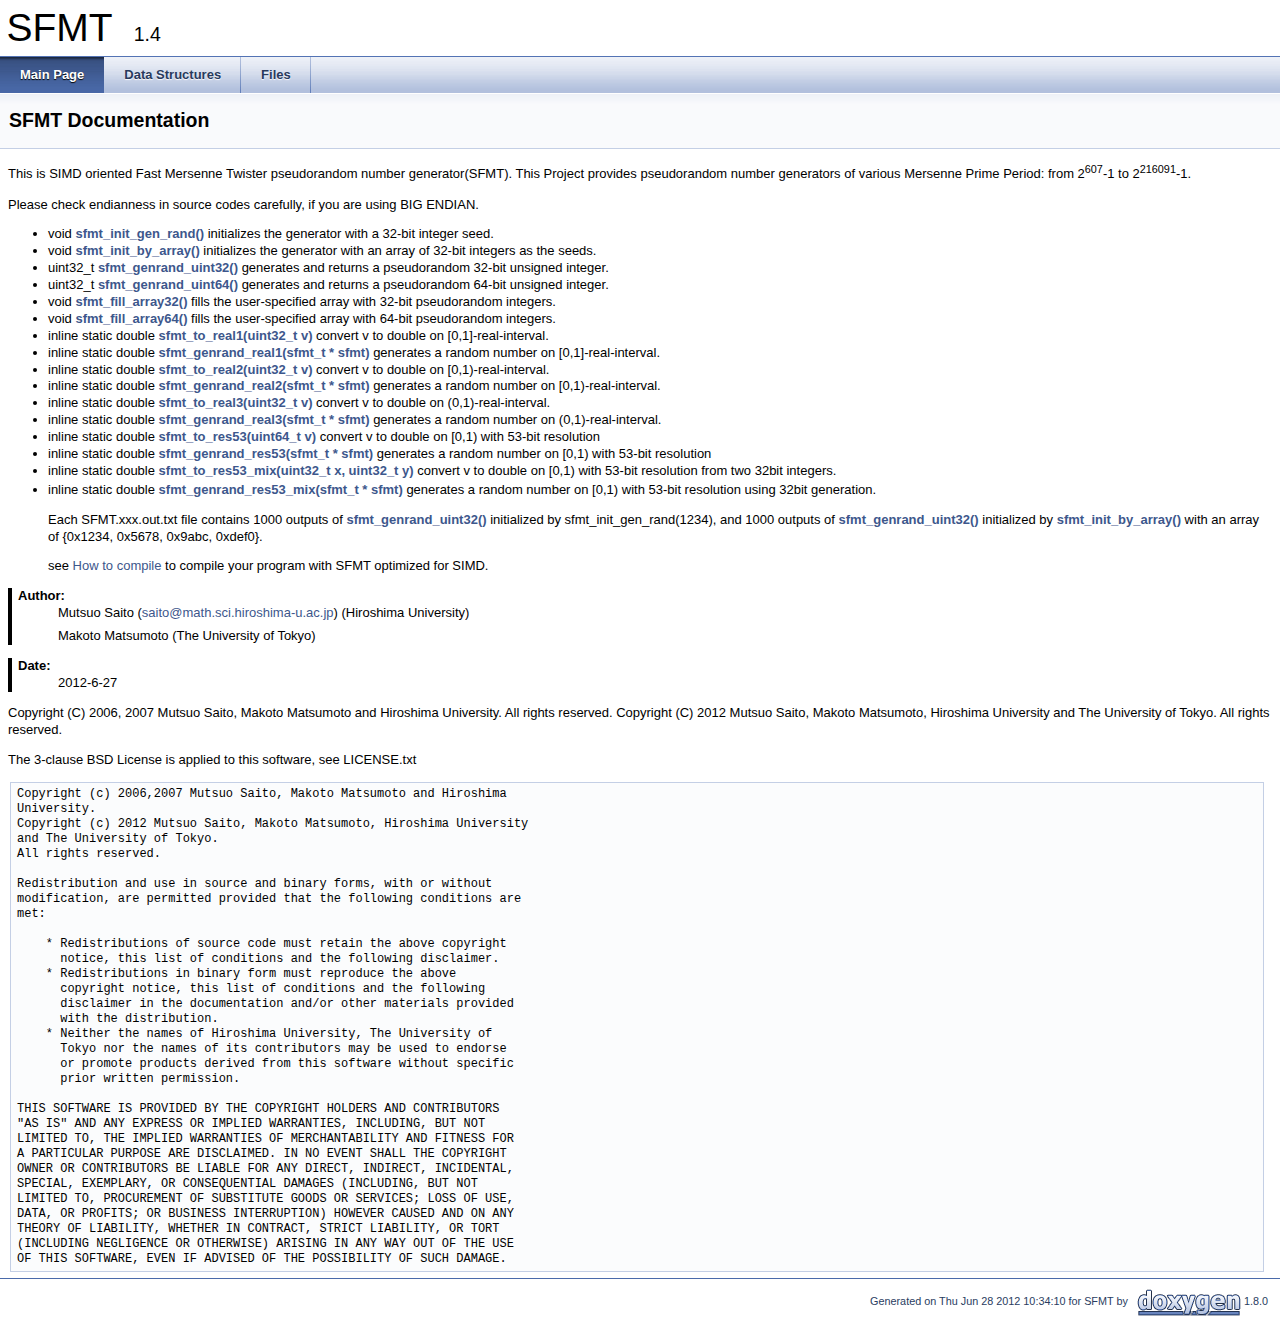
<file: external/SFMT-src-1.4/html/index.html>
<!DOCTYPE html PUBLIC "-//W3C//DTD XHTML 1.0 Transitional//EN" "http://www.w3.org/TR/xhtml1/DTD/xhtml1-transitional.dtd">
<html xmlns="http://www.w3.org/1999/xhtml">
<head>
<meta http-equiv="Content-Type" content="text/xhtml;charset=UTF-8"/>
<meta http-equiv="X-UA-Compatible" content="IE=9"/>
<title>SFMT: Main Page</title>

<link href="tabs.css" rel="stylesheet" type="text/css"/>
<link href="doxygen.css" rel="stylesheet" type="text/css" />



</head>
<body>
<div id="top"><!-- do not remove this div! -->


<div id="titlearea">
<table cellspacing="0" cellpadding="0">
 <tbody>
 <tr style="height: 56px;">
  
  
  <td style="padding-left: 0.5em;">
   <div id="projectname">SFMT
   &#160;<span id="projectnumber">1.4</span>
   </div>
   
  </td>
  
  
  
 </tr>
 </tbody>
</table>
</div>

<!-- Generated by Doxygen 1.8.0 -->
  <div id="navrow1" class="tabs">
    <ul class="tablist">
      <li class="current"><a href="index.html"><span>Main&#160;Page</span></a></li>
      <li><a href="annotated.html"><span>Data&#160;Structures</span></a></li>
      <li><a href="files.html"><span>Files</span></a></li>
    </ul>
  </div>
</div>
<div class="header">
  <div class="headertitle">
<div class="title">SFMT Documentation</div>  </div>
</div><!--header-->
<div class="contents">
<div class="textblock"><p>This is SIMD oriented Fast Mersenne Twister pseudorandom number generator(SFMT). This Project provides pseudorandom number generators of various Mersenne Prime Period: from 2<sup>607</sup>-1 to 2<sup>216091</sup>-1.</p>
<p>Please check endianness in source codes carefully, if you are using BIG ENDIAN.</p>
<ul>
<li>void <a class="el" href="_s_f_m_t_8h.html#a674d820db863265836ef9cb203aa4130" title="This function initializes the internal state array with a 32-bit integer seed.">sfmt_init_gen_rand()</a> initializes the generator with a 32-bit integer seed.</li>
<li>void <a class="el" href="_s_f_m_t_8h.html#a28f357a6d2a9cd74cec3c9d458e58475" title="This function initializes the internal state array, with an array of 32-bit integers used as the seed...">sfmt_init_by_array()</a> initializes the generator with an array of 32-bit integers as the seeds.</li>
<li>uint32_t <a class="el" href="_s_f_m_t_8h.html#a320ad3d4b201c8b5525871b5d4c9d110" title="This function generates and returns 32-bit pseudorandom number.">sfmt_genrand_uint32()</a> generates and returns a pseudorandom 32-bit unsigned integer.</li>
<li>uint32_t <a class="el" href="_s_f_m_t_8h.html#ae99df9ac1b48be1370492d448504b717" title="This function generates and returns 64-bit pseudorandom number.">sfmt_genrand_uint64()</a> generates and returns a pseudorandom 64-bit unsigned integer.</li>
<li>void <a class="el" href="_s_f_m_t_8h.html#a04f57c1e9a6b5c0c52ac774a50da6c7e" title="This function generates pseudorandom 32-bit integers in the specified array[] by one call...">sfmt_fill_array32()</a> fills the user-specified array with 32-bit pseudorandom integers.</li>
<li>void <a class="el" href="_s_f_m_t_8h.html#ab9d6542bb167426bd35591afd32136af" title="This function generates pseudorandom 64-bit integers in the specified array[] by one call...">sfmt_fill_array64()</a> fills the user-specified array with 64-bit pseudorandom integers.</li>
<li>inline static double <a class="el" href="_s_f_m_t_8h.html#a29ed9f4537b9e617737dc32585636000" title="converts an unsigned 32-bit number to a double on [0,1]-real-interval.">sfmt_to_real1(uint32_t v)</a> convert v to double on [0,1]-real-interval.</li>
<li>inline static double <a class="el" href="_s_f_m_t_8h.html#ac8f1ec46b29372bbd2dd311ce2887ebf" title="generates a random number on [0,1]-real-interval">sfmt_genrand_real1(sfmt_t * sfmt)</a> generates a random number on [0,1]-real-interval.</li>
<li>inline static double <a class="el" href="_s_f_m_t_8h.html#a4caa47d7e18ec69f30a56f9390fda3e7" title="converts an unsigned 32-bit integer to a double on [0,1)-real-interval.">sfmt_to_real2(uint32_t v)</a> convert v to double on [0,1)-real-interval.</li>
<li>inline static double <a class="el" href="_s_f_m_t_8h.html#a3e68d5e08ce1841614dbd93cc4cfa251" title="generates a random number on [0,1)-real-interval">sfmt_genrand_real2(sfmt_t * sfmt)</a> generates a random number on [0,1)-real-interval.</li>
<li>inline static double <a class="el" href="_s_f_m_t_8h.html#a48d93f237f52b2a149ab0d683527aa9c" title="converts an unsigned 32-bit integer to a double on (0,1)-real-interval.">sfmt_to_real3(uint32_t v)</a> convert v to double on (0,1)-real-interval.</li>
<li>inline static double <a class="el" href="_s_f_m_t_8h.html#a89e02c7333287e1ca650c38983ab6dae" title="generates a random number on (0,1)-real-interval">sfmt_genrand_real3(sfmt_t * sfmt)</a> generates a random number on (0,1)-real-interval.</li>
<li>inline static double <a class="el" href="_s_f_m_t_8h.html#abd5780d6ef5e9836a63e555e9f7da940" title="converts an unsigned 32-bit integer to double on [0,1) with 53-bit resolution.">sfmt_to_res53(uint64_t v)</a> convert v to double on [0,1) with 53-bit resolution</li>
<li>inline static double <a class="el" href="_s_f_m_t_8h.html#aa5b6472af111363e237ae022f6a9ef48" title="generates a random number on [0,1) with 53-bit resolution">sfmt_genrand_res53(sfmt_t * sfmt)</a> generates a random number on [0,1) with 53-bit resolution</li>
<li>inline static double <a class="el" href="_s_f_m_t_8h.html#a686d9c9d19ba29e0890abd2127f46339" title="generates a random number on [0,1) with 53-bit resolution from two 32 bit integers">sfmt_to_res53_mix(uint32_t x, uint32_t y)</a> convert v to double on [0,1) with 53-bit resolution from two 32bit integers.</li>
<li><p class="startli">inline static double <a class="el" href="_s_f_m_t_8h.html#a6b92b2435f0182f5fa19f94bb7986d74" title="generates a random number on [0,1) with 53-bit resolution using two 32bit integers.">sfmt_genrand_res53_mix(sfmt_t * sfmt)</a> generates a random number on [0,1) with 53-bit resolution using 32bit generation.</p>
<p class="startli">Each SFMT.xxx.out.txt file contains 1000 outputs of <a class="el" href="_s_f_m_t_8h.html#a320ad3d4b201c8b5525871b5d4c9d110" title="This function generates and returns 32-bit pseudorandom number.">sfmt_genrand_uint32()</a> initialized by sfmt_init_gen_rand(1234), and 1000 outputs of <a class="el" href="_s_f_m_t_8h.html#a320ad3d4b201c8b5525871b5d4c9d110" title="This function generates and returns 32-bit pseudorandom number.">sfmt_genrand_uint32()</a> initialized by <a class="el" href="_s_f_m_t_8h.html#a28f357a6d2a9cd74cec3c9d458e58475" title="This function initializes the internal state array, with an array of 32-bit integers used as the seed...">sfmt_init_by_array()</a> with an array of {0x1234, 0x5678, 0x9abc, 0xdef0}.</p>
<p class="startli">see <a href="howto-compile.html">How to compile</a> to compile your program with SFMT optimized for SIMD.</p>
</li>
</ul>
<dl class="section author"><dt>Author:</dt><dd>Mutsuo Saito (<a href="#" onclick="location.href='mai'+'lto:'+'sai'+'to'+'@ma'+'th'+'.sc'+'i.'+'hir'+'os'+'him'+'a-'+'u.a'+'c.'+'jp'; return false;">saito<span style="display: none;">.nosp@m.</span>@mat<span style="display: none;">.nosp@m.</span>h.sci<span style="display: none;">.nosp@m.</span>.hir<span style="display: none;">.nosp@m.</span>oshim<span style="display: none;">.nosp@m.</span>a-u.<span style="display: none;">.nosp@m.</span>ac.jp</a>) (Hiroshima University) </dd>
<dd>
Makoto Matsumoto (The University of Tokyo)</dd></dl>
<dl class="section date"><dt>Date:</dt><dd>2012-6-27</dd></dl>
<p>Copyright (C) 2006, 2007 Mutsuo Saito, Makoto Matsumoto and Hiroshima University. All rights reserved. Copyright (C) 2012 Mutsuo Saito, Makoto Matsumoto, Hiroshima University and The University of Tokyo. All rights reserved.</p>
<p>The 3-clause BSD License is applied to this software, see LICENSE.txt </p>
<div class="fragment"><pre class="fragment">Copyright (c) 2006,2007 Mutsuo Saito, Makoto Matsumoto and Hiroshima
University.
Copyright (c) 2012 Mutsuo Saito, Makoto Matsumoto, Hiroshima University
and The University of Tokyo.
All rights reserved.

Redistribution and use in source and binary forms, with or without
modification, are permitted provided that the following conditions are
met:

    * Redistributions of source code must retain the above copyright
      notice, this list of conditions and the following disclaimer.
    * Redistributions in binary form must reproduce the above
      copyright notice, this list of conditions and the following
      disclaimer in the documentation and/or other materials provided
      with the distribution.
    * Neither the names of Hiroshima University, The University of
      Tokyo nor the names of its contributors may be used to endorse
      or promote products derived from this software without specific
      prior written permission.

THIS SOFTWARE IS PROVIDED BY THE COPYRIGHT HOLDERS AND CONTRIBUTORS
"AS IS" AND ANY EXPRESS OR IMPLIED WARRANTIES, INCLUDING, BUT NOT
LIMITED TO, THE IMPLIED WARRANTIES OF MERCHANTABILITY AND FITNESS FOR
A PARTICULAR PURPOSE ARE DISCLAIMED. IN NO EVENT SHALL THE COPYRIGHT
OWNER OR CONTRIBUTORS BE LIABLE FOR ANY DIRECT, INDIRECT, INCIDENTAL,
SPECIAL, EXEMPLARY, OR CONSEQUENTIAL DAMAGES (INCLUDING, BUT NOT
LIMITED TO, PROCUREMENT OF SUBSTITUTE GOODS OR SERVICES; LOSS OF USE,
DATA, OR PROFITS; OR BUSINESS INTERRUPTION) HOWEVER CAUSED AND ON ANY
THEORY OF LIABILITY, WHETHER IN CONTRACT, STRICT LIABILITY, OR TORT
(INCLUDING NEGLIGENCE OR OTHERWISE) ARISING IN ANY WAY OUT OF THE USE
OF THIS SOFTWARE, EVEN IF ADVISED OF THE POSSIBILITY OF SUCH DAMAGE.
</pre></div> </div></div><!-- contents -->


<hr class="footer"/><address class="footer"><small>
Generated on Thu Jun 28 2012 10:34:10 for SFMT by &#160;<a href="http://www.doxygen.org/index.html">
<img class="footer" src="doxygen.png" alt="doxygen"/>
</a> 1.8.0
</small></address>

</body>
</html>
</file>
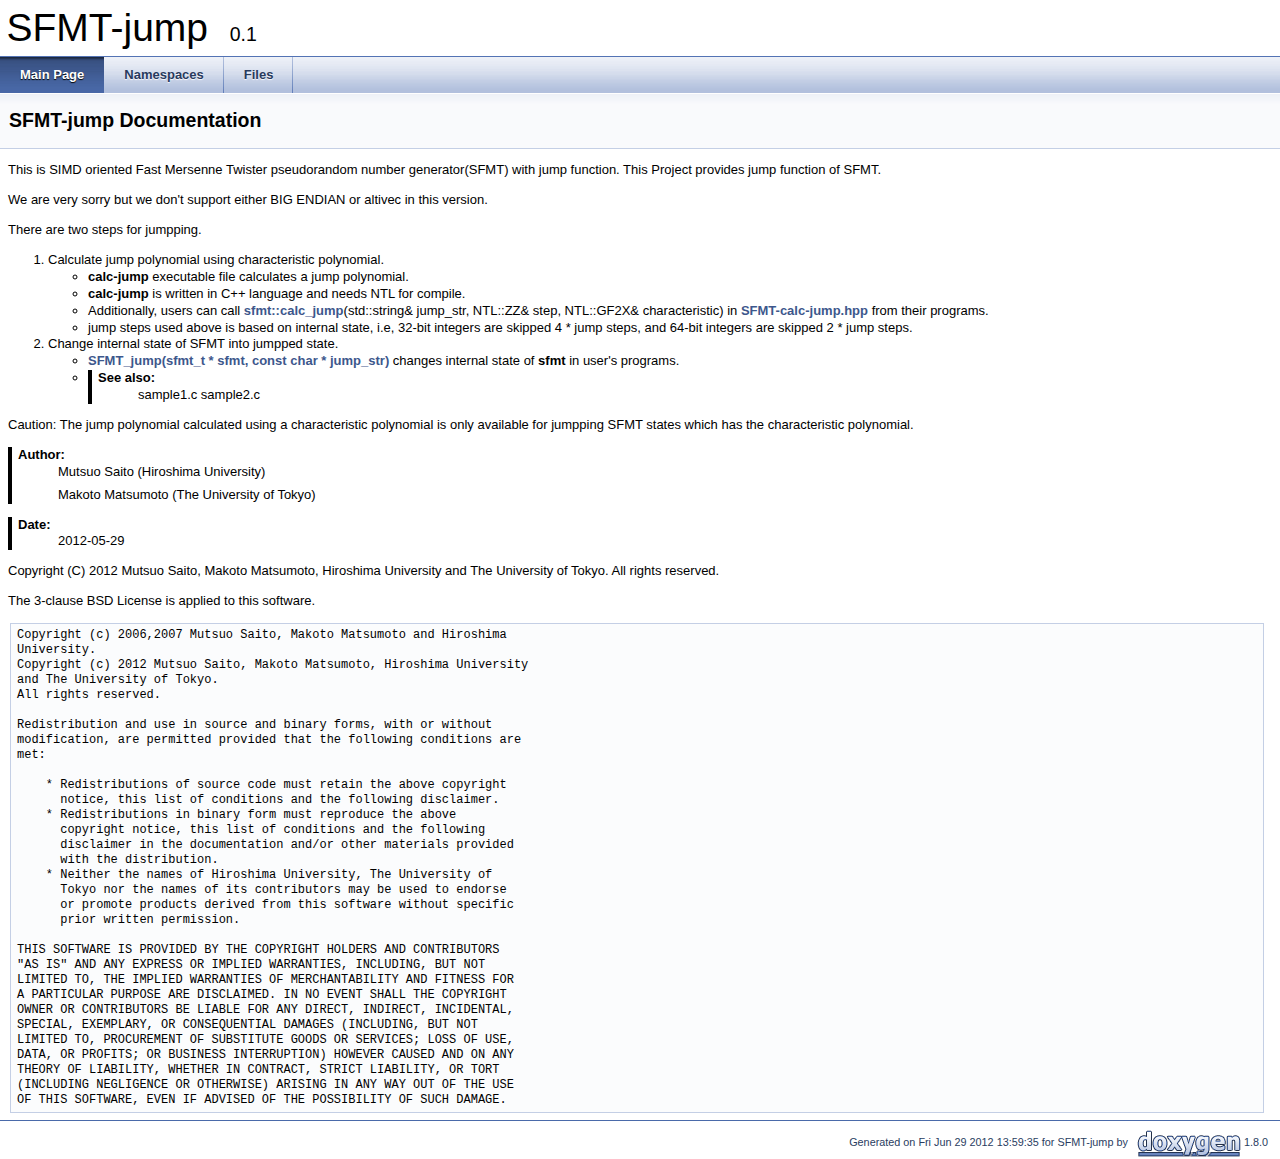
<file: external/SFMT-src-1.4/jump/html/index.html>
<!DOCTYPE html PUBLIC "-//W3C//DTD XHTML 1.0 Transitional//EN" "http://www.w3.org/TR/xhtml1/DTD/xhtml1-transitional.dtd">
<html xmlns="http://www.w3.org/1999/xhtml">
<head>
<meta http-equiv="Content-Type" content="text/xhtml;charset=UTF-8"/>
<meta http-equiv="X-UA-Compatible" content="IE=9"/>
<title>SFMT-jump: Main Page</title>

<link href="tabs.css" rel="stylesheet" type="text/css"/>
<link href="doxygen.css" rel="stylesheet" type="text/css" />



</head>
<body>
<div id="top"><!-- do not remove this div! -->


<div id="titlearea">
<table cellspacing="0" cellpadding="0">
 <tbody>
 <tr style="height: 56px;">
  
  
  <td style="padding-left: 0.5em;">
   <div id="projectname">SFMT-jump
   &#160;<span id="projectnumber">0.1</span>
   </div>
   
  </td>
  
  
  
 </tr>
 </tbody>
</table>
</div>

<!-- Generated by Doxygen 1.8.0 -->
  <div id="navrow1" class="tabs">
    <ul class="tablist">
      <li class="current"><a href="index.html"><span>Main&#160;Page</span></a></li>
      <li><a href="namespaces.html"><span>Namespaces</span></a></li>
      <li><a href="files.html"><span>Files</span></a></li>
    </ul>
  </div>
</div>
<div class="header">
  <div class="headertitle">
<div class="title">SFMT-jump Documentation</div>  </div>
</div><!--header-->
<div class="contents">
<div class="textblock"><p>This is SIMD oriented Fast Mersenne Twister pseudorandom number generator(SFMT) with jump function. This Project provides jump function of SFMT.</p>
<p>We are very sorry but we don't support either BIG ENDIAN or altivec in this version.</p>
<p>There are two steps for jumpping. </p>
<ol>
<li>
Calculate jump polynomial using characteristic polynomial. <ul>
<li>
<b>calc-jump</b> executable file calculates a jump polynomial. </li>
<li>
<b>calc-jump</b> is written in C++ language and needs NTL for compile. </li>
<li>
Additionally, users can call <a class="el" href="namespacesfmt.html#aa110d91a210e06c3f5b3b4b6446bee05" title="calculate the jump polynomial.">sfmt::calc_jump</a>(std::string&amp; jump_str, NTL::ZZ&amp; step, NTL::GF2X&amp; characteristic) in <a class="el" href="_s_f_m_t-calc-jump_8hpp.html" title="functions for calculating jump polynomial.">SFMT-calc-jump.hpp</a> from their programs. </li>
<li>
jump steps used above is based on internal state, i.e, 32-bit integers are skipped 4 * jump steps, and 64-bit integers are skipped 2 * jump steps. </li>
</ul>
</li>
<li>
Change internal state of SFMT into jumpped state. <ul>
<li>
<b><a class="el" href="_s_f_m_t-jump_8c.html#aa4fee630d474b5d3b882d096f8ffb436" title="jump ahead using jump_string">SFMT_jump(sfmt_t * sfmt, const char * jump_str)</a></b> changes internal state of <b>sfmt</b> in user's programs. </li>
<li>
<dl class="section see"><dt>See also:</dt><dd>sample1.c sample2.c </dd></dl>
</li>
</ul>
</li>
</ol>
<p>Caution: The jump polynomial calculated using a characteristic polynomial is only available for jumpping SFMT states which has the characteristic polynomial.</p>
<dl class="section author"><dt>Author:</dt><dd>Mutsuo Saito (Hiroshima University) </dd>
<dd>
Makoto Matsumoto (The University of Tokyo)</dd></dl>
<dl class="section date"><dt>Date:</dt><dd>2012-05-29</dd></dl>
<p>Copyright (C) 2012 Mutsuo Saito, Makoto Matsumoto, Hiroshima University and The University of Tokyo. All rights reserved.</p>
<p>The 3-clause BSD License is applied to this software. </p>
<div class="fragment"><pre class="fragment">Copyright (c) 2006,2007 Mutsuo Saito, Makoto Matsumoto and Hiroshima
University.
Copyright (c) 2012 Mutsuo Saito, Makoto Matsumoto, Hiroshima University
and The University of Tokyo.
All rights reserved.

Redistribution and use in source and binary forms, with or without
modification, are permitted provided that the following conditions are
met:

    * Redistributions of source code must retain the above copyright
      notice, this list of conditions and the following disclaimer.
    * Redistributions in binary form must reproduce the above
      copyright notice, this list of conditions and the following
      disclaimer in the documentation and/or other materials provided
      with the distribution.
    * Neither the names of Hiroshima University, The University of
      Tokyo nor the names of its contributors may be used to endorse
      or promote products derived from this software without specific
      prior written permission.

THIS SOFTWARE IS PROVIDED BY THE COPYRIGHT HOLDERS AND CONTRIBUTORS
"AS IS" AND ANY EXPRESS OR IMPLIED WARRANTIES, INCLUDING, BUT NOT
LIMITED TO, THE IMPLIED WARRANTIES OF MERCHANTABILITY AND FITNESS FOR
A PARTICULAR PURPOSE ARE DISCLAIMED. IN NO EVENT SHALL THE COPYRIGHT
OWNER OR CONTRIBUTORS BE LIABLE FOR ANY DIRECT, INDIRECT, INCIDENTAL,
SPECIAL, EXEMPLARY, OR CONSEQUENTIAL DAMAGES (INCLUDING, BUT NOT
LIMITED TO, PROCUREMENT OF SUBSTITUTE GOODS OR SERVICES; LOSS OF USE,
DATA, OR PROFITS; OR BUSINESS INTERRUPTION) HOWEVER CAUSED AND ON ANY
THEORY OF LIABILITY, WHETHER IN CONTRACT, STRICT LIABILITY, OR TORT
(INCLUDING NEGLIGENCE OR OTHERWISE) ARISING IN ANY WAY OUT OF THE USE
OF THIS SOFTWARE, EVEN IF ADVISED OF THE POSSIBILITY OF SUCH DAMAGE.
</pre></div> </div></div><!-- contents -->


<hr class="footer"/><address class="footer"><small>
Generated on Fri Jun 29 2012 13:59:35 for SFMT-jump by &#160;<a href="http://www.doxygen.org/index.html">
<img class="footer" src="doxygen.png" alt="doxygen"/>
</a> 1.8.0
</small></address>

</body>
</html>
</file>
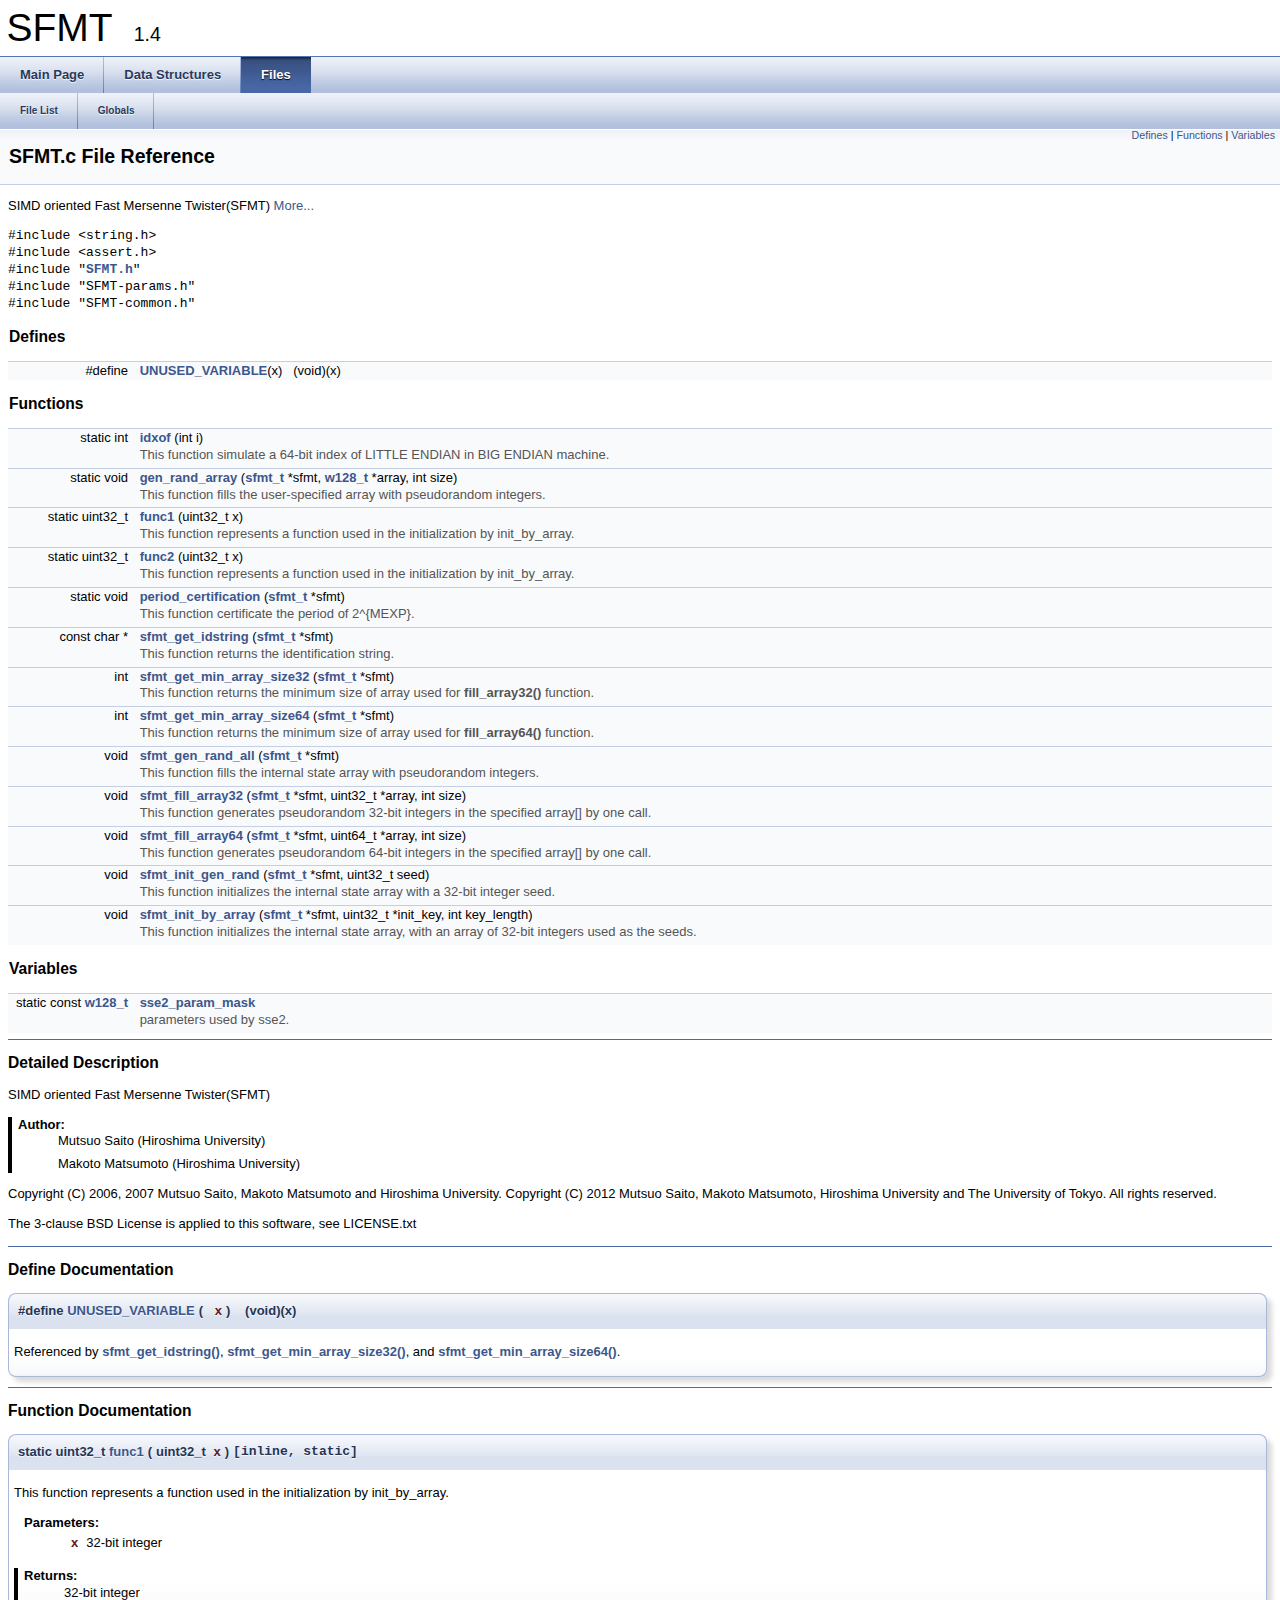
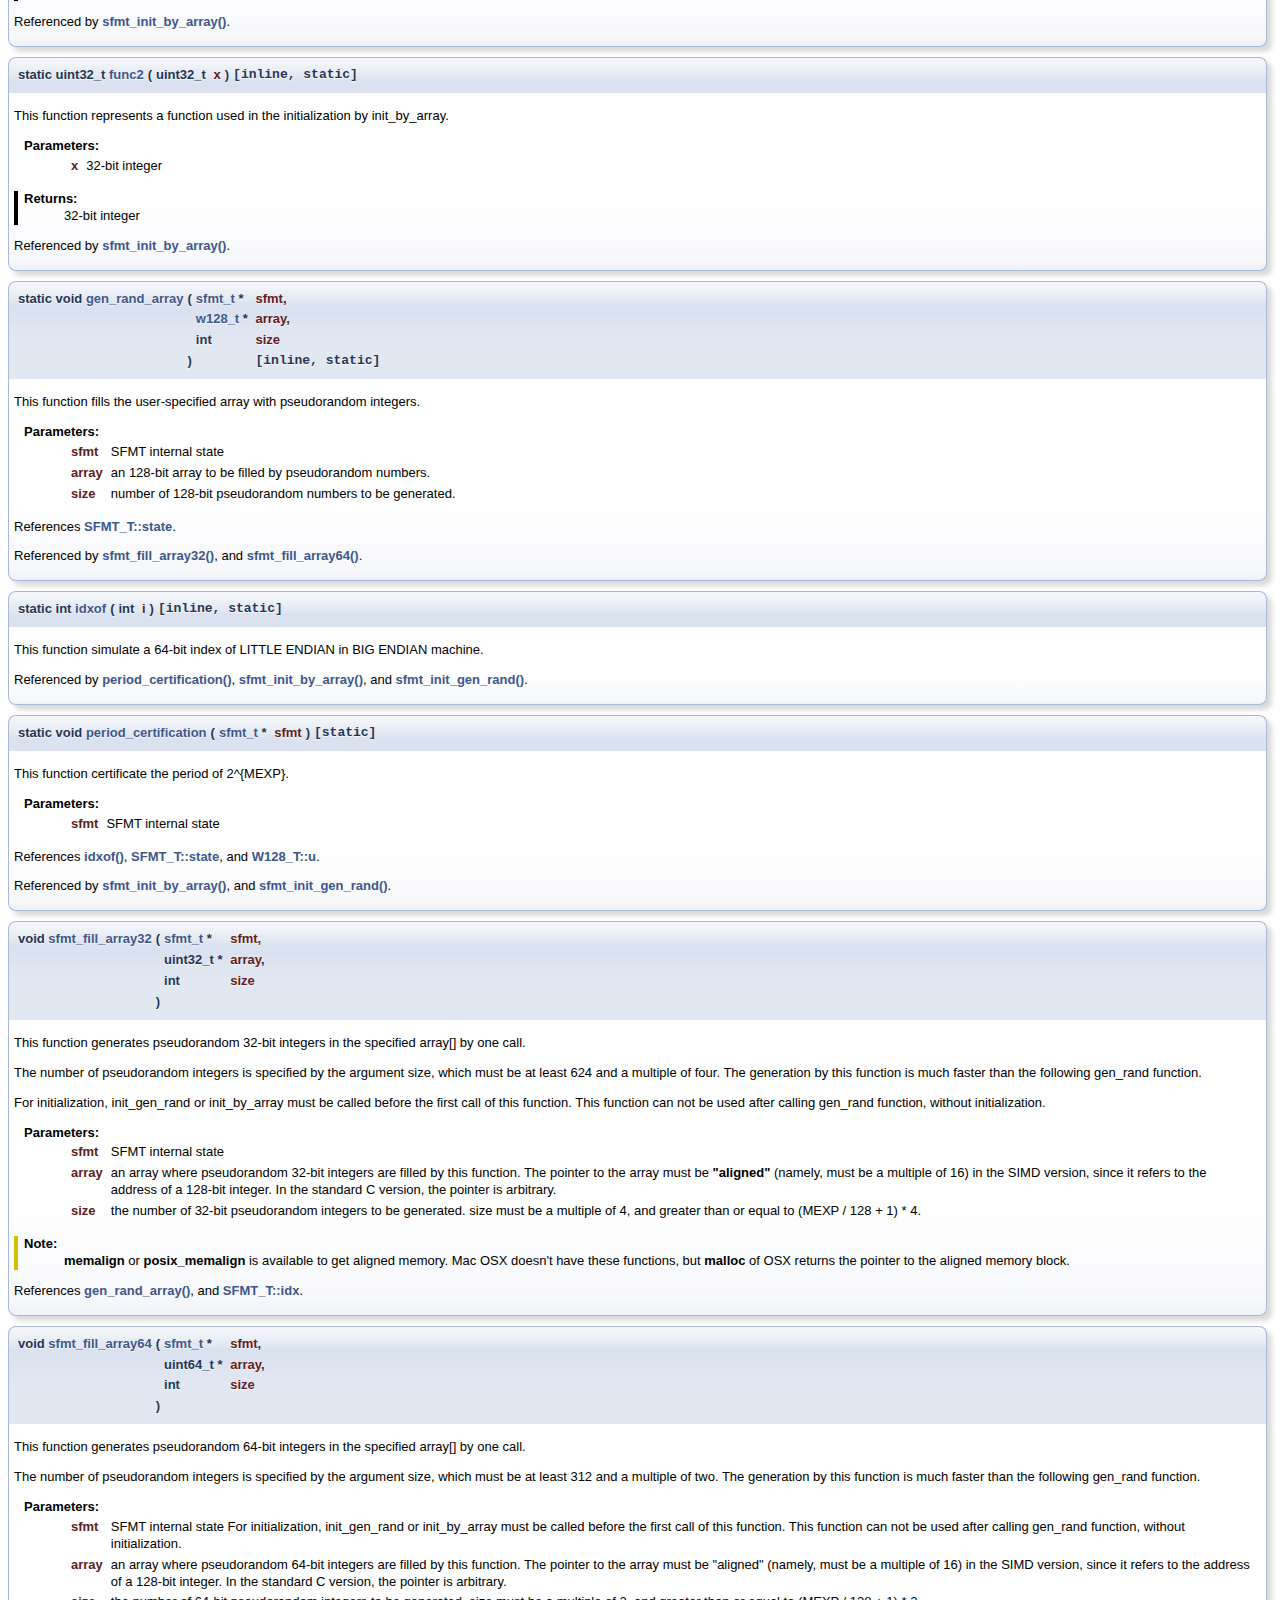
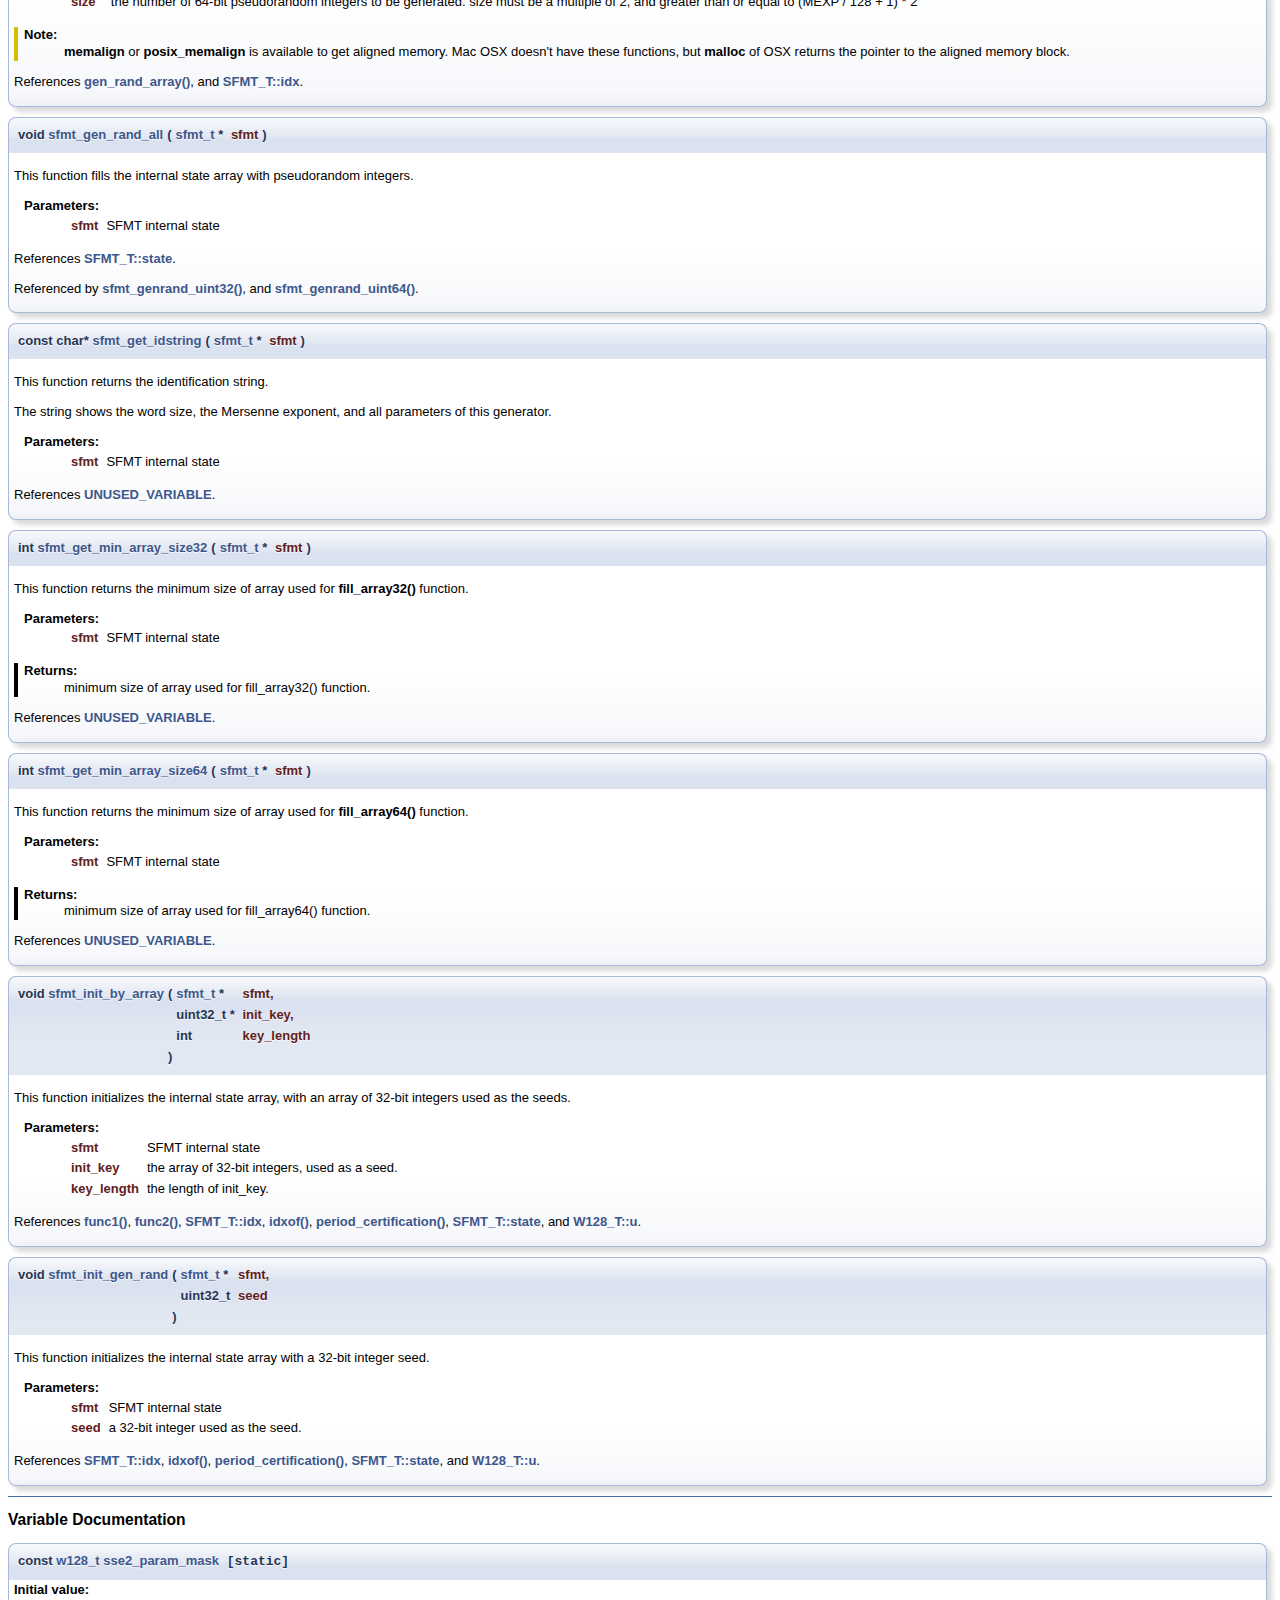
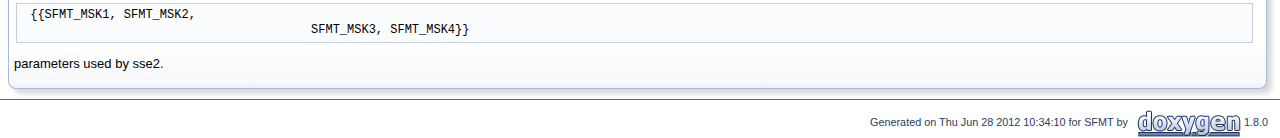
<file: external/SFMT-src-1.4/html/_s_f_m_t_8c.html>
<!DOCTYPE html PUBLIC "-//W3C//DTD XHTML 1.0 Transitional//EN" "http://www.w3.org/TR/xhtml1/DTD/xhtml1-transitional.dtd">
<html xmlns="http://www.w3.org/1999/xhtml">
<head>
<meta http-equiv="Content-Type" content="text/xhtml;charset=UTF-8"/>
<meta http-equiv="X-UA-Compatible" content="IE=9"/>
<title>SFMT: SFMT.c File Reference</title>

<link href="tabs.css" rel="stylesheet" type="text/css"/>
<link href="doxygen.css" rel="stylesheet" type="text/css" />



</head>
<body>
<div id="top"><!-- do not remove this div! -->


<div id="titlearea">
<table cellspacing="0" cellpadding="0">
 <tbody>
 <tr style="height: 56px;">
  
  
  <td style="padding-left: 0.5em;">
   <div id="projectname">SFMT
   &#160;<span id="projectnumber">1.4</span>
   </div>
   
  </td>
  
  
  
 </tr>
 </tbody>
</table>
</div>

<!-- Generated by Doxygen 1.8.0 -->
  <div id="navrow1" class="tabs">
    <ul class="tablist">
      <li><a href="index.html"><span>Main&#160;Page</span></a></li>
      <li><a href="annotated.html"><span>Data&#160;Structures</span></a></li>
      <li class="current"><a href="files.html"><span>Files</span></a></li>
    </ul>
  </div>
  <div id="navrow2" class="tabs2">
    <ul class="tablist">
      <li><a href="files.html"><span>File&#160;List</span></a></li>
      <li><a href="globals.html"><span>Globals</span></a></li>
    </ul>
  </div>
</div>
<div class="header">
  <div class="summary">
<a href="#define-members">Defines</a> &#124;
<a href="#func-members">Functions</a> &#124;
<a href="#var-members">Variables</a>  </div>
  <div class="headertitle">
<div class="title">SFMT.c File Reference</div>  </div>
</div><!--header-->
<div class="contents">

<p>SIMD oriented Fast Mersenne Twister(SFMT)  
<a href="#details">More...</a></p>
<div class="textblock"><code>#include &lt;string.h&gt;</code><br/>
<code>#include &lt;assert.h&gt;</code><br/>
<code>#include &quot;<a class="el" href="_s_f_m_t_8h_source.html">SFMT.h</a>&quot;</code><br/>
<code>#include &quot;SFMT-params.h&quot;</code><br/>
<code>#include &quot;SFMT-common.h&quot;</code><br/>
</div><table class="memberdecls">
<tr><td colspan="2"><h2><a name="define-members"></a>
Defines</h2></td></tr>
<tr class="memitem:a4048bf3892868ded8a28f8cbdd339c09"><td class="memItemLeft" align="right" valign="top">#define&#160;</td><td class="memItemRight" valign="bottom"><a class="el" href="_s_f_m_t_8c.html#a4048bf3892868ded8a28f8cbdd339c09">UNUSED_VARIABLE</a>(x)&#160;&#160;&#160;(void)(x)</td></tr>
<tr><td colspan="2"><h2><a name="func-members"></a>
Functions</h2></td></tr>
<tr class="memitem:a6ceeab85133c3fd7ec95aa85523ff544"><td class="memItemLeft" align="right" valign="top">static int&#160;</td><td class="memItemRight" valign="bottom"><a class="el" href="_s_f_m_t_8c.html#a6ceeab85133c3fd7ec95aa85523ff544">idxof</a> (int i)</td></tr>
<tr class="memdesc:a6ceeab85133c3fd7ec95aa85523ff544"><td class="mdescLeft">&#160;</td><td class="mdescRight">This function simulate a 64-bit index of LITTLE ENDIAN in BIG ENDIAN machine.  <a href="#a6ceeab85133c3fd7ec95aa85523ff544"></a><br/></td></tr>
<tr class="memitem:a6bc561a0aa50307534d7e6dd93311d4f"><td class="memItemLeft" align="right" valign="top">static void&#160;</td><td class="memItemRight" valign="bottom"><a class="el" href="_s_f_m_t_8c.html#a6bc561a0aa50307534d7e6dd93311d4f">gen_rand_array</a> (<a class="el" href="_s_f_m_t_8h.html#a786e4a6ba82d3cb2f62241d6351d973f">sfmt_t</a> *sfmt, <a class="el" href="_s_f_m_t_8h.html#ab1ee414cba9ca0f33a3716e7a92c2b79">w128_t</a> *array, int size)</td></tr>
<tr class="memdesc:a6bc561a0aa50307534d7e6dd93311d4f"><td class="mdescLeft">&#160;</td><td class="mdescRight">This function fills the user-specified array with pseudorandom integers.  <a href="#a6bc561a0aa50307534d7e6dd93311d4f"></a><br/></td></tr>
<tr class="memitem:a4c995d884c911ea326dd7b5dac69df52"><td class="memItemLeft" align="right" valign="top">static uint32_t&#160;</td><td class="memItemRight" valign="bottom"><a class="el" href="_s_f_m_t_8c.html#a4c995d884c911ea326dd7b5dac69df52">func1</a> (uint32_t x)</td></tr>
<tr class="memdesc:a4c995d884c911ea326dd7b5dac69df52"><td class="mdescLeft">&#160;</td><td class="mdescRight">This function represents a function used in the initialization by init_by_array.  <a href="#a4c995d884c911ea326dd7b5dac69df52"></a><br/></td></tr>
<tr class="memitem:abbf9b5910c59f1aebf5739f26d87f6a3"><td class="memItemLeft" align="right" valign="top">static uint32_t&#160;</td><td class="memItemRight" valign="bottom"><a class="el" href="_s_f_m_t_8c.html#abbf9b5910c59f1aebf5739f26d87f6a3">func2</a> (uint32_t x)</td></tr>
<tr class="memdesc:abbf9b5910c59f1aebf5739f26d87f6a3"><td class="mdescLeft">&#160;</td><td class="mdescRight">This function represents a function used in the initialization by init_by_array.  <a href="#abbf9b5910c59f1aebf5739f26d87f6a3"></a><br/></td></tr>
<tr class="memitem:a1fb62e08a8633bd2e7d7f1e4374b6815"><td class="memItemLeft" align="right" valign="top">static void&#160;</td><td class="memItemRight" valign="bottom"><a class="el" href="_s_f_m_t_8c.html#a1fb62e08a8633bd2e7d7f1e4374b6815">period_certification</a> (<a class="el" href="_s_f_m_t_8h.html#a786e4a6ba82d3cb2f62241d6351d973f">sfmt_t</a> *sfmt)</td></tr>
<tr class="memdesc:a1fb62e08a8633bd2e7d7f1e4374b6815"><td class="mdescLeft">&#160;</td><td class="mdescRight">This function certificate the period of 2^{MEXP}.  <a href="#a1fb62e08a8633bd2e7d7f1e4374b6815"></a><br/></td></tr>
<tr class="memitem:a6454ae6ac89dbaa2fd5db79be99dd408"><td class="memItemLeft" align="right" valign="top">const char *&#160;</td><td class="memItemRight" valign="bottom"><a class="el" href="_s_f_m_t_8c.html#a6454ae6ac89dbaa2fd5db79be99dd408">sfmt_get_idstring</a> (<a class="el" href="_s_f_m_t_8h.html#a786e4a6ba82d3cb2f62241d6351d973f">sfmt_t</a> *sfmt)</td></tr>
<tr class="memdesc:a6454ae6ac89dbaa2fd5db79be99dd408"><td class="mdescLeft">&#160;</td><td class="mdescRight">This function returns the identification string.  <a href="#a6454ae6ac89dbaa2fd5db79be99dd408"></a><br/></td></tr>
<tr class="memitem:a4a0698581c5ce4fdb269f814fd438a5f"><td class="memItemLeft" align="right" valign="top">int&#160;</td><td class="memItemRight" valign="bottom"><a class="el" href="_s_f_m_t_8c.html#a4a0698581c5ce4fdb269f814fd438a5f">sfmt_get_min_array_size32</a> (<a class="el" href="_s_f_m_t_8h.html#a786e4a6ba82d3cb2f62241d6351d973f">sfmt_t</a> *sfmt)</td></tr>
<tr class="memdesc:a4a0698581c5ce4fdb269f814fd438a5f"><td class="mdescLeft">&#160;</td><td class="mdescRight">This function returns the minimum size of array used for <b>fill_array32()</b> function.  <a href="#a4a0698581c5ce4fdb269f814fd438a5f"></a><br/></td></tr>
<tr class="memitem:a22ebb5ab2cf7e28d2bcf21ffffcc7e39"><td class="memItemLeft" align="right" valign="top">int&#160;</td><td class="memItemRight" valign="bottom"><a class="el" href="_s_f_m_t_8c.html#a22ebb5ab2cf7e28d2bcf21ffffcc7e39">sfmt_get_min_array_size64</a> (<a class="el" href="_s_f_m_t_8h.html#a786e4a6ba82d3cb2f62241d6351d973f">sfmt_t</a> *sfmt)</td></tr>
<tr class="memdesc:a22ebb5ab2cf7e28d2bcf21ffffcc7e39"><td class="mdescLeft">&#160;</td><td class="mdescRight">This function returns the minimum size of array used for <b>fill_array64()</b> function.  <a href="#a22ebb5ab2cf7e28d2bcf21ffffcc7e39"></a><br/></td></tr>
<tr class="memitem:a2224d63688cbf9b1f50c01d5d9bb7f29"><td class="memItemLeft" align="right" valign="top">void&#160;</td><td class="memItemRight" valign="bottom"><a class="el" href="_s_f_m_t_8c.html#a2224d63688cbf9b1f50c01d5d9bb7f29">sfmt_gen_rand_all</a> (<a class="el" href="_s_f_m_t_8h.html#a786e4a6ba82d3cb2f62241d6351d973f">sfmt_t</a> *sfmt)</td></tr>
<tr class="memdesc:a2224d63688cbf9b1f50c01d5d9bb7f29"><td class="mdescLeft">&#160;</td><td class="mdescRight">This function fills the internal state array with pseudorandom integers.  <a href="#a2224d63688cbf9b1f50c01d5d9bb7f29"></a><br/></td></tr>
<tr class="memitem:a04f57c1e9a6b5c0c52ac774a50da6c7e"><td class="memItemLeft" align="right" valign="top">void&#160;</td><td class="memItemRight" valign="bottom"><a class="el" href="_s_f_m_t_8c.html#a04f57c1e9a6b5c0c52ac774a50da6c7e">sfmt_fill_array32</a> (<a class="el" href="_s_f_m_t_8h.html#a786e4a6ba82d3cb2f62241d6351d973f">sfmt_t</a> *sfmt, uint32_t *array, int size)</td></tr>
<tr class="memdesc:a04f57c1e9a6b5c0c52ac774a50da6c7e"><td class="mdescLeft">&#160;</td><td class="mdescRight">This function generates pseudorandom 32-bit integers in the specified array[] by one call.  <a href="#a04f57c1e9a6b5c0c52ac774a50da6c7e"></a><br/></td></tr>
<tr class="memitem:ab9d6542bb167426bd35591afd32136af"><td class="memItemLeft" align="right" valign="top">void&#160;</td><td class="memItemRight" valign="bottom"><a class="el" href="_s_f_m_t_8c.html#ab9d6542bb167426bd35591afd32136af">sfmt_fill_array64</a> (<a class="el" href="_s_f_m_t_8h.html#a786e4a6ba82d3cb2f62241d6351d973f">sfmt_t</a> *sfmt, uint64_t *array, int size)</td></tr>
<tr class="memdesc:ab9d6542bb167426bd35591afd32136af"><td class="mdescLeft">&#160;</td><td class="mdescRight">This function generates pseudorandom 64-bit integers in the specified array[] by one call.  <a href="#ab9d6542bb167426bd35591afd32136af"></a><br/></td></tr>
<tr class="memitem:a674d820db863265836ef9cb203aa4130"><td class="memItemLeft" align="right" valign="top">void&#160;</td><td class="memItemRight" valign="bottom"><a class="el" href="_s_f_m_t_8c.html#a674d820db863265836ef9cb203aa4130">sfmt_init_gen_rand</a> (<a class="el" href="_s_f_m_t_8h.html#a786e4a6ba82d3cb2f62241d6351d973f">sfmt_t</a> *sfmt, uint32_t seed)</td></tr>
<tr class="memdesc:a674d820db863265836ef9cb203aa4130"><td class="mdescLeft">&#160;</td><td class="mdescRight">This function initializes the internal state array with a 32-bit integer seed.  <a href="#a674d820db863265836ef9cb203aa4130"></a><br/></td></tr>
<tr class="memitem:a28f357a6d2a9cd74cec3c9d458e58475"><td class="memItemLeft" align="right" valign="top">void&#160;</td><td class="memItemRight" valign="bottom"><a class="el" href="_s_f_m_t_8c.html#a28f357a6d2a9cd74cec3c9d458e58475">sfmt_init_by_array</a> (<a class="el" href="_s_f_m_t_8h.html#a786e4a6ba82d3cb2f62241d6351d973f">sfmt_t</a> *sfmt, uint32_t *init_key, int key_length)</td></tr>
<tr class="memdesc:a28f357a6d2a9cd74cec3c9d458e58475"><td class="mdescLeft">&#160;</td><td class="mdescRight">This function initializes the internal state array, with an array of 32-bit integers used as the seeds.  <a href="#a28f357a6d2a9cd74cec3c9d458e58475"></a><br/></td></tr>
<tr><td colspan="2"><h2><a name="var-members"></a>
Variables</h2></td></tr>
<tr class="memitem:a37c6c31e28f6abce2614edb5f7124eec"><td class="memItemLeft" align="right" valign="top">static const <a class="el" href="_s_f_m_t_8h.html#ab1ee414cba9ca0f33a3716e7a92c2b79">w128_t</a>&#160;</td><td class="memItemRight" valign="bottom"><a class="el" href="_s_f_m_t_8c.html#a37c6c31e28f6abce2614edb5f7124eec">sse2_param_mask</a></td></tr>
<tr class="memdesc:a37c6c31e28f6abce2614edb5f7124eec"><td class="mdescLeft">&#160;</td><td class="mdescRight">parameters used by sse2.  <a href="#a37c6c31e28f6abce2614edb5f7124eec"></a><br/></td></tr>
</table>
<hr/><a name="details" id="details"></a><h2>Detailed Description</h2>
<div class="textblock"><p>SIMD oriented Fast Mersenne Twister(SFMT) </p>
<dl class="section author"><dt>Author:</dt><dd>Mutsuo Saito (Hiroshima University) </dd>
<dd>
Makoto Matsumoto (Hiroshima University)</dd></dl>
<p>Copyright (C) 2006, 2007 Mutsuo Saito, Makoto Matsumoto and Hiroshima University. Copyright (C) 2012 Mutsuo Saito, Makoto Matsumoto, Hiroshima University and The University of Tokyo. All rights reserved.</p>
<p>The 3-clause BSD License is applied to this software, see LICENSE.txt </p>
</div><hr/><h2>Define Documentation</h2>
<a class="anchor" id="a4048bf3892868ded8a28f8cbdd339c09"></a>
<div class="memitem">
<div class="memproto">
      <table class="memname">
        <tr>
          <td class="memname">#define <a class="el" href="_s_f_m_t_8c.html#a4048bf3892868ded8a28f8cbdd339c09">UNUSED_VARIABLE</a></td>
          <td>(</td>
          <td class="paramtype">&#160;</td>
          <td class="paramname">x</td><td>)</td>
          <td>&#160;&#160;&#160;(void)(x)</td>
        </tr>
      </table>
</div>
<div class="memdoc">

<p>Referenced by <a class="el" href="_s_f_m_t_8c.html#a6454ae6ac89dbaa2fd5db79be99dd408">sfmt_get_idstring()</a>, <a class="el" href="_s_f_m_t_8c.html#a4a0698581c5ce4fdb269f814fd438a5f">sfmt_get_min_array_size32()</a>, and <a class="el" href="_s_f_m_t_8c.html#a22ebb5ab2cf7e28d2bcf21ffffcc7e39">sfmt_get_min_array_size64()</a>.</p>

</div>
</div>
<hr/><h2>Function Documentation</h2>
<a class="anchor" id="a4c995d884c911ea326dd7b5dac69df52"></a>
<div class="memitem">
<div class="memproto">
      <table class="memname">
        <tr>
          <td class="memname">static uint32_t <a class="el" href="_s_f_m_t_8c.html#a4c995d884c911ea326dd7b5dac69df52">func1</a> </td>
          <td>(</td>
          <td class="paramtype">uint32_t&#160;</td>
          <td class="paramname"><em>x</em></td><td>)</td>
          <td><code> [inline, static]</code></td>
        </tr>
      </table>
</div>
<div class="memdoc">

<p>This function represents a function used in the initialization by init_by_array. </p>
<dl class="params"><dt><b>Parameters:</b></dt><dd>
  <table class="params">
    <tr><td class="paramname">x</td><td>32-bit integer </td></tr>
  </table>
  </dd>
</dl>
<dl class="section return"><dt>Returns:</dt><dd>32-bit integer </dd></dl>

<p>Referenced by <a class="el" href="_s_f_m_t_8c.html#a28f357a6d2a9cd74cec3c9d458e58475">sfmt_init_by_array()</a>.</p>

</div>
</div>
<a class="anchor" id="abbf9b5910c59f1aebf5739f26d87f6a3"></a>
<div class="memitem">
<div class="memproto">
      <table class="memname">
        <tr>
          <td class="memname">static uint32_t <a class="el" href="_s_f_m_t_8c.html#abbf9b5910c59f1aebf5739f26d87f6a3">func2</a> </td>
          <td>(</td>
          <td class="paramtype">uint32_t&#160;</td>
          <td class="paramname"><em>x</em></td><td>)</td>
          <td><code> [inline, static]</code></td>
        </tr>
      </table>
</div>
<div class="memdoc">

<p>This function represents a function used in the initialization by init_by_array. </p>
<dl class="params"><dt><b>Parameters:</b></dt><dd>
  <table class="params">
    <tr><td class="paramname">x</td><td>32-bit integer </td></tr>
  </table>
  </dd>
</dl>
<dl class="section return"><dt>Returns:</dt><dd>32-bit integer </dd></dl>

<p>Referenced by <a class="el" href="_s_f_m_t_8c.html#a28f357a6d2a9cd74cec3c9d458e58475">sfmt_init_by_array()</a>.</p>

</div>
</div>
<a class="anchor" id="a6bc561a0aa50307534d7e6dd93311d4f"></a>
<div class="memitem">
<div class="memproto">
      <table class="memname">
        <tr>
          <td class="memname">static void <a class="el" href="_s_f_m_t_8c.html#a6bc561a0aa50307534d7e6dd93311d4f">gen_rand_array</a> </td>
          <td>(</td>
          <td class="paramtype"><a class="el" href="_s_f_m_t_8h.html#a786e4a6ba82d3cb2f62241d6351d973f">sfmt_t</a> *&#160;</td>
          <td class="paramname"><em>sfmt</em>, </td>
        </tr>
        <tr>
          <td class="paramkey"></td>
          <td></td>
          <td class="paramtype"><a class="el" href="_s_f_m_t_8h.html#ab1ee414cba9ca0f33a3716e7a92c2b79">w128_t</a> *&#160;</td>
          <td class="paramname"><em>array</em>, </td>
        </tr>
        <tr>
          <td class="paramkey"></td>
          <td></td>
          <td class="paramtype">int&#160;</td>
          <td class="paramname"><em>size</em>&#160;</td>
        </tr>
        <tr>
          <td></td>
          <td>)</td>
          <td></td><td><code> [inline, static]</code></td>
        </tr>
      </table>
</div>
<div class="memdoc">

<p>This function fills the user-specified array with pseudorandom integers. </p>
<dl class="params"><dt><b>Parameters:</b></dt><dd>
  <table class="params">
    <tr><td class="paramname">sfmt</td><td>SFMT internal state </td></tr>
    <tr><td class="paramname">array</td><td>an 128-bit array to be filled by pseudorandom numbers. </td></tr>
    <tr><td class="paramname">size</td><td>number of 128-bit pseudorandom numbers to be generated. </td></tr>
  </table>
  </dd>
</dl>

<p>References <a class="el" href="struct_s_f_m_t___t.html#a7bf9ad40f20e770d1e703b70248a5386">SFMT_T::state</a>.</p>

<p>Referenced by <a class="el" href="_s_f_m_t_8c.html#a04f57c1e9a6b5c0c52ac774a50da6c7e">sfmt_fill_array32()</a>, and <a class="el" href="_s_f_m_t_8c.html#ab9d6542bb167426bd35591afd32136af">sfmt_fill_array64()</a>.</p>

</div>
</div>
<a class="anchor" id="a6ceeab85133c3fd7ec95aa85523ff544"></a>
<div class="memitem">
<div class="memproto">
      <table class="memname">
        <tr>
          <td class="memname">static int <a class="el" href="_s_f_m_t_8c.html#a6ceeab85133c3fd7ec95aa85523ff544">idxof</a> </td>
          <td>(</td>
          <td class="paramtype">int&#160;</td>
          <td class="paramname"><em>i</em></td><td>)</td>
          <td><code> [inline, static]</code></td>
        </tr>
      </table>
</div>
<div class="memdoc">

<p>This function simulate a 64-bit index of LITTLE ENDIAN in BIG ENDIAN machine. </p>

<p>Referenced by <a class="el" href="_s_f_m_t_8c.html#a1fb62e08a8633bd2e7d7f1e4374b6815">period_certification()</a>, <a class="el" href="_s_f_m_t_8c.html#a28f357a6d2a9cd74cec3c9d458e58475">sfmt_init_by_array()</a>, and <a class="el" href="_s_f_m_t_8c.html#a674d820db863265836ef9cb203aa4130">sfmt_init_gen_rand()</a>.</p>

</div>
</div>
<a class="anchor" id="a1fb62e08a8633bd2e7d7f1e4374b6815"></a>
<div class="memitem">
<div class="memproto">
      <table class="memname">
        <tr>
          <td class="memname">static void <a class="el" href="_s_f_m_t_8c.html#a1fb62e08a8633bd2e7d7f1e4374b6815">period_certification</a> </td>
          <td>(</td>
          <td class="paramtype"><a class="el" href="_s_f_m_t_8h.html#a786e4a6ba82d3cb2f62241d6351d973f">sfmt_t</a> *&#160;</td>
          <td class="paramname"><em>sfmt</em></td><td>)</td>
          <td><code> [static]</code></td>
        </tr>
      </table>
</div>
<div class="memdoc">

<p>This function certificate the period of 2^{MEXP}. </p>
<dl class="params"><dt><b>Parameters:</b></dt><dd>
  <table class="params">
    <tr><td class="paramname">sfmt</td><td>SFMT internal state </td></tr>
  </table>
  </dd>
</dl>

<p>References <a class="el" href="_s_f_m_t_8c.html#a6ceeab85133c3fd7ec95aa85523ff544">idxof()</a>, <a class="el" href="struct_s_f_m_t___t.html#a7bf9ad40f20e770d1e703b70248a5386">SFMT_T::state</a>, and <a class="el" href="union_w128___t.html#a09193c7aed9f152649d36a78792ffd11">W128_T::u</a>.</p>

<p>Referenced by <a class="el" href="_s_f_m_t_8c.html#a28f357a6d2a9cd74cec3c9d458e58475">sfmt_init_by_array()</a>, and <a class="el" href="_s_f_m_t_8c.html#a674d820db863265836ef9cb203aa4130">sfmt_init_gen_rand()</a>.</p>

</div>
</div>
<a class="anchor" id="a04f57c1e9a6b5c0c52ac774a50da6c7e"></a>
<div class="memitem">
<div class="memproto">
      <table class="memname">
        <tr>
          <td class="memname">void <a class="el" href="_s_f_m_t_8c.html#a04f57c1e9a6b5c0c52ac774a50da6c7e">sfmt_fill_array32</a> </td>
          <td>(</td>
          <td class="paramtype"><a class="el" href="_s_f_m_t_8h.html#a786e4a6ba82d3cb2f62241d6351d973f">sfmt_t</a> *&#160;</td>
          <td class="paramname"><em>sfmt</em>, </td>
        </tr>
        <tr>
          <td class="paramkey"></td>
          <td></td>
          <td class="paramtype">uint32_t *&#160;</td>
          <td class="paramname"><em>array</em>, </td>
        </tr>
        <tr>
          <td class="paramkey"></td>
          <td></td>
          <td class="paramtype">int&#160;</td>
          <td class="paramname"><em>size</em>&#160;</td>
        </tr>
        <tr>
          <td></td>
          <td>)</td>
          <td></td><td></td>
        </tr>
      </table>
</div>
<div class="memdoc">

<p>This function generates pseudorandom 32-bit integers in the specified array[] by one call. </p>
<p>The number of pseudorandom integers is specified by the argument size, which must be at least 624 and a multiple of four. The generation by this function is much faster than the following gen_rand function.</p>
<p>For initialization, init_gen_rand or init_by_array must be called before the first call of this function. This function can not be used after calling gen_rand function, without initialization.</p>
<dl class="params"><dt><b>Parameters:</b></dt><dd>
  <table class="params">
    <tr><td class="paramname">sfmt</td><td>SFMT internal state </td></tr>
    <tr><td class="paramname">array</td><td>an array where pseudorandom 32-bit integers are filled by this function. The pointer to the array must be <b>"aligned"</b> (namely, must be a multiple of 16) in the SIMD version, since it refers to the address of a 128-bit integer. In the standard C version, the pointer is arbitrary.</td></tr>
    <tr><td class="paramname">size</td><td>the number of 32-bit pseudorandom integers to be generated. size must be a multiple of 4, and greater than or equal to (MEXP / 128 + 1) * 4.</td></tr>
  </table>
  </dd>
</dl>
<dl class="section note"><dt>Note:</dt><dd><b>memalign</b> or <b>posix_memalign</b> is available to get aligned memory. Mac OSX doesn't have these functions, but <b>malloc</b> of OSX returns the pointer to the aligned memory block. </dd></dl>

<p>References <a class="el" href="_s_f_m_t_8c.html#a6bc561a0aa50307534d7e6dd93311d4f">gen_rand_array()</a>, and <a class="el" href="struct_s_f_m_t___t.html#adff6ae93dbd68c2f74a96b99367aba24">SFMT_T::idx</a>.</p>

</div>
</div>
<a class="anchor" id="ab9d6542bb167426bd35591afd32136af"></a>
<div class="memitem">
<div class="memproto">
      <table class="memname">
        <tr>
          <td class="memname">void <a class="el" href="_s_f_m_t_8c.html#ab9d6542bb167426bd35591afd32136af">sfmt_fill_array64</a> </td>
          <td>(</td>
          <td class="paramtype"><a class="el" href="_s_f_m_t_8h.html#a786e4a6ba82d3cb2f62241d6351d973f">sfmt_t</a> *&#160;</td>
          <td class="paramname"><em>sfmt</em>, </td>
        </tr>
        <tr>
          <td class="paramkey"></td>
          <td></td>
          <td class="paramtype">uint64_t *&#160;</td>
          <td class="paramname"><em>array</em>, </td>
        </tr>
        <tr>
          <td class="paramkey"></td>
          <td></td>
          <td class="paramtype">int&#160;</td>
          <td class="paramname"><em>size</em>&#160;</td>
        </tr>
        <tr>
          <td></td>
          <td>)</td>
          <td></td><td></td>
        </tr>
      </table>
</div>
<div class="memdoc">

<p>This function generates pseudorandom 64-bit integers in the specified array[] by one call. </p>
<p>The number of pseudorandom integers is specified by the argument size, which must be at least 312 and a multiple of two. The generation by this function is much faster than the following gen_rand function.</p>
<dl class="params"><dt><b>Parameters:</b></dt><dd>
  <table class="params">
    <tr><td class="paramname">sfmt</td><td>SFMT internal state For initialization, init_gen_rand or init_by_array must be called before the first call of this function. This function can not be used after calling gen_rand function, without initialization.</td></tr>
    <tr><td class="paramname">array</td><td>an array where pseudorandom 64-bit integers are filled by this function. The pointer to the array must be "aligned" (namely, must be a multiple of 16) in the SIMD version, since it refers to the address of a 128-bit integer. In the standard C version, the pointer is arbitrary.</td></tr>
    <tr><td class="paramname">size</td><td>the number of 64-bit pseudorandom integers to be generated. size must be a multiple of 2, and greater than or equal to (MEXP / 128 + 1) * 2</td></tr>
  </table>
  </dd>
</dl>
<dl class="section note"><dt>Note:</dt><dd><b>memalign</b> or <b>posix_memalign</b> is available to get aligned memory. Mac OSX doesn't have these functions, but <b>malloc</b> of OSX returns the pointer to the aligned memory block. </dd></dl>

<p>References <a class="el" href="_s_f_m_t_8c.html#a6bc561a0aa50307534d7e6dd93311d4f">gen_rand_array()</a>, and <a class="el" href="struct_s_f_m_t___t.html#adff6ae93dbd68c2f74a96b99367aba24">SFMT_T::idx</a>.</p>

</div>
</div>
<a class="anchor" id="a2224d63688cbf9b1f50c01d5d9bb7f29"></a>
<div class="memitem">
<div class="memproto">
      <table class="memname">
        <tr>
          <td class="memname">void <a class="el" href="_s_f_m_t_8c.html#a2224d63688cbf9b1f50c01d5d9bb7f29">sfmt_gen_rand_all</a> </td>
          <td>(</td>
          <td class="paramtype"><a class="el" href="_s_f_m_t_8h.html#a786e4a6ba82d3cb2f62241d6351d973f">sfmt_t</a> *&#160;</td>
          <td class="paramname"><em>sfmt</em></td><td>)</td>
          <td></td>
        </tr>
      </table>
</div>
<div class="memdoc">

<p>This function fills the internal state array with pseudorandom integers. </p>
<dl class="params"><dt><b>Parameters:</b></dt><dd>
  <table class="params">
    <tr><td class="paramname">sfmt</td><td>SFMT internal state </td></tr>
  </table>
  </dd>
</dl>

<p>References <a class="el" href="struct_s_f_m_t___t.html#a7bf9ad40f20e770d1e703b70248a5386">SFMT_T::state</a>.</p>

<p>Referenced by <a class="el" href="_s_f_m_t_8h.html#a320ad3d4b201c8b5525871b5d4c9d110">sfmt_genrand_uint32()</a>, and <a class="el" href="_s_f_m_t_8h.html#ae99df9ac1b48be1370492d448504b717">sfmt_genrand_uint64()</a>.</p>

</div>
</div>
<a class="anchor" id="a6454ae6ac89dbaa2fd5db79be99dd408"></a>
<div class="memitem">
<div class="memproto">
      <table class="memname">
        <tr>
          <td class="memname">const char* <a class="el" href="_s_f_m_t_8c.html#a6454ae6ac89dbaa2fd5db79be99dd408">sfmt_get_idstring</a> </td>
          <td>(</td>
          <td class="paramtype"><a class="el" href="_s_f_m_t_8h.html#a786e4a6ba82d3cb2f62241d6351d973f">sfmt_t</a> *&#160;</td>
          <td class="paramname"><em>sfmt</em></td><td>)</td>
          <td></td>
        </tr>
      </table>
</div>
<div class="memdoc">

<p>This function returns the identification string. </p>
<p>The string shows the word size, the Mersenne exponent, and all parameters of this generator. </p>
<dl class="params"><dt><b>Parameters:</b></dt><dd>
  <table class="params">
    <tr><td class="paramname">sfmt</td><td>SFMT internal state </td></tr>
  </table>
  </dd>
</dl>

<p>References <a class="el" href="_s_f_m_t_8c.html#a4048bf3892868ded8a28f8cbdd339c09">UNUSED_VARIABLE</a>.</p>

</div>
</div>
<a class="anchor" id="a4a0698581c5ce4fdb269f814fd438a5f"></a>
<div class="memitem">
<div class="memproto">
      <table class="memname">
        <tr>
          <td class="memname">int <a class="el" href="_s_f_m_t_8c.html#a4a0698581c5ce4fdb269f814fd438a5f">sfmt_get_min_array_size32</a> </td>
          <td>(</td>
          <td class="paramtype"><a class="el" href="_s_f_m_t_8h.html#a786e4a6ba82d3cb2f62241d6351d973f">sfmt_t</a> *&#160;</td>
          <td class="paramname"><em>sfmt</em></td><td>)</td>
          <td></td>
        </tr>
      </table>
</div>
<div class="memdoc">

<p>This function returns the minimum size of array used for <b>fill_array32()</b> function. </p>
<dl class="params"><dt><b>Parameters:</b></dt><dd>
  <table class="params">
    <tr><td class="paramname">sfmt</td><td>SFMT internal state </td></tr>
  </table>
  </dd>
</dl>
<dl class="section return"><dt>Returns:</dt><dd>minimum size of array used for fill_array32() function. </dd></dl>

<p>References <a class="el" href="_s_f_m_t_8c.html#a4048bf3892868ded8a28f8cbdd339c09">UNUSED_VARIABLE</a>.</p>

</div>
</div>
<a class="anchor" id="a22ebb5ab2cf7e28d2bcf21ffffcc7e39"></a>
<div class="memitem">
<div class="memproto">
      <table class="memname">
        <tr>
          <td class="memname">int <a class="el" href="_s_f_m_t_8c.html#a22ebb5ab2cf7e28d2bcf21ffffcc7e39">sfmt_get_min_array_size64</a> </td>
          <td>(</td>
          <td class="paramtype"><a class="el" href="_s_f_m_t_8h.html#a786e4a6ba82d3cb2f62241d6351d973f">sfmt_t</a> *&#160;</td>
          <td class="paramname"><em>sfmt</em></td><td>)</td>
          <td></td>
        </tr>
      </table>
</div>
<div class="memdoc">

<p>This function returns the minimum size of array used for <b>fill_array64()</b> function. </p>
<dl class="params"><dt><b>Parameters:</b></dt><dd>
  <table class="params">
    <tr><td class="paramname">sfmt</td><td>SFMT internal state </td></tr>
  </table>
  </dd>
</dl>
<dl class="section return"><dt>Returns:</dt><dd>minimum size of array used for fill_array64() function. </dd></dl>

<p>References <a class="el" href="_s_f_m_t_8c.html#a4048bf3892868ded8a28f8cbdd339c09">UNUSED_VARIABLE</a>.</p>

</div>
</div>
<a class="anchor" id="a28f357a6d2a9cd74cec3c9d458e58475"></a>
<div class="memitem">
<div class="memproto">
      <table class="memname">
        <tr>
          <td class="memname">void <a class="el" href="_s_f_m_t_8c.html#a28f357a6d2a9cd74cec3c9d458e58475">sfmt_init_by_array</a> </td>
          <td>(</td>
          <td class="paramtype"><a class="el" href="_s_f_m_t_8h.html#a786e4a6ba82d3cb2f62241d6351d973f">sfmt_t</a> *&#160;</td>
          <td class="paramname"><em>sfmt</em>, </td>
        </tr>
        <tr>
          <td class="paramkey"></td>
          <td></td>
          <td class="paramtype">uint32_t *&#160;</td>
          <td class="paramname"><em>init_key</em>, </td>
        </tr>
        <tr>
          <td class="paramkey"></td>
          <td></td>
          <td class="paramtype">int&#160;</td>
          <td class="paramname"><em>key_length</em>&#160;</td>
        </tr>
        <tr>
          <td></td>
          <td>)</td>
          <td></td><td></td>
        </tr>
      </table>
</div>
<div class="memdoc">

<p>This function initializes the internal state array, with an array of 32-bit integers used as the seeds. </p>
<dl class="params"><dt><b>Parameters:</b></dt><dd>
  <table class="params">
    <tr><td class="paramname">sfmt</td><td>SFMT internal state </td></tr>
    <tr><td class="paramname">init_key</td><td>the array of 32-bit integers, used as a seed. </td></tr>
    <tr><td class="paramname">key_length</td><td>the length of init_key. </td></tr>
  </table>
  </dd>
</dl>

<p>References <a class="el" href="_s_f_m_t_8c.html#a4c995d884c911ea326dd7b5dac69df52">func1()</a>, <a class="el" href="_s_f_m_t_8c.html#abbf9b5910c59f1aebf5739f26d87f6a3">func2()</a>, <a class="el" href="struct_s_f_m_t___t.html#adff6ae93dbd68c2f74a96b99367aba24">SFMT_T::idx</a>, <a class="el" href="_s_f_m_t_8c.html#a6ceeab85133c3fd7ec95aa85523ff544">idxof()</a>, <a class="el" href="_s_f_m_t_8c.html#a1fb62e08a8633bd2e7d7f1e4374b6815">period_certification()</a>, <a class="el" href="struct_s_f_m_t___t.html#a7bf9ad40f20e770d1e703b70248a5386">SFMT_T::state</a>, and <a class="el" href="union_w128___t.html#a09193c7aed9f152649d36a78792ffd11">W128_T::u</a>.</p>

</div>
</div>
<a class="anchor" id="a674d820db863265836ef9cb203aa4130"></a>
<div class="memitem">
<div class="memproto">
      <table class="memname">
        <tr>
          <td class="memname">void <a class="el" href="_s_f_m_t_8c.html#a674d820db863265836ef9cb203aa4130">sfmt_init_gen_rand</a> </td>
          <td>(</td>
          <td class="paramtype"><a class="el" href="_s_f_m_t_8h.html#a786e4a6ba82d3cb2f62241d6351d973f">sfmt_t</a> *&#160;</td>
          <td class="paramname"><em>sfmt</em>, </td>
        </tr>
        <tr>
          <td class="paramkey"></td>
          <td></td>
          <td class="paramtype">uint32_t&#160;</td>
          <td class="paramname"><em>seed</em>&#160;</td>
        </tr>
        <tr>
          <td></td>
          <td>)</td>
          <td></td><td></td>
        </tr>
      </table>
</div>
<div class="memdoc">

<p>This function initializes the internal state array with a 32-bit integer seed. </p>
<dl class="params"><dt><b>Parameters:</b></dt><dd>
  <table class="params">
    <tr><td class="paramname">sfmt</td><td>SFMT internal state </td></tr>
    <tr><td class="paramname">seed</td><td>a 32-bit integer used as the seed. </td></tr>
  </table>
  </dd>
</dl>

<p>References <a class="el" href="struct_s_f_m_t___t.html#adff6ae93dbd68c2f74a96b99367aba24">SFMT_T::idx</a>, <a class="el" href="_s_f_m_t_8c.html#a6ceeab85133c3fd7ec95aa85523ff544">idxof()</a>, <a class="el" href="_s_f_m_t_8c.html#a1fb62e08a8633bd2e7d7f1e4374b6815">period_certification()</a>, <a class="el" href="struct_s_f_m_t___t.html#a7bf9ad40f20e770d1e703b70248a5386">SFMT_T::state</a>, and <a class="el" href="union_w128___t.html#a09193c7aed9f152649d36a78792ffd11">W128_T::u</a>.</p>

</div>
</div>
<hr/><h2>Variable Documentation</h2>
<a class="anchor" id="a37c6c31e28f6abce2614edb5f7124eec"></a>
<div class="memitem">
<div class="memproto">
      <table class="memname">
        <tr>
          <td class="memname">const <a class="el" href="_s_f_m_t_8h.html#ab1ee414cba9ca0f33a3716e7a92c2b79">w128_t</a> <a class="el" href="_s_f_m_t_8c.html#a37c6c31e28f6abce2614edb5f7124eec">sse2_param_mask</a><code> [static]</code></td>
        </tr>
      </table>
</div>
<div class="memdoc">
<b>Initial value:</b><div class="fragment"><pre class="fragment"> {{SFMT_MSK1, SFMT_MSK2,
                                        SFMT_MSK3, SFMT_MSK4}}
</pre></div>
<p>parameters used by sse2. </p>

</div>
</div>
</div><!-- contents -->


<hr class="footer"/><address class="footer"><small>
Generated on Thu Jun 28 2012 10:34:10 for SFMT by &#160;<a href="http://www.doxygen.org/index.html">
<img class="footer" src="doxygen.png" alt="doxygen"/>
</a> 1.8.0
</small></address>

</body>
</html>
</file>
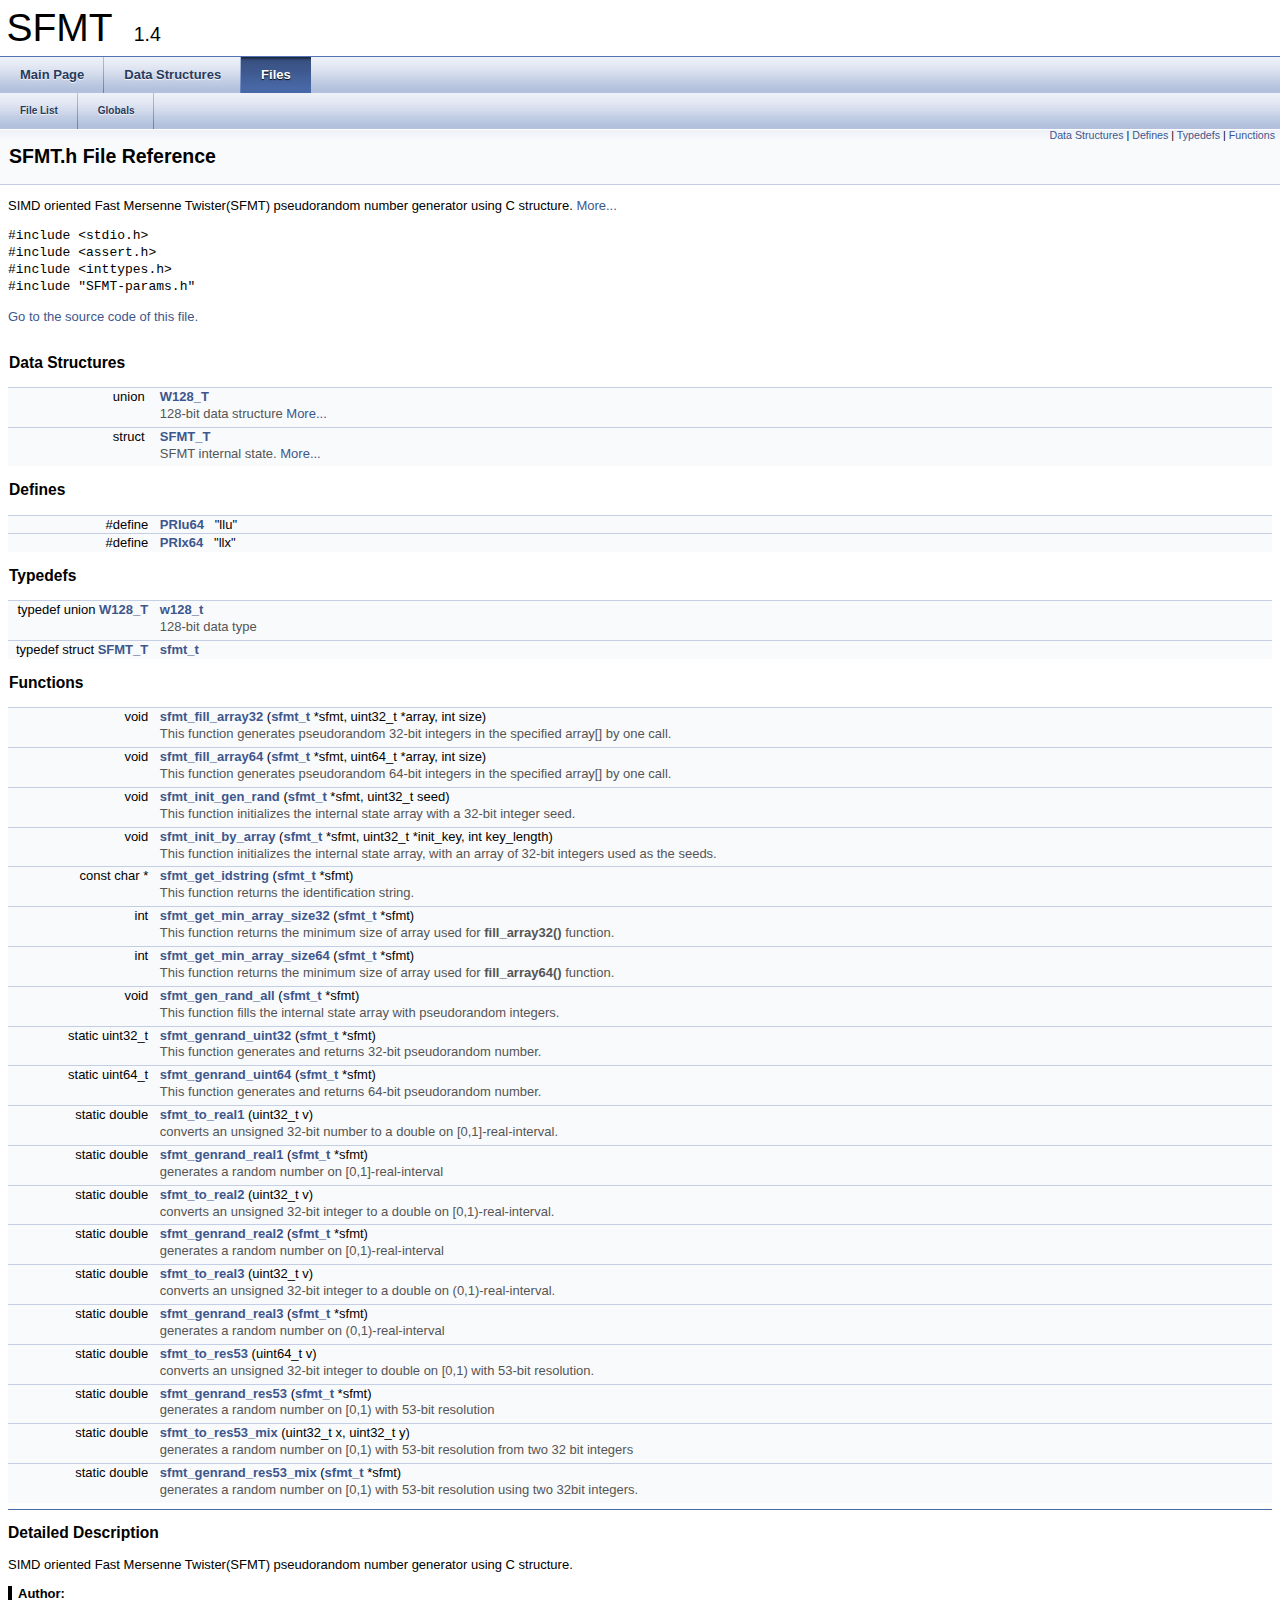
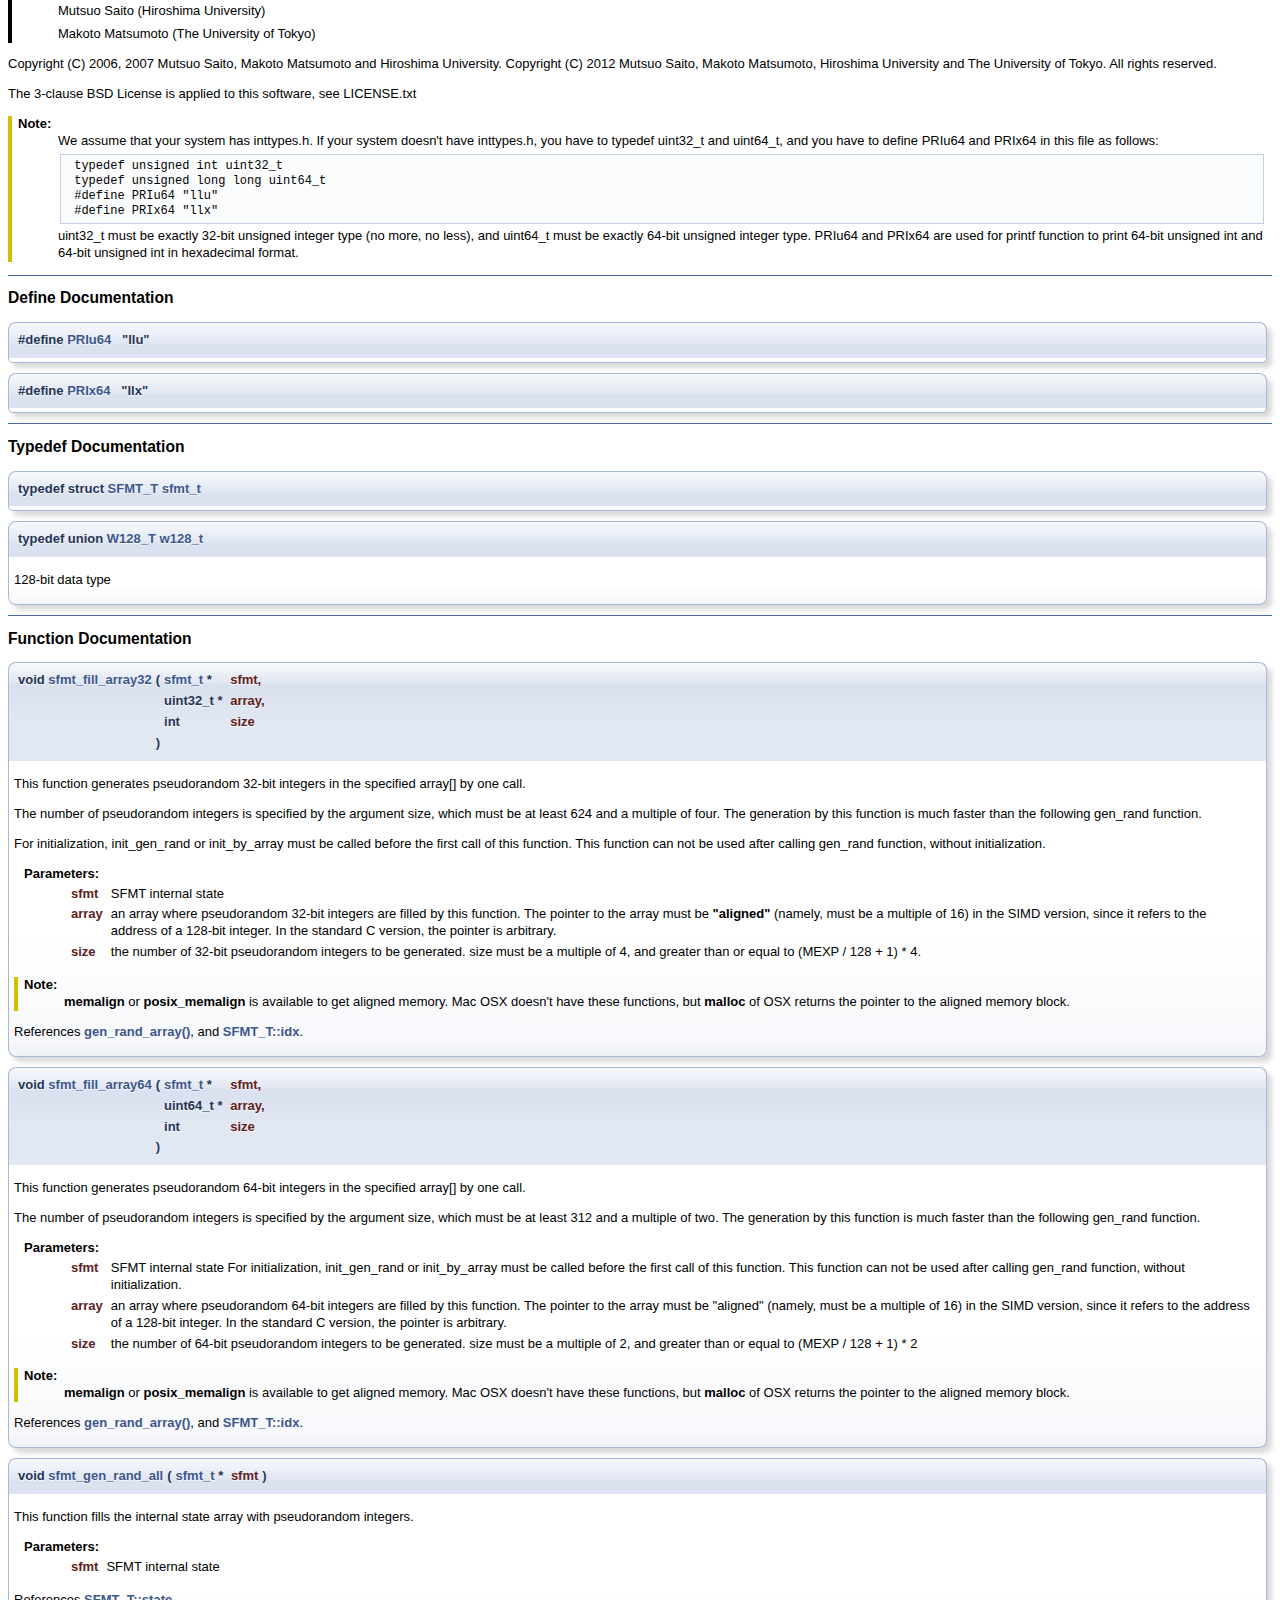
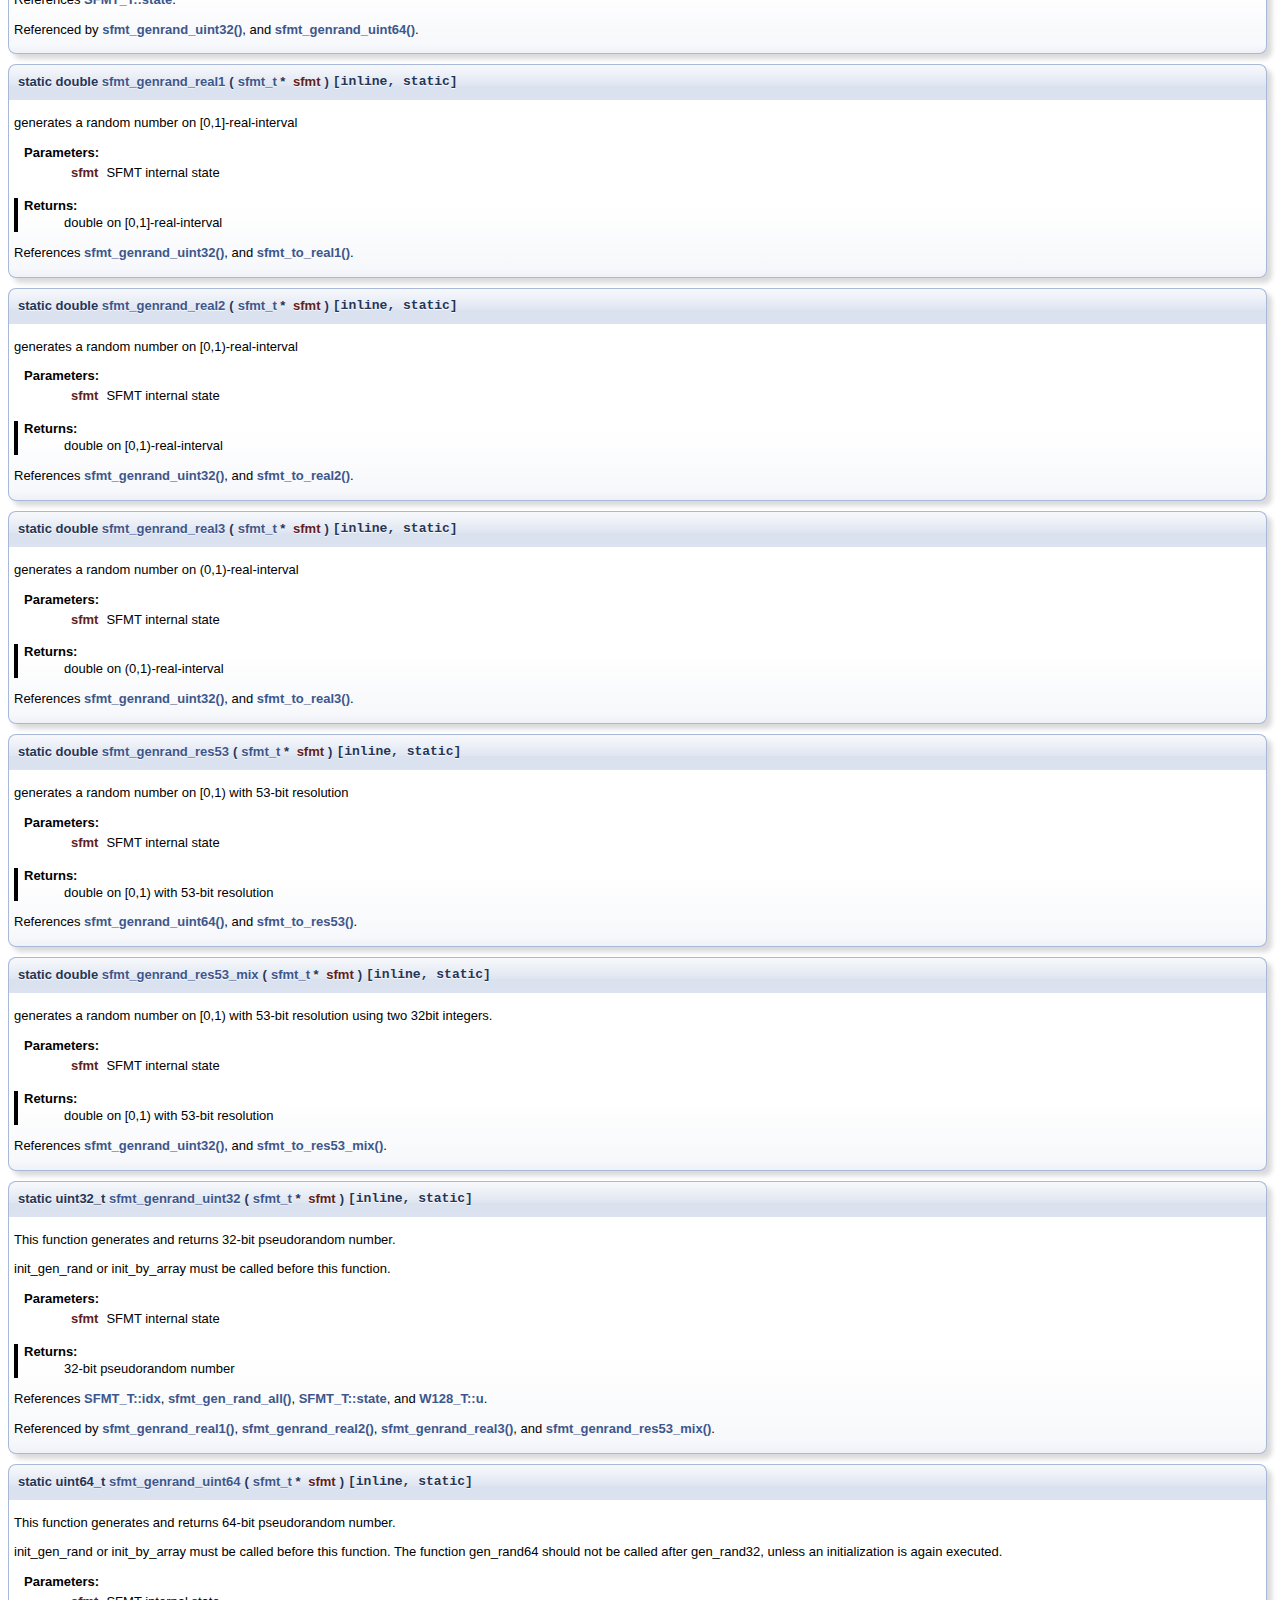
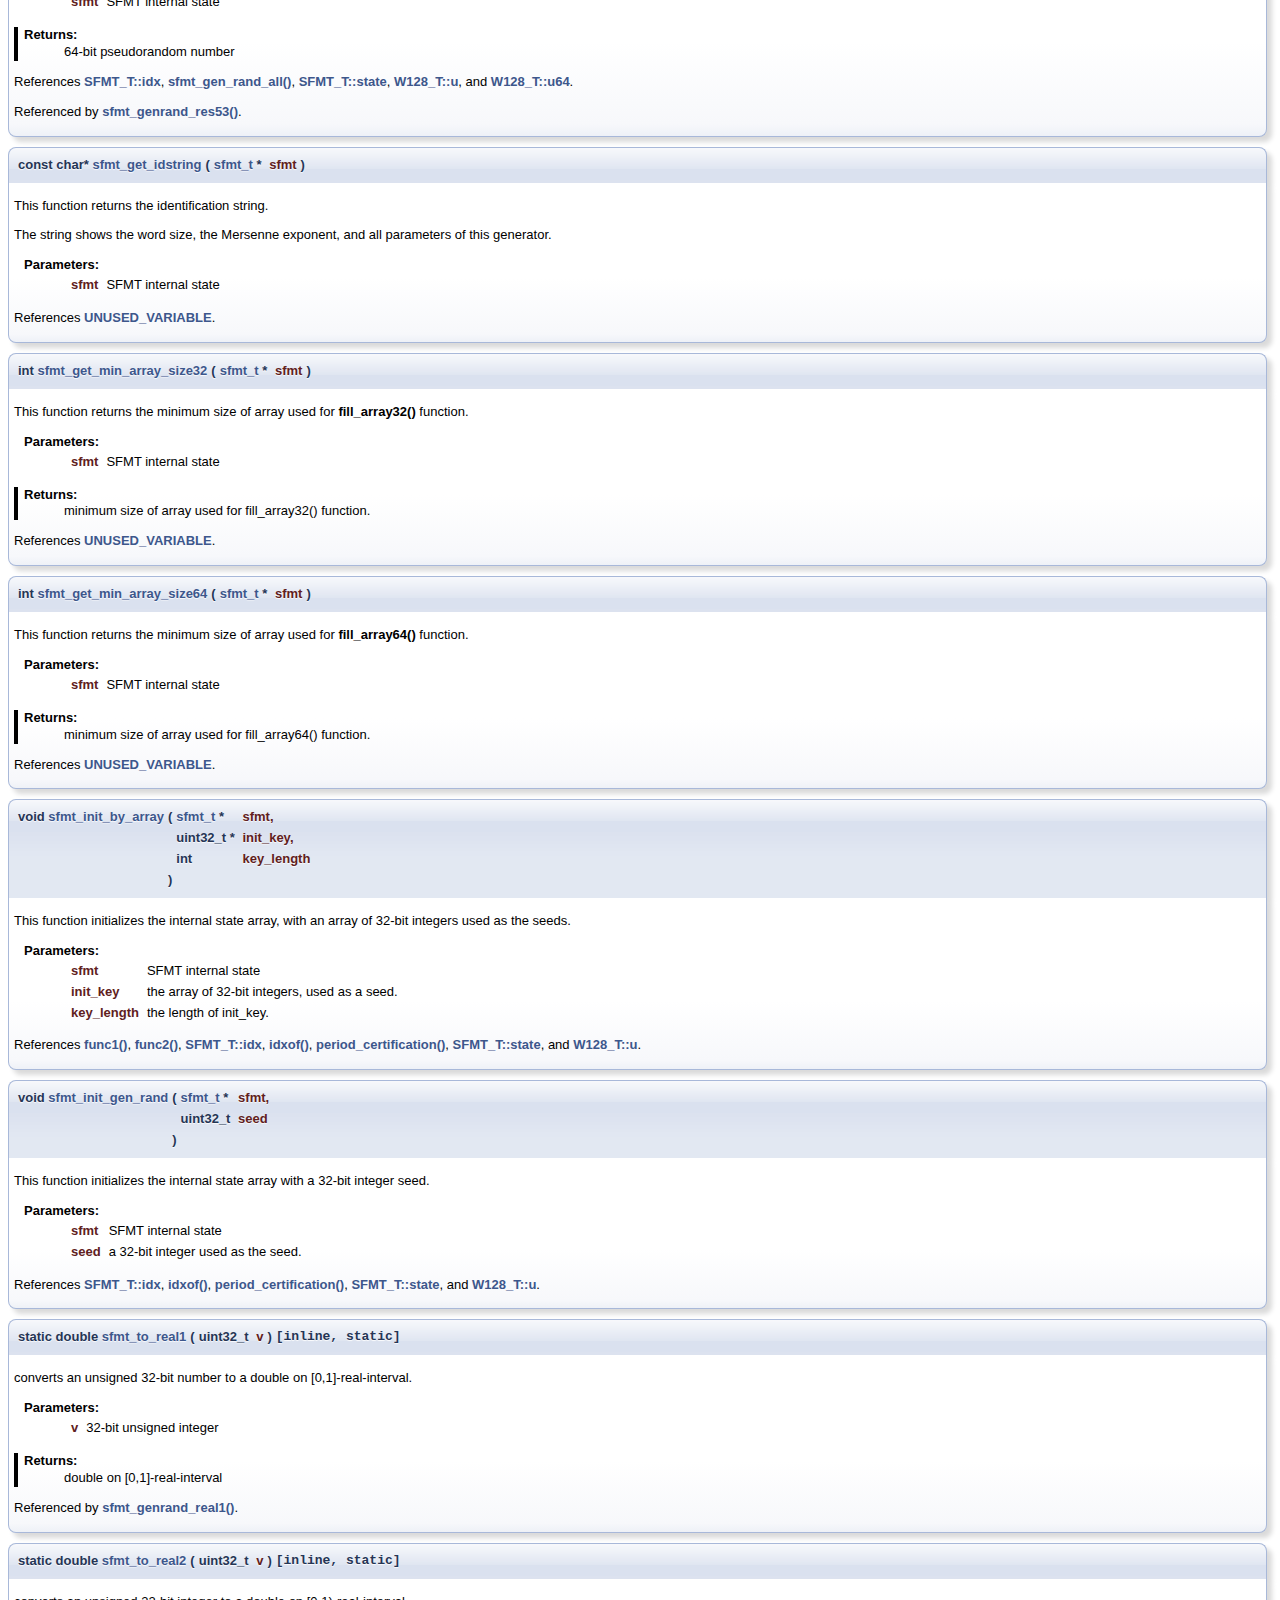
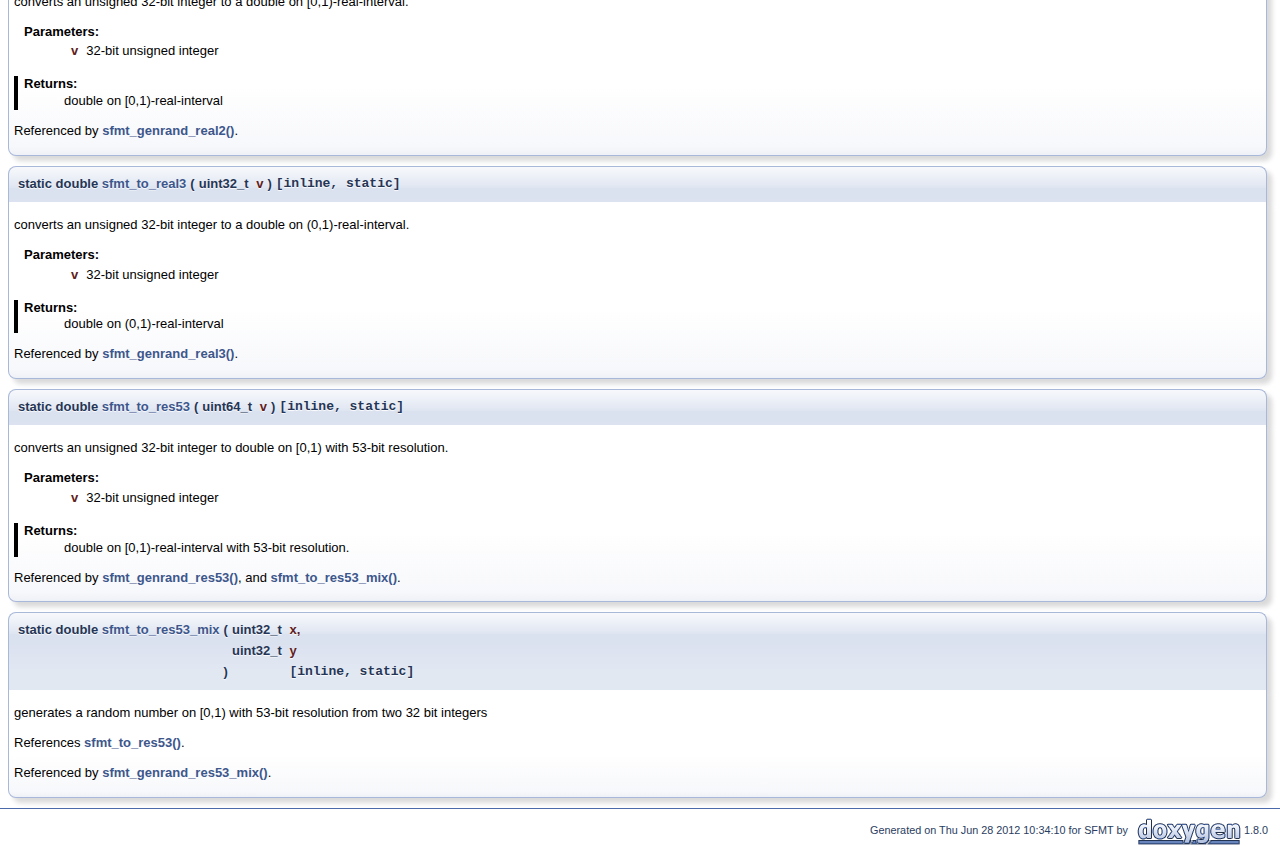
<file: external/SFMT-src-1.4/html/_s_f_m_t_8h.html>
<!DOCTYPE html PUBLIC "-//W3C//DTD XHTML 1.0 Transitional//EN" "http://www.w3.org/TR/xhtml1/DTD/xhtml1-transitional.dtd">
<html xmlns="http://www.w3.org/1999/xhtml">
<head>
<meta http-equiv="Content-Type" content="text/xhtml;charset=UTF-8"/>
<meta http-equiv="X-UA-Compatible" content="IE=9"/>
<title>SFMT: SFMT.h File Reference</title>

<link href="tabs.css" rel="stylesheet" type="text/css"/>
<link href="doxygen.css" rel="stylesheet" type="text/css" />



</head>
<body>
<div id="top"><!-- do not remove this div! -->


<div id="titlearea">
<table cellspacing="0" cellpadding="0">
 <tbody>
 <tr style="height: 56px;">
  
  
  <td style="padding-left: 0.5em;">
   <div id="projectname">SFMT
   &#160;<span id="projectnumber">1.4</span>
   </div>
   
  </td>
  
  
  
 </tr>
 </tbody>
</table>
</div>

<!-- Generated by Doxygen 1.8.0 -->
  <div id="navrow1" class="tabs">
    <ul class="tablist">
      <li><a href="index.html"><span>Main&#160;Page</span></a></li>
      <li><a href="annotated.html"><span>Data&#160;Structures</span></a></li>
      <li class="current"><a href="files.html"><span>Files</span></a></li>
    </ul>
  </div>
  <div id="navrow2" class="tabs2">
    <ul class="tablist">
      <li><a href="files.html"><span>File&#160;List</span></a></li>
      <li><a href="globals.html"><span>Globals</span></a></li>
    </ul>
  </div>
</div>
<div class="header">
  <div class="summary">
<a href="#nested-classes">Data Structures</a> &#124;
<a href="#define-members">Defines</a> &#124;
<a href="#typedef-members">Typedefs</a> &#124;
<a href="#func-members">Functions</a>  </div>
  <div class="headertitle">
<div class="title">SFMT.h File Reference</div>  </div>
</div><!--header-->
<div class="contents">

<p>SIMD oriented Fast Mersenne Twister(SFMT) pseudorandom number generator using C structure.  
<a href="#details">More...</a></p>
<div class="textblock"><code>#include &lt;stdio.h&gt;</code><br/>
<code>#include &lt;assert.h&gt;</code><br/>
<code>#include &lt;inttypes.h&gt;</code><br/>
<code>#include &quot;SFMT-params.h&quot;</code><br/>
</div>
<p><a href="_s_f_m_t_8h_source.html">Go to the source code of this file.</a></p>
<table class="memberdecls">
<tr><td colspan="2"><h2><a name="nested-classes"></a>
Data Structures</h2></td></tr>
<tr class="memitem:"><td class="memItemLeft" align="right" valign="top">union &#160;</td><td class="memItemRight" valign="bottom"><a class="el" href="union_w128___t.html">W128_T</a></td></tr>
<tr class="memdesc:"><td class="mdescLeft">&#160;</td><td class="mdescRight">128-bit data structure  <a href="union_w128___t.html#details">More...</a><br/></td></tr>
<tr class="memitem:"><td class="memItemLeft" align="right" valign="top">struct &#160;</td><td class="memItemRight" valign="bottom"><a class="el" href="struct_s_f_m_t___t.html">SFMT_T</a></td></tr>
<tr class="memdesc:"><td class="mdescLeft">&#160;</td><td class="mdescRight">SFMT internal state.  <a href="struct_s_f_m_t___t.html#details">More...</a><br/></td></tr>
<tr><td colspan="2"><h2><a name="define-members"></a>
Defines</h2></td></tr>
<tr class="memitem:ac582131d7a7c8ee57e73180d1714f9d5"><td class="memItemLeft" align="right" valign="top">#define&#160;</td><td class="memItemRight" valign="bottom"><a class="el" href="_s_f_m_t_8h.html#ac582131d7a7c8ee57e73180d1714f9d5">PRIu64</a>&#160;&#160;&#160;&quot;llu&quot;</td></tr>
<tr class="memitem:aba38357387a474f439428dee1984fc5a"><td class="memItemLeft" align="right" valign="top">#define&#160;</td><td class="memItemRight" valign="bottom"><a class="el" href="_s_f_m_t_8h.html#aba38357387a474f439428dee1984fc5a">PRIx64</a>&#160;&#160;&#160;&quot;llx&quot;</td></tr>
<tr><td colspan="2"><h2><a name="typedef-members"></a>
Typedefs</h2></td></tr>
<tr class="memitem:ab1ee414cba9ca0f33a3716e7a92c2b79"><td class="memItemLeft" align="right" valign="top">typedef union <a class="el" href="union_w128___t.html">W128_T</a>&#160;</td><td class="memItemRight" valign="bottom"><a class="el" href="_s_f_m_t_8h.html#ab1ee414cba9ca0f33a3716e7a92c2b79">w128_t</a></td></tr>
<tr class="memdesc:ab1ee414cba9ca0f33a3716e7a92c2b79"><td class="mdescLeft">&#160;</td><td class="mdescRight">128-bit data type  <a href="#ab1ee414cba9ca0f33a3716e7a92c2b79"></a><br/></td></tr>
<tr class="memitem:a786e4a6ba82d3cb2f62241d6351d973f"><td class="memItemLeft" align="right" valign="top">typedef struct <a class="el" href="struct_s_f_m_t___t.html">SFMT_T</a>&#160;</td><td class="memItemRight" valign="bottom"><a class="el" href="_s_f_m_t_8h.html#a786e4a6ba82d3cb2f62241d6351d973f">sfmt_t</a></td></tr>
<tr><td colspan="2"><h2><a name="func-members"></a>
Functions</h2></td></tr>
<tr class="memitem:a04f57c1e9a6b5c0c52ac774a50da6c7e"><td class="memItemLeft" align="right" valign="top">void&#160;</td><td class="memItemRight" valign="bottom"><a class="el" href="_s_f_m_t_8h.html#a04f57c1e9a6b5c0c52ac774a50da6c7e">sfmt_fill_array32</a> (<a class="el" href="_s_f_m_t_8h.html#a786e4a6ba82d3cb2f62241d6351d973f">sfmt_t</a> *sfmt, uint32_t *array, int size)</td></tr>
<tr class="memdesc:a04f57c1e9a6b5c0c52ac774a50da6c7e"><td class="mdescLeft">&#160;</td><td class="mdescRight">This function generates pseudorandom 32-bit integers in the specified array[] by one call.  <a href="#a04f57c1e9a6b5c0c52ac774a50da6c7e"></a><br/></td></tr>
<tr class="memitem:ab9d6542bb167426bd35591afd32136af"><td class="memItemLeft" align="right" valign="top">void&#160;</td><td class="memItemRight" valign="bottom"><a class="el" href="_s_f_m_t_8h.html#ab9d6542bb167426bd35591afd32136af">sfmt_fill_array64</a> (<a class="el" href="_s_f_m_t_8h.html#a786e4a6ba82d3cb2f62241d6351d973f">sfmt_t</a> *sfmt, uint64_t *array, int size)</td></tr>
<tr class="memdesc:ab9d6542bb167426bd35591afd32136af"><td class="mdescLeft">&#160;</td><td class="mdescRight">This function generates pseudorandom 64-bit integers in the specified array[] by one call.  <a href="#ab9d6542bb167426bd35591afd32136af"></a><br/></td></tr>
<tr class="memitem:a674d820db863265836ef9cb203aa4130"><td class="memItemLeft" align="right" valign="top">void&#160;</td><td class="memItemRight" valign="bottom"><a class="el" href="_s_f_m_t_8h.html#a674d820db863265836ef9cb203aa4130">sfmt_init_gen_rand</a> (<a class="el" href="_s_f_m_t_8h.html#a786e4a6ba82d3cb2f62241d6351d973f">sfmt_t</a> *sfmt, uint32_t seed)</td></tr>
<tr class="memdesc:a674d820db863265836ef9cb203aa4130"><td class="mdescLeft">&#160;</td><td class="mdescRight">This function initializes the internal state array with a 32-bit integer seed.  <a href="#a674d820db863265836ef9cb203aa4130"></a><br/></td></tr>
<tr class="memitem:a28f357a6d2a9cd74cec3c9d458e58475"><td class="memItemLeft" align="right" valign="top">void&#160;</td><td class="memItemRight" valign="bottom"><a class="el" href="_s_f_m_t_8h.html#a28f357a6d2a9cd74cec3c9d458e58475">sfmt_init_by_array</a> (<a class="el" href="_s_f_m_t_8h.html#a786e4a6ba82d3cb2f62241d6351d973f">sfmt_t</a> *sfmt, uint32_t *init_key, int key_length)</td></tr>
<tr class="memdesc:a28f357a6d2a9cd74cec3c9d458e58475"><td class="mdescLeft">&#160;</td><td class="mdescRight">This function initializes the internal state array, with an array of 32-bit integers used as the seeds.  <a href="#a28f357a6d2a9cd74cec3c9d458e58475"></a><br/></td></tr>
<tr class="memitem:a6454ae6ac89dbaa2fd5db79be99dd408"><td class="memItemLeft" align="right" valign="top">const char *&#160;</td><td class="memItemRight" valign="bottom"><a class="el" href="_s_f_m_t_8h.html#a6454ae6ac89dbaa2fd5db79be99dd408">sfmt_get_idstring</a> (<a class="el" href="_s_f_m_t_8h.html#a786e4a6ba82d3cb2f62241d6351d973f">sfmt_t</a> *sfmt)</td></tr>
<tr class="memdesc:a6454ae6ac89dbaa2fd5db79be99dd408"><td class="mdescLeft">&#160;</td><td class="mdescRight">This function returns the identification string.  <a href="#a6454ae6ac89dbaa2fd5db79be99dd408"></a><br/></td></tr>
<tr class="memitem:a4a0698581c5ce4fdb269f814fd438a5f"><td class="memItemLeft" align="right" valign="top">int&#160;</td><td class="memItemRight" valign="bottom"><a class="el" href="_s_f_m_t_8h.html#a4a0698581c5ce4fdb269f814fd438a5f">sfmt_get_min_array_size32</a> (<a class="el" href="_s_f_m_t_8h.html#a786e4a6ba82d3cb2f62241d6351d973f">sfmt_t</a> *sfmt)</td></tr>
<tr class="memdesc:a4a0698581c5ce4fdb269f814fd438a5f"><td class="mdescLeft">&#160;</td><td class="mdescRight">This function returns the minimum size of array used for <b>fill_array32()</b> function.  <a href="#a4a0698581c5ce4fdb269f814fd438a5f"></a><br/></td></tr>
<tr class="memitem:a22ebb5ab2cf7e28d2bcf21ffffcc7e39"><td class="memItemLeft" align="right" valign="top">int&#160;</td><td class="memItemRight" valign="bottom"><a class="el" href="_s_f_m_t_8h.html#a22ebb5ab2cf7e28d2bcf21ffffcc7e39">sfmt_get_min_array_size64</a> (<a class="el" href="_s_f_m_t_8h.html#a786e4a6ba82d3cb2f62241d6351d973f">sfmt_t</a> *sfmt)</td></tr>
<tr class="memdesc:a22ebb5ab2cf7e28d2bcf21ffffcc7e39"><td class="mdescLeft">&#160;</td><td class="mdescRight">This function returns the minimum size of array used for <b>fill_array64()</b> function.  <a href="#a22ebb5ab2cf7e28d2bcf21ffffcc7e39"></a><br/></td></tr>
<tr class="memitem:a2224d63688cbf9b1f50c01d5d9bb7f29"><td class="memItemLeft" align="right" valign="top">void&#160;</td><td class="memItemRight" valign="bottom"><a class="el" href="_s_f_m_t_8h.html#a2224d63688cbf9b1f50c01d5d9bb7f29">sfmt_gen_rand_all</a> (<a class="el" href="_s_f_m_t_8h.html#a786e4a6ba82d3cb2f62241d6351d973f">sfmt_t</a> *sfmt)</td></tr>
<tr class="memdesc:a2224d63688cbf9b1f50c01d5d9bb7f29"><td class="mdescLeft">&#160;</td><td class="mdescRight">This function fills the internal state array with pseudorandom integers.  <a href="#a2224d63688cbf9b1f50c01d5d9bb7f29"></a><br/></td></tr>
<tr class="memitem:a320ad3d4b201c8b5525871b5d4c9d110"><td class="memItemLeft" align="right" valign="top">static uint32_t&#160;</td><td class="memItemRight" valign="bottom"><a class="el" href="_s_f_m_t_8h.html#a320ad3d4b201c8b5525871b5d4c9d110">sfmt_genrand_uint32</a> (<a class="el" href="_s_f_m_t_8h.html#a786e4a6ba82d3cb2f62241d6351d973f">sfmt_t</a> *sfmt)</td></tr>
<tr class="memdesc:a320ad3d4b201c8b5525871b5d4c9d110"><td class="mdescLeft">&#160;</td><td class="mdescRight">This function generates and returns 32-bit pseudorandom number.  <a href="#a320ad3d4b201c8b5525871b5d4c9d110"></a><br/></td></tr>
<tr class="memitem:ae99df9ac1b48be1370492d448504b717"><td class="memItemLeft" align="right" valign="top">static uint64_t&#160;</td><td class="memItemRight" valign="bottom"><a class="el" href="_s_f_m_t_8h.html#ae99df9ac1b48be1370492d448504b717">sfmt_genrand_uint64</a> (<a class="el" href="_s_f_m_t_8h.html#a786e4a6ba82d3cb2f62241d6351d973f">sfmt_t</a> *sfmt)</td></tr>
<tr class="memdesc:ae99df9ac1b48be1370492d448504b717"><td class="mdescLeft">&#160;</td><td class="mdescRight">This function generates and returns 64-bit pseudorandom number.  <a href="#ae99df9ac1b48be1370492d448504b717"></a><br/></td></tr>
<tr class="memitem:a29ed9f4537b9e617737dc32585636000"><td class="memItemLeft" align="right" valign="top">static double&#160;</td><td class="memItemRight" valign="bottom"><a class="el" href="_s_f_m_t_8h.html#a29ed9f4537b9e617737dc32585636000">sfmt_to_real1</a> (uint32_t v)</td></tr>
<tr class="memdesc:a29ed9f4537b9e617737dc32585636000"><td class="mdescLeft">&#160;</td><td class="mdescRight">converts an unsigned 32-bit number to a double on [0,1]-real-interval.  <a href="#a29ed9f4537b9e617737dc32585636000"></a><br/></td></tr>
<tr class="memitem:ac8f1ec46b29372bbd2dd311ce2887ebf"><td class="memItemLeft" align="right" valign="top">static double&#160;</td><td class="memItemRight" valign="bottom"><a class="el" href="_s_f_m_t_8h.html#ac8f1ec46b29372bbd2dd311ce2887ebf">sfmt_genrand_real1</a> (<a class="el" href="_s_f_m_t_8h.html#a786e4a6ba82d3cb2f62241d6351d973f">sfmt_t</a> *sfmt)</td></tr>
<tr class="memdesc:ac8f1ec46b29372bbd2dd311ce2887ebf"><td class="mdescLeft">&#160;</td><td class="mdescRight">generates a random number on [0,1]-real-interval  <a href="#ac8f1ec46b29372bbd2dd311ce2887ebf"></a><br/></td></tr>
<tr class="memitem:a4caa47d7e18ec69f30a56f9390fda3e7"><td class="memItemLeft" align="right" valign="top">static double&#160;</td><td class="memItemRight" valign="bottom"><a class="el" href="_s_f_m_t_8h.html#a4caa47d7e18ec69f30a56f9390fda3e7">sfmt_to_real2</a> (uint32_t v)</td></tr>
<tr class="memdesc:a4caa47d7e18ec69f30a56f9390fda3e7"><td class="mdescLeft">&#160;</td><td class="mdescRight">converts an unsigned 32-bit integer to a double on [0,1)-real-interval.  <a href="#a4caa47d7e18ec69f30a56f9390fda3e7"></a><br/></td></tr>
<tr class="memitem:a3e68d5e08ce1841614dbd93cc4cfa251"><td class="memItemLeft" align="right" valign="top">static double&#160;</td><td class="memItemRight" valign="bottom"><a class="el" href="_s_f_m_t_8h.html#a3e68d5e08ce1841614dbd93cc4cfa251">sfmt_genrand_real2</a> (<a class="el" href="_s_f_m_t_8h.html#a786e4a6ba82d3cb2f62241d6351d973f">sfmt_t</a> *sfmt)</td></tr>
<tr class="memdesc:a3e68d5e08ce1841614dbd93cc4cfa251"><td class="mdescLeft">&#160;</td><td class="mdescRight">generates a random number on [0,1)-real-interval  <a href="#a3e68d5e08ce1841614dbd93cc4cfa251"></a><br/></td></tr>
<tr class="memitem:a48d93f237f52b2a149ab0d683527aa9c"><td class="memItemLeft" align="right" valign="top">static double&#160;</td><td class="memItemRight" valign="bottom"><a class="el" href="_s_f_m_t_8h.html#a48d93f237f52b2a149ab0d683527aa9c">sfmt_to_real3</a> (uint32_t v)</td></tr>
<tr class="memdesc:a48d93f237f52b2a149ab0d683527aa9c"><td class="mdescLeft">&#160;</td><td class="mdescRight">converts an unsigned 32-bit integer to a double on (0,1)-real-interval.  <a href="#a48d93f237f52b2a149ab0d683527aa9c"></a><br/></td></tr>
<tr class="memitem:a89e02c7333287e1ca650c38983ab6dae"><td class="memItemLeft" align="right" valign="top">static double&#160;</td><td class="memItemRight" valign="bottom"><a class="el" href="_s_f_m_t_8h.html#a89e02c7333287e1ca650c38983ab6dae">sfmt_genrand_real3</a> (<a class="el" href="_s_f_m_t_8h.html#a786e4a6ba82d3cb2f62241d6351d973f">sfmt_t</a> *sfmt)</td></tr>
<tr class="memdesc:a89e02c7333287e1ca650c38983ab6dae"><td class="mdescLeft">&#160;</td><td class="mdescRight">generates a random number on (0,1)-real-interval  <a href="#a89e02c7333287e1ca650c38983ab6dae"></a><br/></td></tr>
<tr class="memitem:abd5780d6ef5e9836a63e555e9f7da940"><td class="memItemLeft" align="right" valign="top">static double&#160;</td><td class="memItemRight" valign="bottom"><a class="el" href="_s_f_m_t_8h.html#abd5780d6ef5e9836a63e555e9f7da940">sfmt_to_res53</a> (uint64_t v)</td></tr>
<tr class="memdesc:abd5780d6ef5e9836a63e555e9f7da940"><td class="mdescLeft">&#160;</td><td class="mdescRight">converts an unsigned 32-bit integer to double on [0,1) with 53-bit resolution.  <a href="#abd5780d6ef5e9836a63e555e9f7da940"></a><br/></td></tr>
<tr class="memitem:aa5b6472af111363e237ae022f6a9ef48"><td class="memItemLeft" align="right" valign="top">static double&#160;</td><td class="memItemRight" valign="bottom"><a class="el" href="_s_f_m_t_8h.html#aa5b6472af111363e237ae022f6a9ef48">sfmt_genrand_res53</a> (<a class="el" href="_s_f_m_t_8h.html#a786e4a6ba82d3cb2f62241d6351d973f">sfmt_t</a> *sfmt)</td></tr>
<tr class="memdesc:aa5b6472af111363e237ae022f6a9ef48"><td class="mdescLeft">&#160;</td><td class="mdescRight">generates a random number on [0,1) with 53-bit resolution  <a href="#aa5b6472af111363e237ae022f6a9ef48"></a><br/></td></tr>
<tr class="memitem:a686d9c9d19ba29e0890abd2127f46339"><td class="memItemLeft" align="right" valign="top">static double&#160;</td><td class="memItemRight" valign="bottom"><a class="el" href="_s_f_m_t_8h.html#a686d9c9d19ba29e0890abd2127f46339">sfmt_to_res53_mix</a> (uint32_t x, uint32_t y)</td></tr>
<tr class="memdesc:a686d9c9d19ba29e0890abd2127f46339"><td class="mdescLeft">&#160;</td><td class="mdescRight">generates a random number on [0,1) with 53-bit resolution from two 32 bit integers  <a href="#a686d9c9d19ba29e0890abd2127f46339"></a><br/></td></tr>
<tr class="memitem:a6b92b2435f0182f5fa19f94bb7986d74"><td class="memItemLeft" align="right" valign="top">static double&#160;</td><td class="memItemRight" valign="bottom"><a class="el" href="_s_f_m_t_8h.html#a6b92b2435f0182f5fa19f94bb7986d74">sfmt_genrand_res53_mix</a> (<a class="el" href="_s_f_m_t_8h.html#a786e4a6ba82d3cb2f62241d6351d973f">sfmt_t</a> *sfmt)</td></tr>
<tr class="memdesc:a6b92b2435f0182f5fa19f94bb7986d74"><td class="mdescLeft">&#160;</td><td class="mdescRight">generates a random number on [0,1) with 53-bit resolution using two 32bit integers.  <a href="#a6b92b2435f0182f5fa19f94bb7986d74"></a><br/></td></tr>
</table>
<hr/><a name="details" id="details"></a><h2>Detailed Description</h2>
<div class="textblock"><p>SIMD oriented Fast Mersenne Twister(SFMT) pseudorandom number generator using C structure. </p>
<dl class="section author"><dt>Author:</dt><dd>Mutsuo Saito (Hiroshima University) </dd>
<dd>
Makoto Matsumoto (The University of Tokyo)</dd></dl>
<p>Copyright (C) 2006, 2007 Mutsuo Saito, Makoto Matsumoto and Hiroshima University. Copyright (C) 2012 Mutsuo Saito, Makoto Matsumoto, Hiroshima University and The University of Tokyo. All rights reserved.</p>
<p>The 3-clause BSD License is applied to this software, see LICENSE.txt</p>
<dl class="section note"><dt>Note:</dt><dd>We assume that your system has inttypes.h. If your system doesn't have inttypes.h, you have to typedef uint32_t and uint64_t, and you have to define PRIu64 and PRIx64 in this file as follows: <div class="fragment"><pre class="fragment"> typedef unsigned int uint32_t
 typedef unsigned long long uint64_t
 #define PRIu64 "llu"
 #define PRIx64 "llx"
</pre></div> uint32_t must be exactly 32-bit unsigned integer type (no more, no less), and uint64_t must be exactly 64-bit unsigned integer type. PRIu64 and PRIx64 are used for printf function to print 64-bit unsigned int and 64-bit unsigned int in hexadecimal format. </dd></dl>
</div><hr/><h2>Define Documentation</h2>
<a class="anchor" id="ac582131d7a7c8ee57e73180d1714f9d5"></a>
<div class="memitem">
<div class="memproto">
      <table class="memname">
        <tr>
          <td class="memname">#define <a class="el" href="_s_f_m_t_8h.html#ac582131d7a7c8ee57e73180d1714f9d5">PRIu64</a>&#160;&#160;&#160;&quot;llu&quot;</td>
        </tr>
      </table>
</div>
<div class="memdoc">

</div>
</div>
<a class="anchor" id="aba38357387a474f439428dee1984fc5a"></a>
<div class="memitem">
<div class="memproto">
      <table class="memname">
        <tr>
          <td class="memname">#define <a class="el" href="_s_f_m_t_8h.html#aba38357387a474f439428dee1984fc5a">PRIx64</a>&#160;&#160;&#160;&quot;llx&quot;</td>
        </tr>
      </table>
</div>
<div class="memdoc">

</div>
</div>
<hr/><h2>Typedef Documentation</h2>
<a class="anchor" id="a786e4a6ba82d3cb2f62241d6351d973f"></a>
<div class="memitem">
<div class="memproto">
      <table class="memname">
        <tr>
          <td class="memname">typedef struct <a class="el" href="struct_s_f_m_t___t.html">SFMT_T</a> <a class="el" href="_s_f_m_t_8h.html#a786e4a6ba82d3cb2f62241d6351d973f">sfmt_t</a></td>
        </tr>
      </table>
</div>
<div class="memdoc">

</div>
</div>
<a class="anchor" id="ab1ee414cba9ca0f33a3716e7a92c2b79"></a>
<div class="memitem">
<div class="memproto">
      <table class="memname">
        <tr>
          <td class="memname">typedef union <a class="el" href="union_w128___t.html">W128_T</a> <a class="el" href="_s_f_m_t_8h.html#ab1ee414cba9ca0f33a3716e7a92c2b79">w128_t</a></td>
        </tr>
      </table>
</div>
<div class="memdoc">

<p>128-bit data type </p>

</div>
</div>
<hr/><h2>Function Documentation</h2>
<a class="anchor" id="a04f57c1e9a6b5c0c52ac774a50da6c7e"></a>
<div class="memitem">
<div class="memproto">
      <table class="memname">
        <tr>
          <td class="memname">void <a class="el" href="_s_f_m_t_8c.html#a04f57c1e9a6b5c0c52ac774a50da6c7e">sfmt_fill_array32</a> </td>
          <td>(</td>
          <td class="paramtype"><a class="el" href="_s_f_m_t_8h.html#a786e4a6ba82d3cb2f62241d6351d973f">sfmt_t</a> *&#160;</td>
          <td class="paramname"><em>sfmt</em>, </td>
        </tr>
        <tr>
          <td class="paramkey"></td>
          <td></td>
          <td class="paramtype">uint32_t *&#160;</td>
          <td class="paramname"><em>array</em>, </td>
        </tr>
        <tr>
          <td class="paramkey"></td>
          <td></td>
          <td class="paramtype">int&#160;</td>
          <td class="paramname"><em>size</em>&#160;</td>
        </tr>
        <tr>
          <td></td>
          <td>)</td>
          <td></td><td></td>
        </tr>
      </table>
</div>
<div class="memdoc">

<p>This function generates pseudorandom 32-bit integers in the specified array[] by one call. </p>
<p>The number of pseudorandom integers is specified by the argument size, which must be at least 624 and a multiple of four. The generation by this function is much faster than the following gen_rand function.</p>
<p>For initialization, init_gen_rand or init_by_array must be called before the first call of this function. This function can not be used after calling gen_rand function, without initialization.</p>
<dl class="params"><dt><b>Parameters:</b></dt><dd>
  <table class="params">
    <tr><td class="paramname">sfmt</td><td>SFMT internal state </td></tr>
    <tr><td class="paramname">array</td><td>an array where pseudorandom 32-bit integers are filled by this function. The pointer to the array must be <b>"aligned"</b> (namely, must be a multiple of 16) in the SIMD version, since it refers to the address of a 128-bit integer. In the standard C version, the pointer is arbitrary.</td></tr>
    <tr><td class="paramname">size</td><td>the number of 32-bit pseudorandom integers to be generated. size must be a multiple of 4, and greater than or equal to (MEXP / 128 + 1) * 4.</td></tr>
  </table>
  </dd>
</dl>
<dl class="section note"><dt>Note:</dt><dd><b>memalign</b> or <b>posix_memalign</b> is available to get aligned memory. Mac OSX doesn't have these functions, but <b>malloc</b> of OSX returns the pointer to the aligned memory block. </dd></dl>

<p>References <a class="el" href="_s_f_m_t_8c.html#a6bc561a0aa50307534d7e6dd93311d4f">gen_rand_array()</a>, and <a class="el" href="struct_s_f_m_t___t.html#adff6ae93dbd68c2f74a96b99367aba24">SFMT_T::idx</a>.</p>

</div>
</div>
<a class="anchor" id="ab9d6542bb167426bd35591afd32136af"></a>
<div class="memitem">
<div class="memproto">
      <table class="memname">
        <tr>
          <td class="memname">void <a class="el" href="_s_f_m_t_8c.html#ab9d6542bb167426bd35591afd32136af">sfmt_fill_array64</a> </td>
          <td>(</td>
          <td class="paramtype"><a class="el" href="_s_f_m_t_8h.html#a786e4a6ba82d3cb2f62241d6351d973f">sfmt_t</a> *&#160;</td>
          <td class="paramname"><em>sfmt</em>, </td>
        </tr>
        <tr>
          <td class="paramkey"></td>
          <td></td>
          <td class="paramtype">uint64_t *&#160;</td>
          <td class="paramname"><em>array</em>, </td>
        </tr>
        <tr>
          <td class="paramkey"></td>
          <td></td>
          <td class="paramtype">int&#160;</td>
          <td class="paramname"><em>size</em>&#160;</td>
        </tr>
        <tr>
          <td></td>
          <td>)</td>
          <td></td><td></td>
        </tr>
      </table>
</div>
<div class="memdoc">

<p>This function generates pseudorandom 64-bit integers in the specified array[] by one call. </p>
<p>The number of pseudorandom integers is specified by the argument size, which must be at least 312 and a multiple of two. The generation by this function is much faster than the following gen_rand function.</p>
<dl class="params"><dt><b>Parameters:</b></dt><dd>
  <table class="params">
    <tr><td class="paramname">sfmt</td><td>SFMT internal state For initialization, init_gen_rand or init_by_array must be called before the first call of this function. This function can not be used after calling gen_rand function, without initialization.</td></tr>
    <tr><td class="paramname">array</td><td>an array where pseudorandom 64-bit integers are filled by this function. The pointer to the array must be "aligned" (namely, must be a multiple of 16) in the SIMD version, since it refers to the address of a 128-bit integer. In the standard C version, the pointer is arbitrary.</td></tr>
    <tr><td class="paramname">size</td><td>the number of 64-bit pseudorandom integers to be generated. size must be a multiple of 2, and greater than or equal to (MEXP / 128 + 1) * 2</td></tr>
  </table>
  </dd>
</dl>
<dl class="section note"><dt>Note:</dt><dd><b>memalign</b> or <b>posix_memalign</b> is available to get aligned memory. Mac OSX doesn't have these functions, but <b>malloc</b> of OSX returns the pointer to the aligned memory block. </dd></dl>

<p>References <a class="el" href="_s_f_m_t_8c.html#a6bc561a0aa50307534d7e6dd93311d4f">gen_rand_array()</a>, and <a class="el" href="struct_s_f_m_t___t.html#adff6ae93dbd68c2f74a96b99367aba24">SFMT_T::idx</a>.</p>

</div>
</div>
<a class="anchor" id="a2224d63688cbf9b1f50c01d5d9bb7f29"></a>
<div class="memitem">
<div class="memproto">
      <table class="memname">
        <tr>
          <td class="memname">void <a class="el" href="_s_f_m_t_8c.html#a2224d63688cbf9b1f50c01d5d9bb7f29">sfmt_gen_rand_all</a> </td>
          <td>(</td>
          <td class="paramtype"><a class="el" href="_s_f_m_t_8h.html#a786e4a6ba82d3cb2f62241d6351d973f">sfmt_t</a> *&#160;</td>
          <td class="paramname"><em>sfmt</em></td><td>)</td>
          <td></td>
        </tr>
      </table>
</div>
<div class="memdoc">

<p>This function fills the internal state array with pseudorandom integers. </p>
<dl class="params"><dt><b>Parameters:</b></dt><dd>
  <table class="params">
    <tr><td class="paramname">sfmt</td><td>SFMT internal state </td></tr>
  </table>
  </dd>
</dl>

<p>References <a class="el" href="struct_s_f_m_t___t.html#a7bf9ad40f20e770d1e703b70248a5386">SFMT_T::state</a>.</p>

<p>Referenced by <a class="el" href="_s_f_m_t_8h.html#a320ad3d4b201c8b5525871b5d4c9d110">sfmt_genrand_uint32()</a>, and <a class="el" href="_s_f_m_t_8h.html#ae99df9ac1b48be1370492d448504b717">sfmt_genrand_uint64()</a>.</p>

</div>
</div>
<a class="anchor" id="ac8f1ec46b29372bbd2dd311ce2887ebf"></a>
<div class="memitem">
<div class="memproto">
      <table class="memname">
        <tr>
          <td class="memname">static double <a class="el" href="_s_f_m_t_8h.html#ac8f1ec46b29372bbd2dd311ce2887ebf">sfmt_genrand_real1</a> </td>
          <td>(</td>
          <td class="paramtype"><a class="el" href="_s_f_m_t_8h.html#a786e4a6ba82d3cb2f62241d6351d973f">sfmt_t</a> *&#160;</td>
          <td class="paramname"><em>sfmt</em></td><td>)</td>
          <td><code> [inline, static]</code></td>
        </tr>
      </table>
</div>
<div class="memdoc">

<p>generates a random number on [0,1]-real-interval </p>
<dl class="params"><dt><b>Parameters:</b></dt><dd>
  <table class="params">
    <tr><td class="paramname">sfmt</td><td>SFMT internal state </td></tr>
  </table>
  </dd>
</dl>
<dl class="section return"><dt>Returns:</dt><dd>double on [0,1]-real-interval </dd></dl>

<p>References <a class="el" href="_s_f_m_t_8h.html#a320ad3d4b201c8b5525871b5d4c9d110">sfmt_genrand_uint32()</a>, and <a class="el" href="_s_f_m_t_8h.html#a29ed9f4537b9e617737dc32585636000">sfmt_to_real1()</a>.</p>

</div>
</div>
<a class="anchor" id="a3e68d5e08ce1841614dbd93cc4cfa251"></a>
<div class="memitem">
<div class="memproto">
      <table class="memname">
        <tr>
          <td class="memname">static double <a class="el" href="_s_f_m_t_8h.html#a3e68d5e08ce1841614dbd93cc4cfa251">sfmt_genrand_real2</a> </td>
          <td>(</td>
          <td class="paramtype"><a class="el" href="_s_f_m_t_8h.html#a786e4a6ba82d3cb2f62241d6351d973f">sfmt_t</a> *&#160;</td>
          <td class="paramname"><em>sfmt</em></td><td>)</td>
          <td><code> [inline, static]</code></td>
        </tr>
      </table>
</div>
<div class="memdoc">

<p>generates a random number on [0,1)-real-interval </p>
<dl class="params"><dt><b>Parameters:</b></dt><dd>
  <table class="params">
    <tr><td class="paramname">sfmt</td><td>SFMT internal state </td></tr>
  </table>
  </dd>
</dl>
<dl class="section return"><dt>Returns:</dt><dd>double on [0,1)-real-interval </dd></dl>

<p>References <a class="el" href="_s_f_m_t_8h.html#a320ad3d4b201c8b5525871b5d4c9d110">sfmt_genrand_uint32()</a>, and <a class="el" href="_s_f_m_t_8h.html#a4caa47d7e18ec69f30a56f9390fda3e7">sfmt_to_real2()</a>.</p>

</div>
</div>
<a class="anchor" id="a89e02c7333287e1ca650c38983ab6dae"></a>
<div class="memitem">
<div class="memproto">
      <table class="memname">
        <tr>
          <td class="memname">static double <a class="el" href="_s_f_m_t_8h.html#a89e02c7333287e1ca650c38983ab6dae">sfmt_genrand_real3</a> </td>
          <td>(</td>
          <td class="paramtype"><a class="el" href="_s_f_m_t_8h.html#a786e4a6ba82d3cb2f62241d6351d973f">sfmt_t</a> *&#160;</td>
          <td class="paramname"><em>sfmt</em></td><td>)</td>
          <td><code> [inline, static]</code></td>
        </tr>
      </table>
</div>
<div class="memdoc">

<p>generates a random number on (0,1)-real-interval </p>
<dl class="params"><dt><b>Parameters:</b></dt><dd>
  <table class="params">
    <tr><td class="paramname">sfmt</td><td>SFMT internal state </td></tr>
  </table>
  </dd>
</dl>
<dl class="section return"><dt>Returns:</dt><dd>double on (0,1)-real-interval </dd></dl>

<p>References <a class="el" href="_s_f_m_t_8h.html#a320ad3d4b201c8b5525871b5d4c9d110">sfmt_genrand_uint32()</a>, and <a class="el" href="_s_f_m_t_8h.html#a48d93f237f52b2a149ab0d683527aa9c">sfmt_to_real3()</a>.</p>

</div>
</div>
<a class="anchor" id="aa5b6472af111363e237ae022f6a9ef48"></a>
<div class="memitem">
<div class="memproto">
      <table class="memname">
        <tr>
          <td class="memname">static double <a class="el" href="_s_f_m_t_8h.html#aa5b6472af111363e237ae022f6a9ef48">sfmt_genrand_res53</a> </td>
          <td>(</td>
          <td class="paramtype"><a class="el" href="_s_f_m_t_8h.html#a786e4a6ba82d3cb2f62241d6351d973f">sfmt_t</a> *&#160;</td>
          <td class="paramname"><em>sfmt</em></td><td>)</td>
          <td><code> [inline, static]</code></td>
        </tr>
      </table>
</div>
<div class="memdoc">

<p>generates a random number on [0,1) with 53-bit resolution </p>
<dl class="params"><dt><b>Parameters:</b></dt><dd>
  <table class="params">
    <tr><td class="paramname">sfmt</td><td>SFMT internal state </td></tr>
  </table>
  </dd>
</dl>
<dl class="section return"><dt>Returns:</dt><dd>double on [0,1) with 53-bit resolution </dd></dl>

<p>References <a class="el" href="_s_f_m_t_8h.html#ae99df9ac1b48be1370492d448504b717">sfmt_genrand_uint64()</a>, and <a class="el" href="_s_f_m_t_8h.html#abd5780d6ef5e9836a63e555e9f7da940">sfmt_to_res53()</a>.</p>

</div>
</div>
<a class="anchor" id="a6b92b2435f0182f5fa19f94bb7986d74"></a>
<div class="memitem">
<div class="memproto">
      <table class="memname">
        <tr>
          <td class="memname">static double <a class="el" href="_s_f_m_t_8h.html#a6b92b2435f0182f5fa19f94bb7986d74">sfmt_genrand_res53_mix</a> </td>
          <td>(</td>
          <td class="paramtype"><a class="el" href="_s_f_m_t_8h.html#a786e4a6ba82d3cb2f62241d6351d973f">sfmt_t</a> *&#160;</td>
          <td class="paramname"><em>sfmt</em></td><td>)</td>
          <td><code> [inline, static]</code></td>
        </tr>
      </table>
</div>
<div class="memdoc">

<p>generates a random number on [0,1) with 53-bit resolution using two 32bit integers. </p>
<dl class="params"><dt><b>Parameters:</b></dt><dd>
  <table class="params">
    <tr><td class="paramname">sfmt</td><td>SFMT internal state </td></tr>
  </table>
  </dd>
</dl>
<dl class="section return"><dt>Returns:</dt><dd>double on [0,1) with 53-bit resolution </dd></dl>

<p>References <a class="el" href="_s_f_m_t_8h.html#a320ad3d4b201c8b5525871b5d4c9d110">sfmt_genrand_uint32()</a>, and <a class="el" href="_s_f_m_t_8h.html#a686d9c9d19ba29e0890abd2127f46339">sfmt_to_res53_mix()</a>.</p>

</div>
</div>
<a class="anchor" id="a320ad3d4b201c8b5525871b5d4c9d110"></a>
<div class="memitem">
<div class="memproto">
      <table class="memname">
        <tr>
          <td class="memname">static uint32_t <a class="el" href="_s_f_m_t_8h.html#a320ad3d4b201c8b5525871b5d4c9d110">sfmt_genrand_uint32</a> </td>
          <td>(</td>
          <td class="paramtype"><a class="el" href="_s_f_m_t_8h.html#a786e4a6ba82d3cb2f62241d6351d973f">sfmt_t</a> *&#160;</td>
          <td class="paramname"><em>sfmt</em></td><td>)</td>
          <td><code> [inline, static]</code></td>
        </tr>
      </table>
</div>
<div class="memdoc">

<p>This function generates and returns 32-bit pseudorandom number. </p>
<p>init_gen_rand or init_by_array must be called before this function. </p>
<dl class="params"><dt><b>Parameters:</b></dt><dd>
  <table class="params">
    <tr><td class="paramname">sfmt</td><td>SFMT internal state </td></tr>
  </table>
  </dd>
</dl>
<dl class="section return"><dt>Returns:</dt><dd>32-bit pseudorandom number </dd></dl>

<p>References <a class="el" href="struct_s_f_m_t___t.html#adff6ae93dbd68c2f74a96b99367aba24">SFMT_T::idx</a>, <a class="el" href="_s_f_m_t_8h.html#a2224d63688cbf9b1f50c01d5d9bb7f29">sfmt_gen_rand_all()</a>, <a class="el" href="struct_s_f_m_t___t.html#a7bf9ad40f20e770d1e703b70248a5386">SFMT_T::state</a>, and <a class="el" href="union_w128___t.html#a09193c7aed9f152649d36a78792ffd11">W128_T::u</a>.</p>

<p>Referenced by <a class="el" href="_s_f_m_t_8h.html#ac8f1ec46b29372bbd2dd311ce2887ebf">sfmt_genrand_real1()</a>, <a class="el" href="_s_f_m_t_8h.html#a3e68d5e08ce1841614dbd93cc4cfa251">sfmt_genrand_real2()</a>, <a class="el" href="_s_f_m_t_8h.html#a89e02c7333287e1ca650c38983ab6dae">sfmt_genrand_real3()</a>, and <a class="el" href="_s_f_m_t_8h.html#a6b92b2435f0182f5fa19f94bb7986d74">sfmt_genrand_res53_mix()</a>.</p>

</div>
</div>
<a class="anchor" id="ae99df9ac1b48be1370492d448504b717"></a>
<div class="memitem">
<div class="memproto">
      <table class="memname">
        <tr>
          <td class="memname">static uint64_t <a class="el" href="_s_f_m_t_8h.html#ae99df9ac1b48be1370492d448504b717">sfmt_genrand_uint64</a> </td>
          <td>(</td>
          <td class="paramtype"><a class="el" href="_s_f_m_t_8h.html#a786e4a6ba82d3cb2f62241d6351d973f">sfmt_t</a> *&#160;</td>
          <td class="paramname"><em>sfmt</em></td><td>)</td>
          <td><code> [inline, static]</code></td>
        </tr>
      </table>
</div>
<div class="memdoc">

<p>This function generates and returns 64-bit pseudorandom number. </p>
<p>init_gen_rand or init_by_array must be called before this function. The function gen_rand64 should not be called after gen_rand32, unless an initialization is again executed. </p>
<dl class="params"><dt><b>Parameters:</b></dt><dd>
  <table class="params">
    <tr><td class="paramname">sfmt</td><td>SFMT internal state </td></tr>
  </table>
  </dd>
</dl>
<dl class="section return"><dt>Returns:</dt><dd>64-bit pseudorandom number </dd></dl>

<p>References <a class="el" href="struct_s_f_m_t___t.html#adff6ae93dbd68c2f74a96b99367aba24">SFMT_T::idx</a>, <a class="el" href="_s_f_m_t_8h.html#a2224d63688cbf9b1f50c01d5d9bb7f29">sfmt_gen_rand_all()</a>, <a class="el" href="struct_s_f_m_t___t.html#a7bf9ad40f20e770d1e703b70248a5386">SFMT_T::state</a>, <a class="el" href="union_w128___t.html#a09193c7aed9f152649d36a78792ffd11">W128_T::u</a>, and <a class="el" href="union_w128___t.html#ae222444071b31f65e53d6bbc3c3dd39e">W128_T::u64</a>.</p>

<p>Referenced by <a class="el" href="_s_f_m_t_8h.html#aa5b6472af111363e237ae022f6a9ef48">sfmt_genrand_res53()</a>.</p>

</div>
</div>
<a class="anchor" id="a6454ae6ac89dbaa2fd5db79be99dd408"></a>
<div class="memitem">
<div class="memproto">
      <table class="memname">
        <tr>
          <td class="memname">const char* <a class="el" href="_s_f_m_t_8c.html#a6454ae6ac89dbaa2fd5db79be99dd408">sfmt_get_idstring</a> </td>
          <td>(</td>
          <td class="paramtype"><a class="el" href="_s_f_m_t_8h.html#a786e4a6ba82d3cb2f62241d6351d973f">sfmt_t</a> *&#160;</td>
          <td class="paramname"><em>sfmt</em></td><td>)</td>
          <td></td>
        </tr>
      </table>
</div>
<div class="memdoc">

<p>This function returns the identification string. </p>
<p>The string shows the word size, the Mersenne exponent, and all parameters of this generator. </p>
<dl class="params"><dt><b>Parameters:</b></dt><dd>
  <table class="params">
    <tr><td class="paramname">sfmt</td><td>SFMT internal state </td></tr>
  </table>
  </dd>
</dl>

<p>References <a class="el" href="_s_f_m_t_8c.html#a4048bf3892868ded8a28f8cbdd339c09">UNUSED_VARIABLE</a>.</p>

</div>
</div>
<a class="anchor" id="a4a0698581c5ce4fdb269f814fd438a5f"></a>
<div class="memitem">
<div class="memproto">
      <table class="memname">
        <tr>
          <td class="memname">int <a class="el" href="_s_f_m_t_8c.html#a4a0698581c5ce4fdb269f814fd438a5f">sfmt_get_min_array_size32</a> </td>
          <td>(</td>
          <td class="paramtype"><a class="el" href="_s_f_m_t_8h.html#a786e4a6ba82d3cb2f62241d6351d973f">sfmt_t</a> *&#160;</td>
          <td class="paramname"><em>sfmt</em></td><td>)</td>
          <td></td>
        </tr>
      </table>
</div>
<div class="memdoc">

<p>This function returns the minimum size of array used for <b>fill_array32()</b> function. </p>
<dl class="params"><dt><b>Parameters:</b></dt><dd>
  <table class="params">
    <tr><td class="paramname">sfmt</td><td>SFMT internal state </td></tr>
  </table>
  </dd>
</dl>
<dl class="section return"><dt>Returns:</dt><dd>minimum size of array used for fill_array32() function. </dd></dl>

<p>References <a class="el" href="_s_f_m_t_8c.html#a4048bf3892868ded8a28f8cbdd339c09">UNUSED_VARIABLE</a>.</p>

</div>
</div>
<a class="anchor" id="a22ebb5ab2cf7e28d2bcf21ffffcc7e39"></a>
<div class="memitem">
<div class="memproto">
      <table class="memname">
        <tr>
          <td class="memname">int <a class="el" href="_s_f_m_t_8c.html#a22ebb5ab2cf7e28d2bcf21ffffcc7e39">sfmt_get_min_array_size64</a> </td>
          <td>(</td>
          <td class="paramtype"><a class="el" href="_s_f_m_t_8h.html#a786e4a6ba82d3cb2f62241d6351d973f">sfmt_t</a> *&#160;</td>
          <td class="paramname"><em>sfmt</em></td><td>)</td>
          <td></td>
        </tr>
      </table>
</div>
<div class="memdoc">

<p>This function returns the minimum size of array used for <b>fill_array64()</b> function. </p>
<dl class="params"><dt><b>Parameters:</b></dt><dd>
  <table class="params">
    <tr><td class="paramname">sfmt</td><td>SFMT internal state </td></tr>
  </table>
  </dd>
</dl>
<dl class="section return"><dt>Returns:</dt><dd>minimum size of array used for fill_array64() function. </dd></dl>

<p>References <a class="el" href="_s_f_m_t_8c.html#a4048bf3892868ded8a28f8cbdd339c09">UNUSED_VARIABLE</a>.</p>

</div>
</div>
<a class="anchor" id="a28f357a6d2a9cd74cec3c9d458e58475"></a>
<div class="memitem">
<div class="memproto">
      <table class="memname">
        <tr>
          <td class="memname">void <a class="el" href="_s_f_m_t_8c.html#a28f357a6d2a9cd74cec3c9d458e58475">sfmt_init_by_array</a> </td>
          <td>(</td>
          <td class="paramtype"><a class="el" href="_s_f_m_t_8h.html#a786e4a6ba82d3cb2f62241d6351d973f">sfmt_t</a> *&#160;</td>
          <td class="paramname"><em>sfmt</em>, </td>
        </tr>
        <tr>
          <td class="paramkey"></td>
          <td></td>
          <td class="paramtype">uint32_t *&#160;</td>
          <td class="paramname"><em>init_key</em>, </td>
        </tr>
        <tr>
          <td class="paramkey"></td>
          <td></td>
          <td class="paramtype">int&#160;</td>
          <td class="paramname"><em>key_length</em>&#160;</td>
        </tr>
        <tr>
          <td></td>
          <td>)</td>
          <td></td><td></td>
        </tr>
      </table>
</div>
<div class="memdoc">

<p>This function initializes the internal state array, with an array of 32-bit integers used as the seeds. </p>
<dl class="params"><dt><b>Parameters:</b></dt><dd>
  <table class="params">
    <tr><td class="paramname">sfmt</td><td>SFMT internal state </td></tr>
    <tr><td class="paramname">init_key</td><td>the array of 32-bit integers, used as a seed. </td></tr>
    <tr><td class="paramname">key_length</td><td>the length of init_key. </td></tr>
  </table>
  </dd>
</dl>

<p>References <a class="el" href="_s_f_m_t_8c.html#a4c995d884c911ea326dd7b5dac69df52">func1()</a>, <a class="el" href="_s_f_m_t_8c.html#abbf9b5910c59f1aebf5739f26d87f6a3">func2()</a>, <a class="el" href="struct_s_f_m_t___t.html#adff6ae93dbd68c2f74a96b99367aba24">SFMT_T::idx</a>, <a class="el" href="_s_f_m_t_8c.html#a6ceeab85133c3fd7ec95aa85523ff544">idxof()</a>, <a class="el" href="_s_f_m_t_8c.html#a1fb62e08a8633bd2e7d7f1e4374b6815">period_certification()</a>, <a class="el" href="struct_s_f_m_t___t.html#a7bf9ad40f20e770d1e703b70248a5386">SFMT_T::state</a>, and <a class="el" href="union_w128___t.html#a09193c7aed9f152649d36a78792ffd11">W128_T::u</a>.</p>

</div>
</div>
<a class="anchor" id="a674d820db863265836ef9cb203aa4130"></a>
<div class="memitem">
<div class="memproto">
      <table class="memname">
        <tr>
          <td class="memname">void <a class="el" href="_s_f_m_t_8c.html#a674d820db863265836ef9cb203aa4130">sfmt_init_gen_rand</a> </td>
          <td>(</td>
          <td class="paramtype"><a class="el" href="_s_f_m_t_8h.html#a786e4a6ba82d3cb2f62241d6351d973f">sfmt_t</a> *&#160;</td>
          <td class="paramname"><em>sfmt</em>, </td>
        </tr>
        <tr>
          <td class="paramkey"></td>
          <td></td>
          <td class="paramtype">uint32_t&#160;</td>
          <td class="paramname"><em>seed</em>&#160;</td>
        </tr>
        <tr>
          <td></td>
          <td>)</td>
          <td></td><td></td>
        </tr>
      </table>
</div>
<div class="memdoc">

<p>This function initializes the internal state array with a 32-bit integer seed. </p>
<dl class="params"><dt><b>Parameters:</b></dt><dd>
  <table class="params">
    <tr><td class="paramname">sfmt</td><td>SFMT internal state </td></tr>
    <tr><td class="paramname">seed</td><td>a 32-bit integer used as the seed. </td></tr>
  </table>
  </dd>
</dl>

<p>References <a class="el" href="struct_s_f_m_t___t.html#adff6ae93dbd68c2f74a96b99367aba24">SFMT_T::idx</a>, <a class="el" href="_s_f_m_t_8c.html#a6ceeab85133c3fd7ec95aa85523ff544">idxof()</a>, <a class="el" href="_s_f_m_t_8c.html#a1fb62e08a8633bd2e7d7f1e4374b6815">period_certification()</a>, <a class="el" href="struct_s_f_m_t___t.html#a7bf9ad40f20e770d1e703b70248a5386">SFMT_T::state</a>, and <a class="el" href="union_w128___t.html#a09193c7aed9f152649d36a78792ffd11">W128_T::u</a>.</p>

</div>
</div>
<a class="anchor" id="a29ed9f4537b9e617737dc32585636000"></a>
<div class="memitem">
<div class="memproto">
      <table class="memname">
        <tr>
          <td class="memname">static double <a class="el" href="_s_f_m_t_8h.html#a29ed9f4537b9e617737dc32585636000">sfmt_to_real1</a> </td>
          <td>(</td>
          <td class="paramtype">uint32_t&#160;</td>
          <td class="paramname"><em>v</em></td><td>)</td>
          <td><code> [inline, static]</code></td>
        </tr>
      </table>
</div>
<div class="memdoc">

<p>converts an unsigned 32-bit number to a double on [0,1]-real-interval. </p>
<dl class="params"><dt><b>Parameters:</b></dt><dd>
  <table class="params">
    <tr><td class="paramname">v</td><td>32-bit unsigned integer </td></tr>
  </table>
  </dd>
</dl>
<dl class="section return"><dt>Returns:</dt><dd>double on [0,1]-real-interval </dd></dl>

<p>Referenced by <a class="el" href="_s_f_m_t_8h.html#ac8f1ec46b29372bbd2dd311ce2887ebf">sfmt_genrand_real1()</a>.</p>

</div>
</div>
<a class="anchor" id="a4caa47d7e18ec69f30a56f9390fda3e7"></a>
<div class="memitem">
<div class="memproto">
      <table class="memname">
        <tr>
          <td class="memname">static double <a class="el" href="_s_f_m_t_8h.html#a4caa47d7e18ec69f30a56f9390fda3e7">sfmt_to_real2</a> </td>
          <td>(</td>
          <td class="paramtype">uint32_t&#160;</td>
          <td class="paramname"><em>v</em></td><td>)</td>
          <td><code> [inline, static]</code></td>
        </tr>
      </table>
</div>
<div class="memdoc">

<p>converts an unsigned 32-bit integer to a double on [0,1)-real-interval. </p>
<dl class="params"><dt><b>Parameters:</b></dt><dd>
  <table class="params">
    <tr><td class="paramname">v</td><td>32-bit unsigned integer </td></tr>
  </table>
  </dd>
</dl>
<dl class="section return"><dt>Returns:</dt><dd>double on [0,1)-real-interval </dd></dl>

<p>Referenced by <a class="el" href="_s_f_m_t_8h.html#a3e68d5e08ce1841614dbd93cc4cfa251">sfmt_genrand_real2()</a>.</p>

</div>
</div>
<a class="anchor" id="a48d93f237f52b2a149ab0d683527aa9c"></a>
<div class="memitem">
<div class="memproto">
      <table class="memname">
        <tr>
          <td class="memname">static double <a class="el" href="_s_f_m_t_8h.html#a48d93f237f52b2a149ab0d683527aa9c">sfmt_to_real3</a> </td>
          <td>(</td>
          <td class="paramtype">uint32_t&#160;</td>
          <td class="paramname"><em>v</em></td><td>)</td>
          <td><code> [inline, static]</code></td>
        </tr>
      </table>
</div>
<div class="memdoc">

<p>converts an unsigned 32-bit integer to a double on (0,1)-real-interval. </p>
<dl class="params"><dt><b>Parameters:</b></dt><dd>
  <table class="params">
    <tr><td class="paramname">v</td><td>32-bit unsigned integer </td></tr>
  </table>
  </dd>
</dl>
<dl class="section return"><dt>Returns:</dt><dd>double on (0,1)-real-interval </dd></dl>

<p>Referenced by <a class="el" href="_s_f_m_t_8h.html#a89e02c7333287e1ca650c38983ab6dae">sfmt_genrand_real3()</a>.</p>

</div>
</div>
<a class="anchor" id="abd5780d6ef5e9836a63e555e9f7da940"></a>
<div class="memitem">
<div class="memproto">
      <table class="memname">
        <tr>
          <td class="memname">static double <a class="el" href="_s_f_m_t_8h.html#abd5780d6ef5e9836a63e555e9f7da940">sfmt_to_res53</a> </td>
          <td>(</td>
          <td class="paramtype">uint64_t&#160;</td>
          <td class="paramname"><em>v</em></td><td>)</td>
          <td><code> [inline, static]</code></td>
        </tr>
      </table>
</div>
<div class="memdoc">

<p>converts an unsigned 32-bit integer to double on [0,1) with 53-bit resolution. </p>
<dl class="params"><dt><b>Parameters:</b></dt><dd>
  <table class="params">
    <tr><td class="paramname">v</td><td>32-bit unsigned integer </td></tr>
  </table>
  </dd>
</dl>
<dl class="section return"><dt>Returns:</dt><dd>double on [0,1)-real-interval with 53-bit resolution. </dd></dl>

<p>Referenced by <a class="el" href="_s_f_m_t_8h.html#aa5b6472af111363e237ae022f6a9ef48">sfmt_genrand_res53()</a>, and <a class="el" href="_s_f_m_t_8h.html#a686d9c9d19ba29e0890abd2127f46339">sfmt_to_res53_mix()</a>.</p>

</div>
</div>
<a class="anchor" id="a686d9c9d19ba29e0890abd2127f46339"></a>
<div class="memitem">
<div class="memproto">
      <table class="memname">
        <tr>
          <td class="memname">static double <a class="el" href="_s_f_m_t_8h.html#a686d9c9d19ba29e0890abd2127f46339">sfmt_to_res53_mix</a> </td>
          <td>(</td>
          <td class="paramtype">uint32_t&#160;</td>
          <td class="paramname"><em>x</em>, </td>
        </tr>
        <tr>
          <td class="paramkey"></td>
          <td></td>
          <td class="paramtype">uint32_t&#160;</td>
          <td class="paramname"><em>y</em>&#160;</td>
        </tr>
        <tr>
          <td></td>
          <td>)</td>
          <td></td><td><code> [inline, static]</code></td>
        </tr>
      </table>
</div>
<div class="memdoc">

<p>generates a random number on [0,1) with 53-bit resolution from two 32 bit integers </p>

<p>References <a class="el" href="_s_f_m_t_8h.html#abd5780d6ef5e9836a63e555e9f7da940">sfmt_to_res53()</a>.</p>

<p>Referenced by <a class="el" href="_s_f_m_t_8h.html#a6b92b2435f0182f5fa19f94bb7986d74">sfmt_genrand_res53_mix()</a>.</p>

</div>
</div>
</div><!-- contents -->


<hr class="footer"/><address class="footer"><small>
Generated on Thu Jun 28 2012 10:34:10 for SFMT by &#160;<a href="http://www.doxygen.org/index.html">
<img class="footer" src="doxygen.png" alt="doxygen"/>
</a> 1.8.0
</small></address>

</body>
</html>
</file>
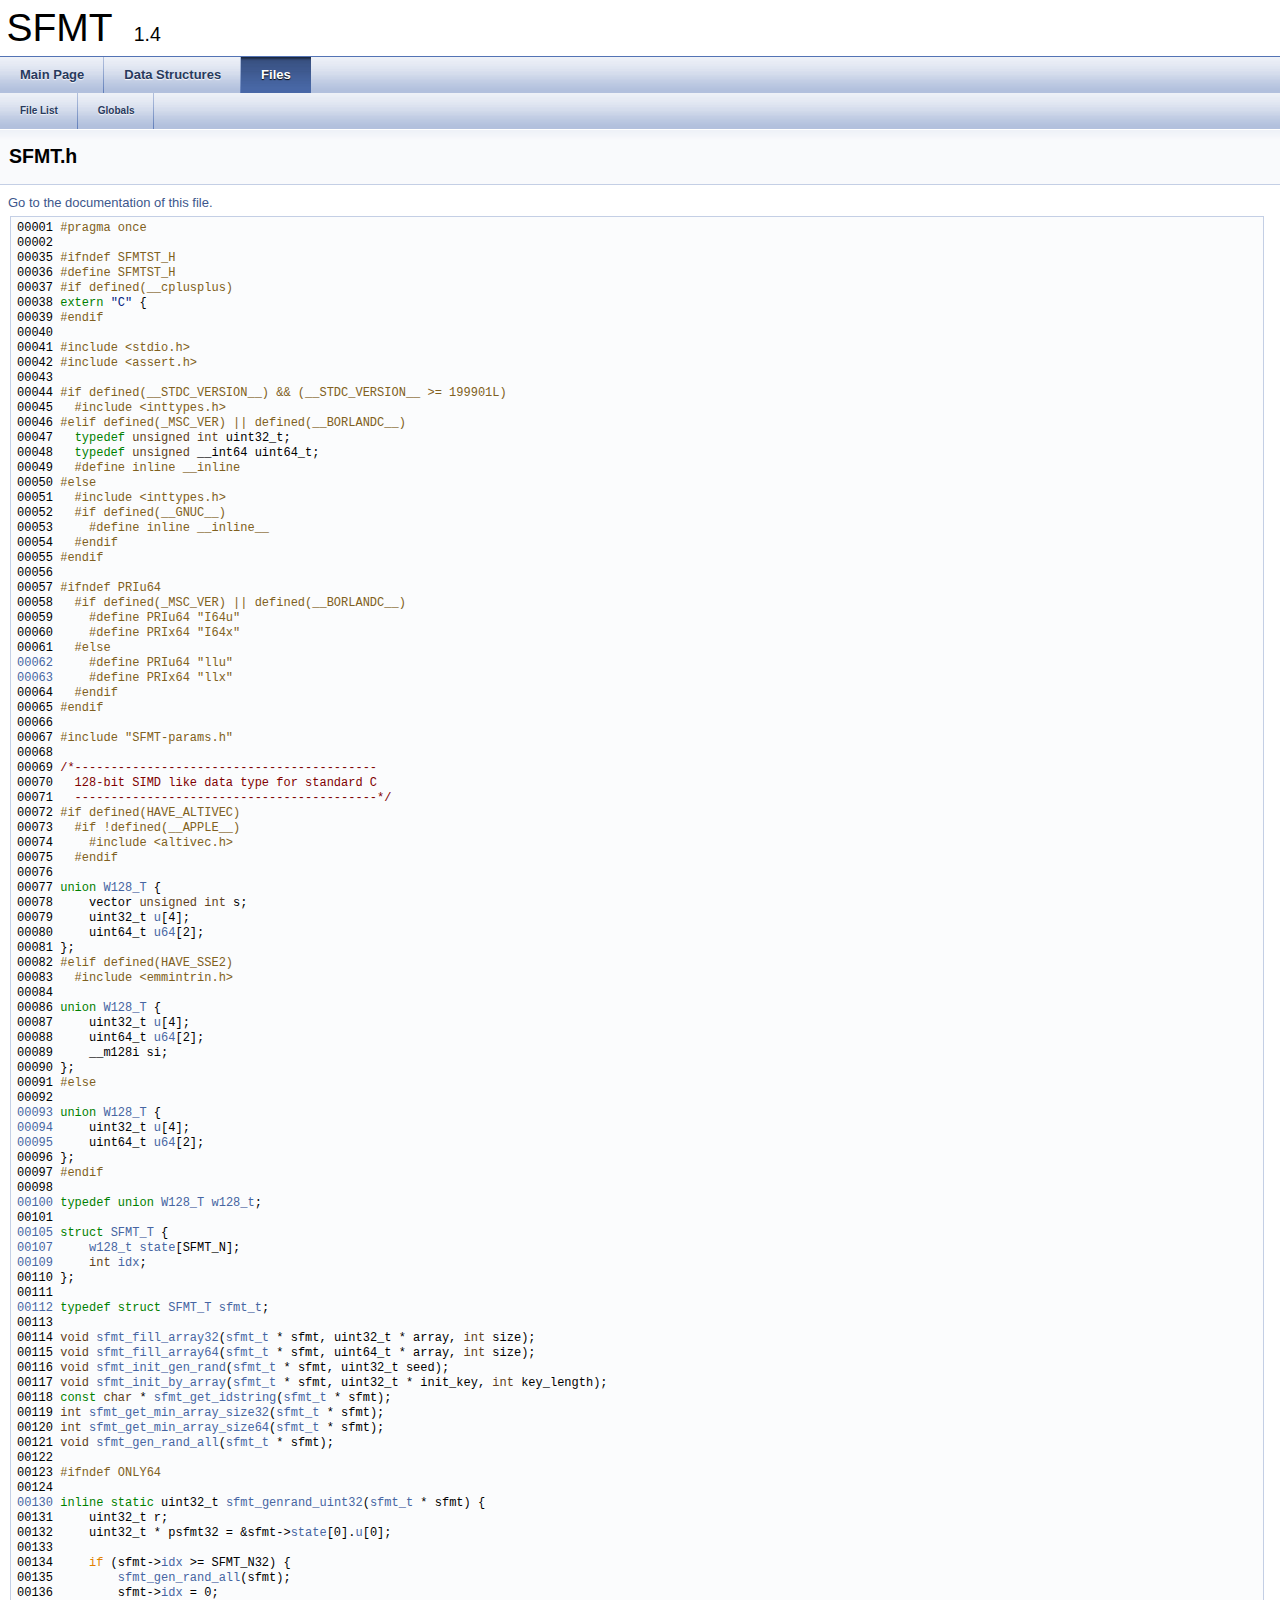
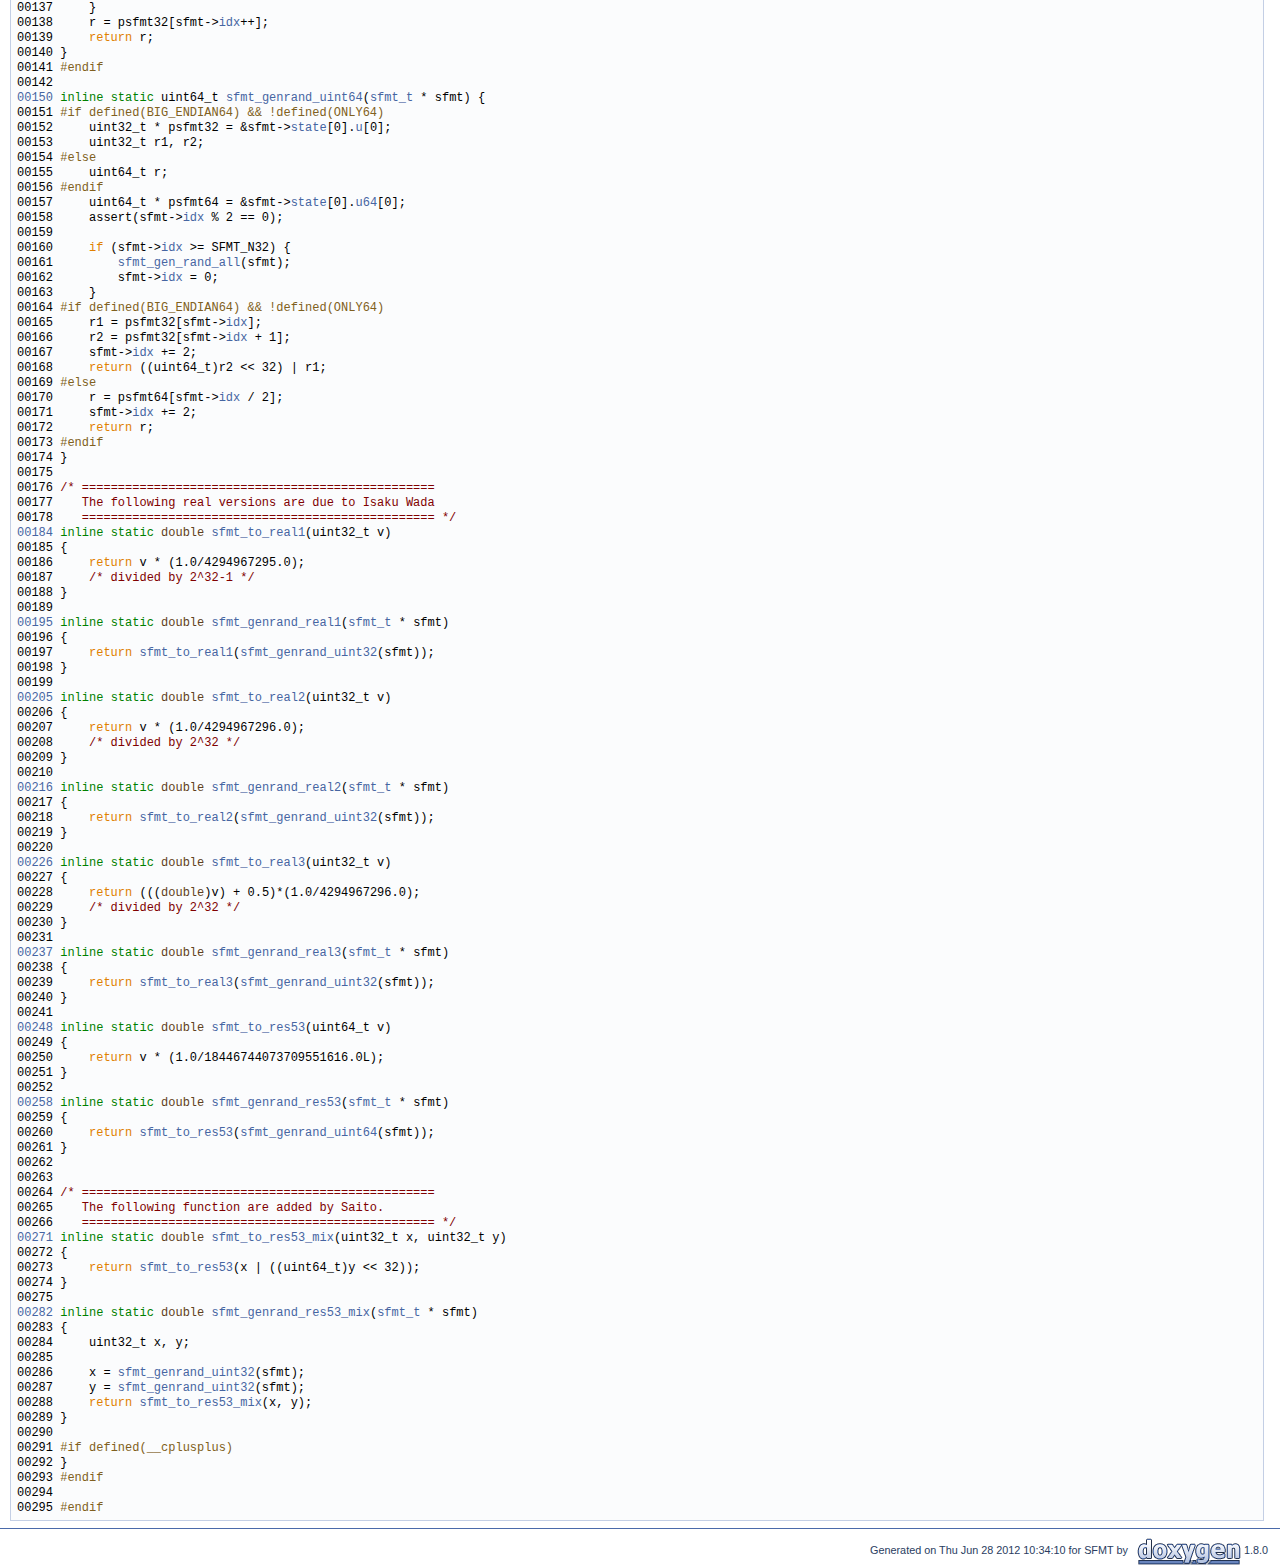
<file: external/SFMT-src-1.4/html/_s_f_m_t_8h_source.html>
<!DOCTYPE html PUBLIC "-//W3C//DTD XHTML 1.0 Transitional//EN" "http://www.w3.org/TR/xhtml1/DTD/xhtml1-transitional.dtd">
<html xmlns="http://www.w3.org/1999/xhtml">
<head>
<meta http-equiv="Content-Type" content="text/xhtml;charset=UTF-8"/>
<meta http-equiv="X-UA-Compatible" content="IE=9"/>
<title>SFMT: SFMT.h Source File</title>

<link href="tabs.css" rel="stylesheet" type="text/css"/>
<link href="doxygen.css" rel="stylesheet" type="text/css" />



</head>
<body>
<div id="top"><!-- do not remove this div! -->


<div id="titlearea">
<table cellspacing="0" cellpadding="0">
 <tbody>
 <tr style="height: 56px;">
  
  
  <td style="padding-left: 0.5em;">
   <div id="projectname">SFMT
   &#160;<span id="projectnumber">1.4</span>
   </div>
   
  </td>
  
  
  
 </tr>
 </tbody>
</table>
</div>

<!-- Generated by Doxygen 1.8.0 -->
  <div id="navrow1" class="tabs">
    <ul class="tablist">
      <li><a href="index.html"><span>Main&#160;Page</span></a></li>
      <li><a href="annotated.html"><span>Data&#160;Structures</span></a></li>
      <li class="current"><a href="files.html"><span>Files</span></a></li>
    </ul>
  </div>
  <div id="navrow2" class="tabs2">
    <ul class="tablist">
      <li><a href="files.html"><span>File&#160;List</span></a></li>
      <li><a href="globals.html"><span>Globals</span></a></li>
    </ul>
  </div>
</div>
<div class="header">
  <div class="headertitle">
<div class="title">SFMT.h</div>  </div>
</div><!--header-->
<div class="contents">
<a href="_s_f_m_t_8h.html">Go to the documentation of this file.</a><div class="fragment"><pre class="fragment"><a name="l00001"></a>00001 <span class="preprocessor">#pragma once</span>
<a name="l00002"></a>00002 <span class="preprocessor"></span>
<a name="l00035"></a>00035 <span class="preprocessor">#ifndef SFMTST_H</span>
<a name="l00036"></a>00036 <span class="preprocessor"></span><span class="preprocessor">#define SFMTST_H</span>
<a name="l00037"></a>00037 <span class="preprocessor"></span><span class="preprocessor">#if defined(__cplusplus)</span>
<a name="l00038"></a>00038 <span class="preprocessor"></span><span class="keyword">extern</span> <span class="stringliteral">&quot;C&quot;</span> {
<a name="l00039"></a>00039 <span class="preprocessor">#endif</span>
<a name="l00040"></a>00040 <span class="preprocessor"></span>
<a name="l00041"></a>00041 <span class="preprocessor">#include &lt;stdio.h&gt;</span>
<a name="l00042"></a>00042 <span class="preprocessor">#include &lt;assert.h&gt;</span>
<a name="l00043"></a>00043 
<a name="l00044"></a>00044 <span class="preprocessor">#if defined(__STDC_VERSION__) &amp;&amp; (__STDC_VERSION__ &gt;= 199901L)</span>
<a name="l00045"></a>00045 <span class="preprocessor"></span><span class="preprocessor">  #include &lt;inttypes.h&gt;</span>
<a name="l00046"></a>00046 <span class="preprocessor">#elif defined(_MSC_VER) || defined(__BORLANDC__)</span>
<a name="l00047"></a>00047 <span class="preprocessor"></span>  <span class="keyword">typedef</span> <span class="keywordtype">unsigned</span> <span class="keywordtype">int</span> uint32_t;
<a name="l00048"></a>00048   <span class="keyword">typedef</span> <span class="keywordtype">unsigned</span> __int64 uint64_t;
<a name="l00049"></a>00049 <span class="preprocessor">  #define inline __inline</span>
<a name="l00050"></a>00050 <span class="preprocessor"></span><span class="preprocessor">#else</span>
<a name="l00051"></a>00051 <span class="preprocessor"></span><span class="preprocessor">  #include &lt;inttypes.h&gt;</span>
<a name="l00052"></a>00052 <span class="preprocessor">  #if defined(__GNUC__)</span>
<a name="l00053"></a>00053 <span class="preprocessor"></span><span class="preprocessor">    #define inline __inline__</span>
<a name="l00054"></a>00054 <span class="preprocessor"></span><span class="preprocessor">  #endif</span>
<a name="l00055"></a>00055 <span class="preprocessor"></span><span class="preprocessor">#endif</span>
<a name="l00056"></a>00056 <span class="preprocessor"></span>
<a name="l00057"></a>00057 <span class="preprocessor">#ifndef PRIu64</span>
<a name="l00058"></a>00058 <span class="preprocessor"></span><span class="preprocessor">  #if defined(_MSC_VER) || defined(__BORLANDC__)</span>
<a name="l00059"></a>00059 <span class="preprocessor"></span><span class="preprocessor">    #define PRIu64 &quot;I64u&quot;</span>
<a name="l00060"></a>00060 <span class="preprocessor"></span><span class="preprocessor">    #define PRIx64 &quot;I64x&quot;</span>
<a name="l00061"></a>00061 <span class="preprocessor"></span><span class="preprocessor">  #else</span>
<a name="l00062"></a><a class="code" href="_s_f_m_t_8h.html#ac582131d7a7c8ee57e73180d1714f9d5">00062</a> <span class="preprocessor"></span><span class="preprocessor">    #define PRIu64 &quot;llu&quot;</span>
<a name="l00063"></a><a class="code" href="_s_f_m_t_8h.html#aba38357387a474f439428dee1984fc5a">00063</a> <span class="preprocessor"></span><span class="preprocessor">    #define PRIx64 &quot;llx&quot;</span>
<a name="l00064"></a>00064 <span class="preprocessor"></span><span class="preprocessor">  #endif</span>
<a name="l00065"></a>00065 <span class="preprocessor"></span><span class="preprocessor">#endif</span>
<a name="l00066"></a>00066 <span class="preprocessor"></span>
<a name="l00067"></a>00067 <span class="preprocessor">#include &quot;SFMT-params.h&quot;</span>
<a name="l00068"></a>00068 
<a name="l00069"></a>00069 <span class="comment">/*------------------------------------------</span>
<a name="l00070"></a>00070 <span class="comment">  128-bit SIMD like data type for standard C</span>
<a name="l00071"></a>00071 <span class="comment">  ------------------------------------------*/</span>
<a name="l00072"></a>00072 <span class="preprocessor">#if defined(HAVE_ALTIVEC)</span>
<a name="l00073"></a>00073 <span class="preprocessor"></span><span class="preprocessor">  #if !defined(__APPLE__)</span>
<a name="l00074"></a>00074 <span class="preprocessor"></span><span class="preprocessor">    #include &lt;altivec.h&gt;</span>
<a name="l00075"></a>00075 <span class="preprocessor">  #endif</span>
<a name="l00076"></a>00076 <span class="preprocessor"></span>
<a name="l00077"></a>00077 <span class="keyword">union </span><a class="code" href="union_w128___t.html" title="128-bit data structure">W128_T</a> {
<a name="l00078"></a>00078     vector <span class="keywordtype">unsigned</span> <span class="keywordtype">int</span> s;
<a name="l00079"></a>00079     uint32_t <a class="code" href="union_w128___t.html#a09193c7aed9f152649d36a78792ffd11">u</a>[4];
<a name="l00080"></a>00080     uint64_t <a class="code" href="union_w128___t.html#ae222444071b31f65e53d6bbc3c3dd39e">u64</a>[2];
<a name="l00081"></a>00081 };
<a name="l00082"></a>00082 <span class="preprocessor">#elif defined(HAVE_SSE2)</span>
<a name="l00083"></a>00083 <span class="preprocessor"></span><span class="preprocessor">  #include &lt;emmintrin.h&gt;</span>
<a name="l00084"></a>00084 
<a name="l00086"></a>00086 <span class="keyword">union </span><a class="code" href="union_w128___t.html" title="128-bit data structure">W128_T</a> {
<a name="l00087"></a>00087     uint32_t <a class="code" href="union_w128___t.html#a09193c7aed9f152649d36a78792ffd11">u</a>[4];
<a name="l00088"></a>00088     uint64_t <a class="code" href="union_w128___t.html#ae222444071b31f65e53d6bbc3c3dd39e">u64</a>[2];
<a name="l00089"></a>00089     __m128i si;
<a name="l00090"></a>00090 };
<a name="l00091"></a>00091 <span class="preprocessor">#else</span>
<a name="l00092"></a>00092 <span class="preprocessor"></span>
<a name="l00093"></a><a class="code" href="union_w128___t.html">00093</a> <span class="keyword">union </span><a class="code" href="union_w128___t.html" title="128-bit data structure">W128_T</a> {
<a name="l00094"></a><a class="code" href="union_w128___t.html#a09193c7aed9f152649d36a78792ffd11">00094</a>     uint32_t <a class="code" href="union_w128___t.html#a09193c7aed9f152649d36a78792ffd11">u</a>[4];
<a name="l00095"></a><a class="code" href="union_w128___t.html#ae222444071b31f65e53d6bbc3c3dd39e">00095</a>     uint64_t <a class="code" href="union_w128___t.html#ae222444071b31f65e53d6bbc3c3dd39e">u64</a>[2];
<a name="l00096"></a>00096 };
<a name="l00097"></a>00097 <span class="preprocessor">#endif</span>
<a name="l00098"></a>00098 <span class="preprocessor"></span>
<a name="l00100"></a><a class="code" href="_s_f_m_t_8h.html#ab1ee414cba9ca0f33a3716e7a92c2b79">00100</a> <span class="keyword">typedef</span> <span class="keyword">union </span><a class="code" href="union_w128___t.html" title="128-bit data structure">W128_T</a> <a class="code" href="union_w128___t.html" title="128-bit data structure">w128_t</a>;
<a name="l00101"></a>00101 
<a name="l00105"></a><a class="code" href="struct_s_f_m_t___t.html">00105</a> <span class="keyword">struct </span><a class="code" href="struct_s_f_m_t___t.html" title="SFMT internal state.">SFMT_T</a> {
<a name="l00107"></a><a class="code" href="struct_s_f_m_t___t.html#a7bf9ad40f20e770d1e703b70248a5386">00107</a>     <a class="code" href="union_w128___t.html" title="128-bit data structure">w128_t</a> <a class="code" href="struct_s_f_m_t___t.html#a7bf9ad40f20e770d1e703b70248a5386" title="the 128-bit internal state array">state</a>[SFMT_N];
<a name="l00109"></a><a class="code" href="struct_s_f_m_t___t.html#adff6ae93dbd68c2f74a96b99367aba24">00109</a>     <span class="keywordtype">int</span> <a class="code" href="struct_s_f_m_t___t.html#adff6ae93dbd68c2f74a96b99367aba24" title="index counter to the 32-bit internal state array">idx</a>;
<a name="l00110"></a>00110 };
<a name="l00111"></a>00111 
<a name="l00112"></a><a class="code" href="_s_f_m_t_8h.html#a786e4a6ba82d3cb2f62241d6351d973f">00112</a> <span class="keyword">typedef</span> <span class="keyword">struct </span><a class="code" href="struct_s_f_m_t___t.html" title="SFMT internal state.">SFMT_T</a> <a class="code" href="struct_s_f_m_t___t.html" title="SFMT internal state.">sfmt_t</a>;
<a name="l00113"></a>00113 
<a name="l00114"></a>00114 <span class="keywordtype">void</span> <a class="code" href="_s_f_m_t_8h.html#a04f57c1e9a6b5c0c52ac774a50da6c7e" title="This function generates pseudorandom 32-bit integers in the specified array[] by one call...">sfmt_fill_array32</a>(<a class="code" href="struct_s_f_m_t___t.html" title="SFMT internal state.">sfmt_t</a> * sfmt, uint32_t * array, <span class="keywordtype">int</span> size);
<a name="l00115"></a>00115 <span class="keywordtype">void</span> <a class="code" href="_s_f_m_t_8h.html#ab9d6542bb167426bd35591afd32136af" title="This function generates pseudorandom 64-bit integers in the specified array[] by one call...">sfmt_fill_array64</a>(<a class="code" href="struct_s_f_m_t___t.html" title="SFMT internal state.">sfmt_t</a> * sfmt, uint64_t * array, <span class="keywordtype">int</span> size);
<a name="l00116"></a>00116 <span class="keywordtype">void</span> <a class="code" href="_s_f_m_t_8h.html#a674d820db863265836ef9cb203aa4130" title="This function initializes the internal state array with a 32-bit integer seed.">sfmt_init_gen_rand</a>(<a class="code" href="struct_s_f_m_t___t.html" title="SFMT internal state.">sfmt_t</a> * sfmt, uint32_t seed);
<a name="l00117"></a>00117 <span class="keywordtype">void</span> <a class="code" href="_s_f_m_t_8h.html#a28f357a6d2a9cd74cec3c9d458e58475" title="This function initializes the internal state array, with an array of 32-bit integers used as the seed...">sfmt_init_by_array</a>(<a class="code" href="struct_s_f_m_t___t.html" title="SFMT internal state.">sfmt_t</a> * sfmt, uint32_t * init_key, <span class="keywordtype">int</span> key_length);
<a name="l00118"></a>00118 <span class="keyword">const</span> <span class="keywordtype">char</span> * <a class="code" href="_s_f_m_t_8h.html#a6454ae6ac89dbaa2fd5db79be99dd408" title="This function returns the identification string.">sfmt_get_idstring</a>(<a class="code" href="struct_s_f_m_t___t.html" title="SFMT internal state.">sfmt_t</a> * sfmt);
<a name="l00119"></a>00119 <span class="keywordtype">int</span> <a class="code" href="_s_f_m_t_8h.html#a4a0698581c5ce4fdb269f814fd438a5f" title="This function returns the minimum size of array used for fill_array32() function.">sfmt_get_min_array_size32</a>(<a class="code" href="struct_s_f_m_t___t.html" title="SFMT internal state.">sfmt_t</a> * sfmt);
<a name="l00120"></a>00120 <span class="keywordtype">int</span> <a class="code" href="_s_f_m_t_8h.html#a22ebb5ab2cf7e28d2bcf21ffffcc7e39" title="This function returns the minimum size of array used for fill_array64() function.">sfmt_get_min_array_size64</a>(<a class="code" href="struct_s_f_m_t___t.html" title="SFMT internal state.">sfmt_t</a> * sfmt);
<a name="l00121"></a>00121 <span class="keywordtype">void</span> <a class="code" href="_s_f_m_t_8h.html#a2224d63688cbf9b1f50c01d5d9bb7f29" title="This function fills the internal state array with pseudorandom integers.">sfmt_gen_rand_all</a>(<a class="code" href="struct_s_f_m_t___t.html" title="SFMT internal state.">sfmt_t</a> * sfmt);
<a name="l00122"></a>00122 
<a name="l00123"></a>00123 <span class="preprocessor">#ifndef ONLY64</span>
<a name="l00124"></a>00124 <span class="preprocessor"></span>
<a name="l00130"></a><a class="code" href="_s_f_m_t_8h.html#a320ad3d4b201c8b5525871b5d4c9d110">00130</a> <span class="keyword">inline</span> <span class="keyword">static</span> uint32_t <a class="code" href="_s_f_m_t_8h.html#a320ad3d4b201c8b5525871b5d4c9d110" title="This function generates and returns 32-bit pseudorandom number.">sfmt_genrand_uint32</a>(<a class="code" href="struct_s_f_m_t___t.html" title="SFMT internal state.">sfmt_t</a> * sfmt) {
<a name="l00131"></a>00131     uint32_t r;
<a name="l00132"></a>00132     uint32_t * psfmt32 = &amp;sfmt-&gt;<a class="code" href="struct_s_f_m_t___t.html#a7bf9ad40f20e770d1e703b70248a5386" title="the 128-bit internal state array">state</a>[0].<a class="code" href="union_w128___t.html#a09193c7aed9f152649d36a78792ffd11">u</a>[0];
<a name="l00133"></a>00133 
<a name="l00134"></a>00134     <span class="keywordflow">if</span> (sfmt-&gt;<a class="code" href="struct_s_f_m_t___t.html#adff6ae93dbd68c2f74a96b99367aba24" title="index counter to the 32-bit internal state array">idx</a> &gt;= SFMT_N32) {
<a name="l00135"></a>00135         <a class="code" href="_s_f_m_t_8h.html#a2224d63688cbf9b1f50c01d5d9bb7f29" title="This function fills the internal state array with pseudorandom integers.">sfmt_gen_rand_all</a>(sfmt);
<a name="l00136"></a>00136         sfmt-&gt;<a class="code" href="struct_s_f_m_t___t.html#adff6ae93dbd68c2f74a96b99367aba24" title="index counter to the 32-bit internal state array">idx</a> = 0;
<a name="l00137"></a>00137     }
<a name="l00138"></a>00138     r = psfmt32[sfmt-&gt;<a class="code" href="struct_s_f_m_t___t.html#adff6ae93dbd68c2f74a96b99367aba24" title="index counter to the 32-bit internal state array">idx</a>++];
<a name="l00139"></a>00139     <span class="keywordflow">return</span> r;
<a name="l00140"></a>00140 }
<a name="l00141"></a>00141 <span class="preprocessor">#endif</span>
<a name="l00142"></a>00142 <span class="preprocessor"></span>
<a name="l00150"></a><a class="code" href="_s_f_m_t_8h.html#ae99df9ac1b48be1370492d448504b717">00150</a> <span class="keyword">inline</span> <span class="keyword">static</span> uint64_t <a class="code" href="_s_f_m_t_8h.html#ae99df9ac1b48be1370492d448504b717" title="This function generates and returns 64-bit pseudorandom number.">sfmt_genrand_uint64</a>(<a class="code" href="struct_s_f_m_t___t.html" title="SFMT internal state.">sfmt_t</a> * sfmt) {
<a name="l00151"></a>00151 <span class="preprocessor">#if defined(BIG_ENDIAN64) &amp;&amp; !defined(ONLY64)</span>
<a name="l00152"></a>00152 <span class="preprocessor"></span>    uint32_t * psfmt32 = &amp;sfmt-&gt;<a class="code" href="struct_s_f_m_t___t.html#a7bf9ad40f20e770d1e703b70248a5386" title="the 128-bit internal state array">state</a>[0].<a class="code" href="union_w128___t.html#a09193c7aed9f152649d36a78792ffd11">u</a>[0];
<a name="l00153"></a>00153     uint32_t r1, r2;
<a name="l00154"></a>00154 <span class="preprocessor">#else</span>
<a name="l00155"></a>00155 <span class="preprocessor"></span>    uint64_t r;
<a name="l00156"></a>00156 <span class="preprocessor">#endif</span>
<a name="l00157"></a>00157 <span class="preprocessor"></span>    uint64_t * psfmt64 = &amp;sfmt-&gt;<a class="code" href="struct_s_f_m_t___t.html#a7bf9ad40f20e770d1e703b70248a5386" title="the 128-bit internal state array">state</a>[0].<a class="code" href="union_w128___t.html#ae222444071b31f65e53d6bbc3c3dd39e">u64</a>[0];
<a name="l00158"></a>00158     assert(sfmt-&gt;<a class="code" href="struct_s_f_m_t___t.html#adff6ae93dbd68c2f74a96b99367aba24" title="index counter to the 32-bit internal state array">idx</a> % 2 == 0);
<a name="l00159"></a>00159 
<a name="l00160"></a>00160     <span class="keywordflow">if</span> (sfmt-&gt;<a class="code" href="struct_s_f_m_t___t.html#adff6ae93dbd68c2f74a96b99367aba24" title="index counter to the 32-bit internal state array">idx</a> &gt;= SFMT_N32) {
<a name="l00161"></a>00161         <a class="code" href="_s_f_m_t_8h.html#a2224d63688cbf9b1f50c01d5d9bb7f29" title="This function fills the internal state array with pseudorandom integers.">sfmt_gen_rand_all</a>(sfmt);
<a name="l00162"></a>00162         sfmt-&gt;<a class="code" href="struct_s_f_m_t___t.html#adff6ae93dbd68c2f74a96b99367aba24" title="index counter to the 32-bit internal state array">idx</a> = 0;
<a name="l00163"></a>00163     }
<a name="l00164"></a>00164 <span class="preprocessor">#if defined(BIG_ENDIAN64) &amp;&amp; !defined(ONLY64)</span>
<a name="l00165"></a>00165 <span class="preprocessor"></span>    r1 = psfmt32[sfmt-&gt;<a class="code" href="struct_s_f_m_t___t.html#adff6ae93dbd68c2f74a96b99367aba24" title="index counter to the 32-bit internal state array">idx</a>];
<a name="l00166"></a>00166     r2 = psfmt32[sfmt-&gt;<a class="code" href="struct_s_f_m_t___t.html#adff6ae93dbd68c2f74a96b99367aba24" title="index counter to the 32-bit internal state array">idx</a> + 1];
<a name="l00167"></a>00167     sfmt-&gt;<a class="code" href="struct_s_f_m_t___t.html#adff6ae93dbd68c2f74a96b99367aba24" title="index counter to the 32-bit internal state array">idx</a> += 2;
<a name="l00168"></a>00168     <span class="keywordflow">return</span> ((uint64_t)r2 &lt;&lt; 32) | r1;
<a name="l00169"></a>00169 <span class="preprocessor">#else</span>
<a name="l00170"></a>00170 <span class="preprocessor"></span>    r = psfmt64[sfmt-&gt;<a class="code" href="struct_s_f_m_t___t.html#adff6ae93dbd68c2f74a96b99367aba24" title="index counter to the 32-bit internal state array">idx</a> / 2];
<a name="l00171"></a>00171     sfmt-&gt;<a class="code" href="struct_s_f_m_t___t.html#adff6ae93dbd68c2f74a96b99367aba24" title="index counter to the 32-bit internal state array">idx</a> += 2;
<a name="l00172"></a>00172     <span class="keywordflow">return</span> r;
<a name="l00173"></a>00173 <span class="preprocessor">#endif</span>
<a name="l00174"></a>00174 <span class="preprocessor"></span>}
<a name="l00175"></a>00175 
<a name="l00176"></a>00176 <span class="comment">/* =================================================</span>
<a name="l00177"></a>00177 <span class="comment">   The following real versions are due to Isaku Wada</span>
<a name="l00178"></a>00178 <span class="comment">   ================================================= */</span>
<a name="l00184"></a><a class="code" href="_s_f_m_t_8h.html#a29ed9f4537b9e617737dc32585636000">00184</a> <span class="keyword">inline</span> <span class="keyword">static</span> <span class="keywordtype">double</span> <a class="code" href="_s_f_m_t_8h.html#a29ed9f4537b9e617737dc32585636000" title="converts an unsigned 32-bit number to a double on [0,1]-real-interval.">sfmt_to_real1</a>(uint32_t v)
<a name="l00185"></a>00185 {
<a name="l00186"></a>00186     <span class="keywordflow">return</span> v * (1.0/4294967295.0);
<a name="l00187"></a>00187     <span class="comment">/* divided by 2^32-1 */</span>
<a name="l00188"></a>00188 }
<a name="l00189"></a>00189 
<a name="l00195"></a><a class="code" href="_s_f_m_t_8h.html#ac8f1ec46b29372bbd2dd311ce2887ebf">00195</a> <span class="keyword">inline</span> <span class="keyword">static</span> <span class="keywordtype">double</span> <a class="code" href="_s_f_m_t_8h.html#ac8f1ec46b29372bbd2dd311ce2887ebf" title="generates a random number on [0,1]-real-interval">sfmt_genrand_real1</a>(<a class="code" href="struct_s_f_m_t___t.html" title="SFMT internal state.">sfmt_t</a> * sfmt)
<a name="l00196"></a>00196 {
<a name="l00197"></a>00197     <span class="keywordflow">return</span> <a class="code" href="_s_f_m_t_8h.html#a29ed9f4537b9e617737dc32585636000" title="converts an unsigned 32-bit number to a double on [0,1]-real-interval.">sfmt_to_real1</a>(<a class="code" href="_s_f_m_t_8h.html#a320ad3d4b201c8b5525871b5d4c9d110" title="This function generates and returns 32-bit pseudorandom number.">sfmt_genrand_uint32</a>(sfmt));
<a name="l00198"></a>00198 }
<a name="l00199"></a>00199 
<a name="l00205"></a><a class="code" href="_s_f_m_t_8h.html#a4caa47d7e18ec69f30a56f9390fda3e7">00205</a> <span class="keyword">inline</span> <span class="keyword">static</span> <span class="keywordtype">double</span> <a class="code" href="_s_f_m_t_8h.html#a4caa47d7e18ec69f30a56f9390fda3e7" title="converts an unsigned 32-bit integer to a double on [0,1)-real-interval.">sfmt_to_real2</a>(uint32_t v)
<a name="l00206"></a>00206 {
<a name="l00207"></a>00207     <span class="keywordflow">return</span> v * (1.0/4294967296.0);
<a name="l00208"></a>00208     <span class="comment">/* divided by 2^32 */</span>
<a name="l00209"></a>00209 }
<a name="l00210"></a>00210 
<a name="l00216"></a><a class="code" href="_s_f_m_t_8h.html#a3e68d5e08ce1841614dbd93cc4cfa251">00216</a> <span class="keyword">inline</span> <span class="keyword">static</span> <span class="keywordtype">double</span> <a class="code" href="_s_f_m_t_8h.html#a3e68d5e08ce1841614dbd93cc4cfa251" title="generates a random number on [0,1)-real-interval">sfmt_genrand_real2</a>(<a class="code" href="struct_s_f_m_t___t.html" title="SFMT internal state.">sfmt_t</a> * sfmt)
<a name="l00217"></a>00217 {
<a name="l00218"></a>00218     <span class="keywordflow">return</span> <a class="code" href="_s_f_m_t_8h.html#a4caa47d7e18ec69f30a56f9390fda3e7" title="converts an unsigned 32-bit integer to a double on [0,1)-real-interval.">sfmt_to_real2</a>(<a class="code" href="_s_f_m_t_8h.html#a320ad3d4b201c8b5525871b5d4c9d110" title="This function generates and returns 32-bit pseudorandom number.">sfmt_genrand_uint32</a>(sfmt));
<a name="l00219"></a>00219 }
<a name="l00220"></a>00220 
<a name="l00226"></a><a class="code" href="_s_f_m_t_8h.html#a48d93f237f52b2a149ab0d683527aa9c">00226</a> <span class="keyword">inline</span> <span class="keyword">static</span> <span class="keywordtype">double</span> <a class="code" href="_s_f_m_t_8h.html#a48d93f237f52b2a149ab0d683527aa9c" title="converts an unsigned 32-bit integer to a double on (0,1)-real-interval.">sfmt_to_real3</a>(uint32_t v)
<a name="l00227"></a>00227 {
<a name="l00228"></a>00228     <span class="keywordflow">return</span> (((<span class="keywordtype">double</span>)v) + 0.5)*(1.0/4294967296.0);
<a name="l00229"></a>00229     <span class="comment">/* divided by 2^32 */</span>
<a name="l00230"></a>00230 }
<a name="l00231"></a>00231 
<a name="l00237"></a><a class="code" href="_s_f_m_t_8h.html#a89e02c7333287e1ca650c38983ab6dae">00237</a> <span class="keyword">inline</span> <span class="keyword">static</span> <span class="keywordtype">double</span> <a class="code" href="_s_f_m_t_8h.html#a89e02c7333287e1ca650c38983ab6dae" title="generates a random number on (0,1)-real-interval">sfmt_genrand_real3</a>(<a class="code" href="struct_s_f_m_t___t.html" title="SFMT internal state.">sfmt_t</a> * sfmt)
<a name="l00238"></a>00238 {
<a name="l00239"></a>00239     <span class="keywordflow">return</span> <a class="code" href="_s_f_m_t_8h.html#a48d93f237f52b2a149ab0d683527aa9c" title="converts an unsigned 32-bit integer to a double on (0,1)-real-interval.">sfmt_to_real3</a>(<a class="code" href="_s_f_m_t_8h.html#a320ad3d4b201c8b5525871b5d4c9d110" title="This function generates and returns 32-bit pseudorandom number.">sfmt_genrand_uint32</a>(sfmt));
<a name="l00240"></a>00240 }
<a name="l00241"></a>00241 
<a name="l00248"></a><a class="code" href="_s_f_m_t_8h.html#abd5780d6ef5e9836a63e555e9f7da940">00248</a> <span class="keyword">inline</span> <span class="keyword">static</span> <span class="keywordtype">double</span> <a class="code" href="_s_f_m_t_8h.html#abd5780d6ef5e9836a63e555e9f7da940" title="converts an unsigned 32-bit integer to double on [0,1) with 53-bit resolution.">sfmt_to_res53</a>(uint64_t v)
<a name="l00249"></a>00249 {
<a name="l00250"></a>00250     <span class="keywordflow">return</span> v * (1.0/18446744073709551616.0L);
<a name="l00251"></a>00251 }
<a name="l00252"></a>00252 
<a name="l00258"></a><a class="code" href="_s_f_m_t_8h.html#aa5b6472af111363e237ae022f6a9ef48">00258</a> <span class="keyword">inline</span> <span class="keyword">static</span> <span class="keywordtype">double</span> <a class="code" href="_s_f_m_t_8h.html#aa5b6472af111363e237ae022f6a9ef48" title="generates a random number on [0,1) with 53-bit resolution">sfmt_genrand_res53</a>(<a class="code" href="struct_s_f_m_t___t.html" title="SFMT internal state.">sfmt_t</a> * sfmt)
<a name="l00259"></a>00259 {
<a name="l00260"></a>00260     <span class="keywordflow">return</span> <a class="code" href="_s_f_m_t_8h.html#abd5780d6ef5e9836a63e555e9f7da940" title="converts an unsigned 32-bit integer to double on [0,1) with 53-bit resolution.">sfmt_to_res53</a>(<a class="code" href="_s_f_m_t_8h.html#ae99df9ac1b48be1370492d448504b717" title="This function generates and returns 64-bit pseudorandom number.">sfmt_genrand_uint64</a>(sfmt));
<a name="l00261"></a>00261 }
<a name="l00262"></a>00262 
<a name="l00263"></a>00263 
<a name="l00264"></a>00264 <span class="comment">/* =================================================</span>
<a name="l00265"></a>00265 <span class="comment">   The following function are added by Saito.</span>
<a name="l00266"></a>00266 <span class="comment">   ================================================= */</span>
<a name="l00271"></a><a class="code" href="_s_f_m_t_8h.html#a686d9c9d19ba29e0890abd2127f46339">00271</a> <span class="keyword">inline</span> <span class="keyword">static</span> <span class="keywordtype">double</span> <a class="code" href="_s_f_m_t_8h.html#a686d9c9d19ba29e0890abd2127f46339" title="generates a random number on [0,1) with 53-bit resolution from two 32 bit integers">sfmt_to_res53_mix</a>(uint32_t x, uint32_t y)
<a name="l00272"></a>00272 {
<a name="l00273"></a>00273     <span class="keywordflow">return</span> <a class="code" href="_s_f_m_t_8h.html#abd5780d6ef5e9836a63e555e9f7da940" title="converts an unsigned 32-bit integer to double on [0,1) with 53-bit resolution.">sfmt_to_res53</a>(x | ((uint64_t)y &lt;&lt; 32));
<a name="l00274"></a>00274 }
<a name="l00275"></a>00275 
<a name="l00282"></a><a class="code" href="_s_f_m_t_8h.html#a6b92b2435f0182f5fa19f94bb7986d74">00282</a> <span class="keyword">inline</span> <span class="keyword">static</span> <span class="keywordtype">double</span> <a class="code" href="_s_f_m_t_8h.html#a6b92b2435f0182f5fa19f94bb7986d74" title="generates a random number on [0,1) with 53-bit resolution using two 32bit integers.">sfmt_genrand_res53_mix</a>(<a class="code" href="struct_s_f_m_t___t.html" title="SFMT internal state.">sfmt_t</a> * sfmt)
<a name="l00283"></a>00283 {
<a name="l00284"></a>00284     uint32_t x, y;
<a name="l00285"></a>00285 
<a name="l00286"></a>00286     x = <a class="code" href="_s_f_m_t_8h.html#a320ad3d4b201c8b5525871b5d4c9d110" title="This function generates and returns 32-bit pseudorandom number.">sfmt_genrand_uint32</a>(sfmt);
<a name="l00287"></a>00287     y = <a class="code" href="_s_f_m_t_8h.html#a320ad3d4b201c8b5525871b5d4c9d110" title="This function generates and returns 32-bit pseudorandom number.">sfmt_genrand_uint32</a>(sfmt);
<a name="l00288"></a>00288     <span class="keywordflow">return</span> <a class="code" href="_s_f_m_t_8h.html#a686d9c9d19ba29e0890abd2127f46339" title="generates a random number on [0,1) with 53-bit resolution from two 32 bit integers">sfmt_to_res53_mix</a>(x, y);
<a name="l00289"></a>00289 }
<a name="l00290"></a>00290 
<a name="l00291"></a>00291 <span class="preprocessor">#if defined(__cplusplus)</span>
<a name="l00292"></a>00292 <span class="preprocessor"></span>}
<a name="l00293"></a>00293 <span class="preprocessor">#endif</span>
<a name="l00294"></a>00294 <span class="preprocessor"></span>
<a name="l00295"></a>00295 <span class="preprocessor">#endif</span>
</pre></div></div><!-- contents -->


<hr class="footer"/><address class="footer"><small>
Generated on Thu Jun 28 2012 10:34:10 for SFMT by &#160;<a href="http://www.doxygen.org/index.html">
<img class="footer" src="doxygen.png" alt="doxygen"/>
</a> 1.8.0
</small></address>

</body>
</html>
</file>
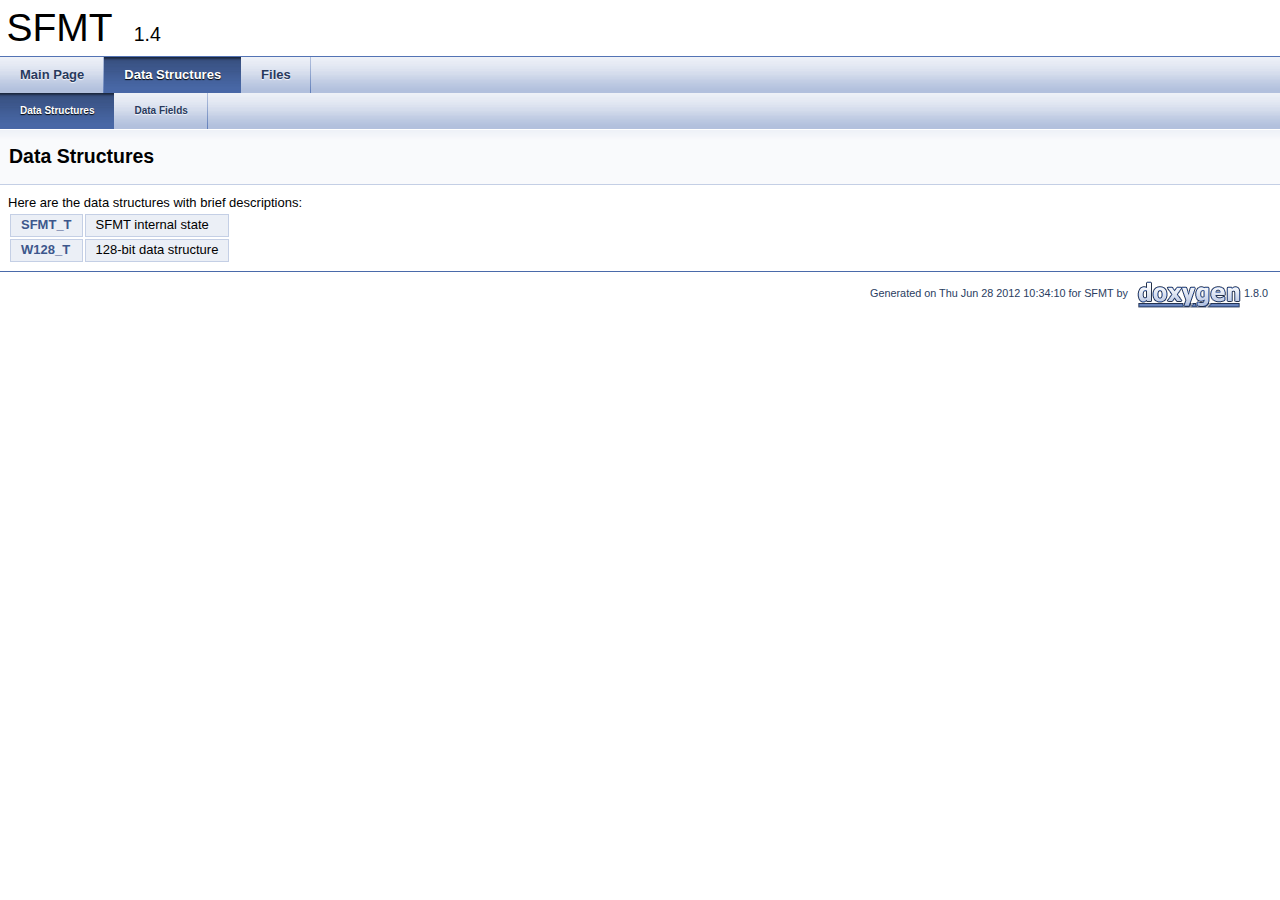
<file: external/SFMT-src-1.4/html/annotated.html>
<!DOCTYPE html PUBLIC "-//W3C//DTD XHTML 1.0 Transitional//EN" "http://www.w3.org/TR/xhtml1/DTD/xhtml1-transitional.dtd">
<html xmlns="http://www.w3.org/1999/xhtml">
<head>
<meta http-equiv="Content-Type" content="text/xhtml;charset=UTF-8"/>
<meta http-equiv="X-UA-Compatible" content="IE=9"/>
<title>SFMT: Data Structures</title>

<link href="tabs.css" rel="stylesheet" type="text/css"/>
<link href="doxygen.css" rel="stylesheet" type="text/css" />



</head>
<body>
<div id="top"><!-- do not remove this div! -->


<div id="titlearea">
<table cellspacing="0" cellpadding="0">
 <tbody>
 <tr style="height: 56px;">
  
  
  <td style="padding-left: 0.5em;">
   <div id="projectname">SFMT
   &#160;<span id="projectnumber">1.4</span>
   </div>
   
  </td>
  
  
  
 </tr>
 </tbody>
</table>
</div>

<!-- Generated by Doxygen 1.8.0 -->
  <div id="navrow1" class="tabs">
    <ul class="tablist">
      <li><a href="index.html"><span>Main&#160;Page</span></a></li>
      <li class="current"><a href="annotated.html"><span>Data&#160;Structures</span></a></li>
      <li><a href="files.html"><span>Files</span></a></li>
    </ul>
  </div>
  <div id="navrow2" class="tabs2">
    <ul class="tablist">
      <li class="current"><a href="annotated.html"><span>Data&#160;Structures</span></a></li>
      <li><a href="functions.html"><span>Data&#160;Fields</span></a></li>
    </ul>
  </div>
</div>
<div class="header">
  <div class="headertitle">
<div class="title">Data Structures</div>  </div>
</div><!--header-->
<div class="contents">
<div class="textblock">Here are the data structures with brief descriptions:</div><table>
  <tr><td class="indexkey"><a class="el" href="struct_s_f_m_t___t.html">SFMT_T</a></td><td class="indexvalue">SFMT internal state </td></tr>
  <tr><td class="indexkey"><a class="el" href="union_w128___t.html">W128_T</a></td><td class="indexvalue">128-bit data structure </td></tr>
</table>
</div><!-- contents -->


<hr class="footer"/><address class="footer"><small>
Generated on Thu Jun 28 2012 10:34:10 for SFMT by &#160;<a href="http://www.doxygen.org/index.html">
<img class="footer" src="doxygen.png" alt="doxygen"/>
</a> 1.8.0
</small></address>

</body>
</html>
</file>
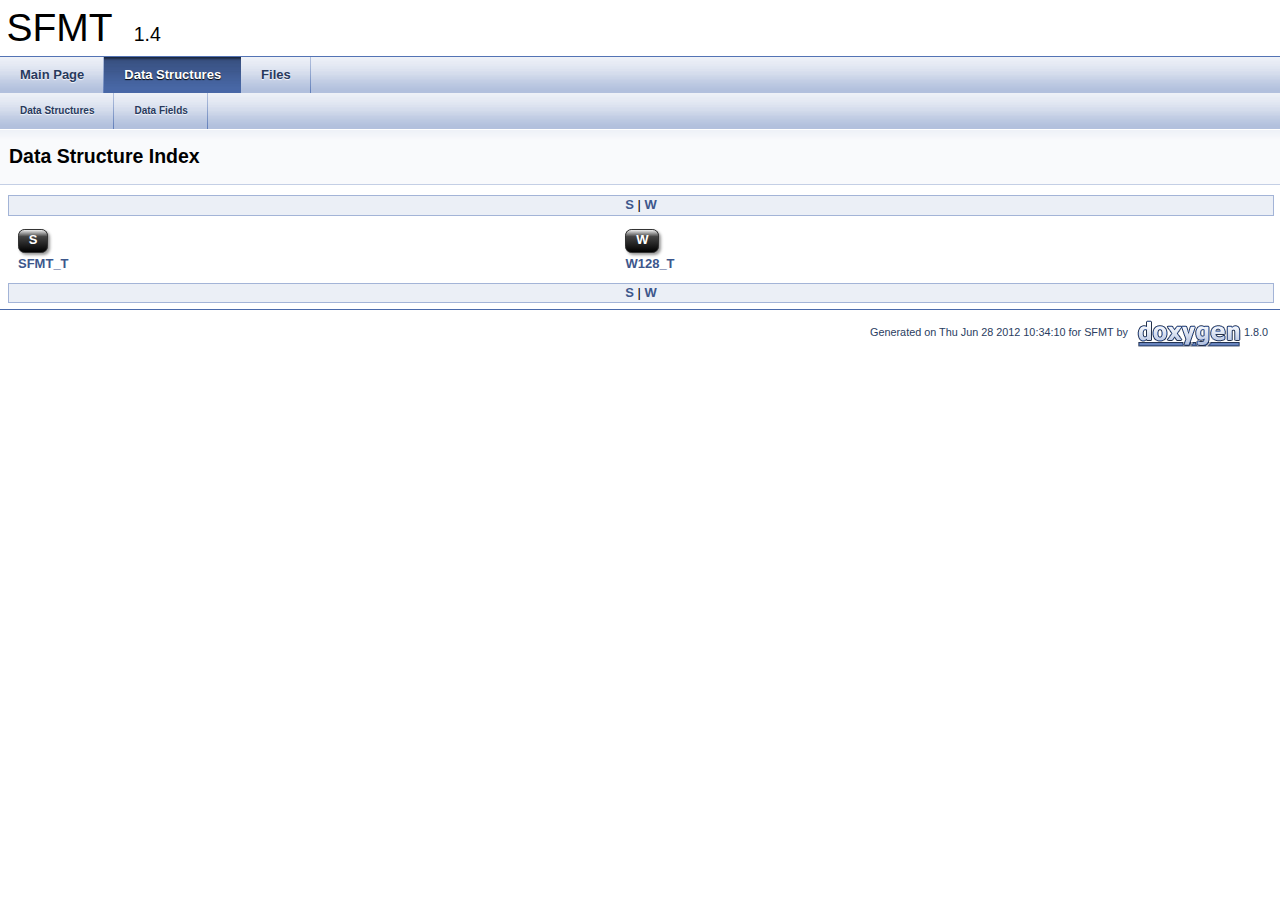
<file: external/SFMT-src-1.4/html/classes.html>
<!DOCTYPE html PUBLIC "-//W3C//DTD XHTML 1.0 Transitional//EN" "http://www.w3.org/TR/xhtml1/DTD/xhtml1-transitional.dtd">
<html xmlns="http://www.w3.org/1999/xhtml">
<head>
<meta http-equiv="Content-Type" content="text/xhtml;charset=UTF-8"/>
<meta http-equiv="X-UA-Compatible" content="IE=9"/>
<title>SFMT: Data Structure Index</title>

<link href="tabs.css" rel="stylesheet" type="text/css"/>
<link href="doxygen.css" rel="stylesheet" type="text/css" />



</head>
<body>
<div id="top"><!-- do not remove this div! -->


<div id="titlearea">
<table cellspacing="0" cellpadding="0">
 <tbody>
 <tr style="height: 56px;">
  
  
  <td style="padding-left: 0.5em;">
   <div id="projectname">SFMT
   &#160;<span id="projectnumber">1.4</span>
   </div>
   
  </td>
  
  
  
 </tr>
 </tbody>
</table>
</div>

<!-- Generated by Doxygen 1.8.0 -->
  <div id="navrow1" class="tabs">
    <ul class="tablist">
      <li><a href="index.html"><span>Main&#160;Page</span></a></li>
      <li class="current"><a href="annotated.html"><span>Data&#160;Structures</span></a></li>
      <li><a href="files.html"><span>Files</span></a></li>
    </ul>
  </div>
  <div id="navrow2" class="tabs2">
    <ul class="tablist">
      <li><a href="annotated.html"><span>Data&#160;Structures</span></a></li>
      <li><a href="functions.html"><span>Data&#160;Fields</span></a></li>
    </ul>
  </div>
</div>
<div class="header">
  <div class="headertitle">
<div class="title">Data Structure Index</div>  </div>
</div><!--header-->
<div class="contents">
<div class="qindex"><a class="qindex" href="#letter_S">S</a>&#160;|&#160;<a class="qindex" href="#letter_W">W</a></div>
<table style="margin: 10px; white-space: nowrap;" align="center" width="95%" border="0" cellspacing="0" cellpadding="0">
<tr><td rowspan="2" valign="bottom"><a name="letter_S"></a><table border="0" cellspacing="0" cellpadding="0"><tr><td><div class="ah">&#160;&#160;S&#160;&#160;</div></td></tr></table>
</td><td rowspan="2" valign="bottom"><a name="letter_W"></a><table border="0" cellspacing="0" cellpadding="0"><tr><td><div class="ah">&#160;&#160;W&#160;&#160;</div></td></tr></table>
</td><td></td></tr>
<tr><td></td></tr>
<tr><td valign="top"><a class="el" href="struct_s_f_m_t___t.html">SFMT_T</a>&#160;&#160;&#160;</td><td valign="top"><a class="el" href="union_w128___t.html">W128_T</a>&#160;&#160;&#160;</td><td></td></tr>
<tr><td></td><td></td><td></td></tr>
</table>
<div class="qindex"><a class="qindex" href="#letter_S">S</a>&#160;|&#160;<a class="qindex" href="#letter_W">W</a></div>
</div><!-- contents -->


<hr class="footer"/><address class="footer"><small>
Generated on Thu Jun 28 2012 10:34:10 for SFMT by &#160;<a href="http://www.doxygen.org/index.html">
<img class="footer" src="doxygen.png" alt="doxygen"/>
</a> 1.8.0
</small></address>

</body>
</html>
</file>
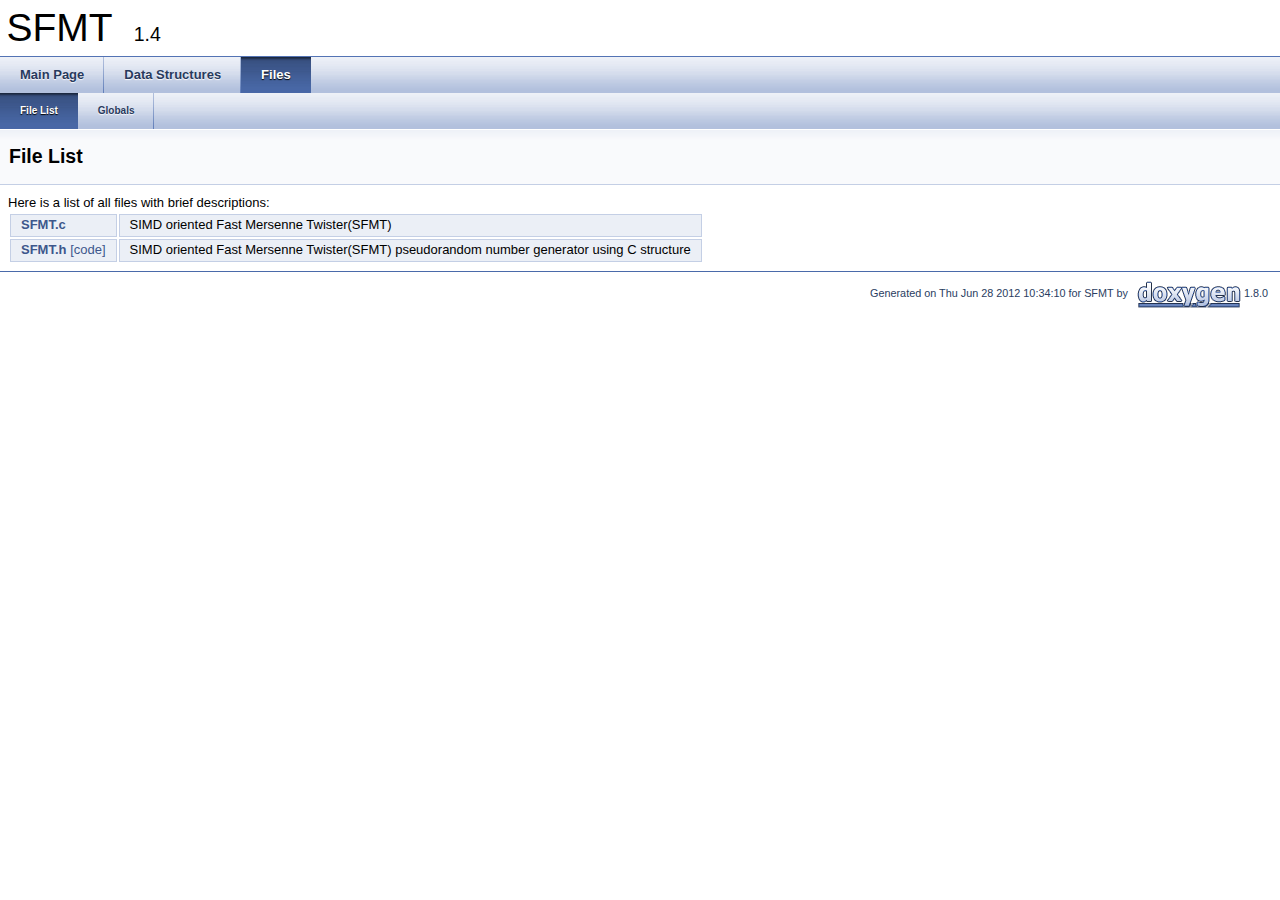
<file: external/SFMT-src-1.4/html/files.html>
<!DOCTYPE html PUBLIC "-//W3C//DTD XHTML 1.0 Transitional//EN" "http://www.w3.org/TR/xhtml1/DTD/xhtml1-transitional.dtd">
<html xmlns="http://www.w3.org/1999/xhtml">
<head>
<meta http-equiv="Content-Type" content="text/xhtml;charset=UTF-8"/>
<meta http-equiv="X-UA-Compatible" content="IE=9"/>
<title>SFMT: File List</title>

<link href="tabs.css" rel="stylesheet" type="text/css"/>
<link href="doxygen.css" rel="stylesheet" type="text/css" />



</head>
<body>
<div id="top"><!-- do not remove this div! -->


<div id="titlearea">
<table cellspacing="0" cellpadding="0">
 <tbody>
 <tr style="height: 56px;">
  
  
  <td style="padding-left: 0.5em;">
   <div id="projectname">SFMT
   &#160;<span id="projectnumber">1.4</span>
   </div>
   
  </td>
  
  
  
 </tr>
 </tbody>
</table>
</div>

<!-- Generated by Doxygen 1.8.0 -->
  <div id="navrow1" class="tabs">
    <ul class="tablist">
      <li><a href="index.html"><span>Main&#160;Page</span></a></li>
      <li><a href="annotated.html"><span>Data&#160;Structures</span></a></li>
      <li class="current"><a href="files.html"><span>Files</span></a></li>
    </ul>
  </div>
  <div id="navrow2" class="tabs2">
    <ul class="tablist">
      <li class="current"><a href="files.html"><span>File&#160;List</span></a></li>
      <li><a href="globals.html"><span>Globals</span></a></li>
    </ul>
  </div>
</div>
<div class="header">
  <div class="headertitle">
<div class="title">File List</div>  </div>
</div><!--header-->
<div class="contents">
<div class="textblock">Here is a list of all files with brief descriptions:</div><table>
  <tr><td class="indexkey"><a class="el" href="_s_f_m_t_8c.html">SFMT.c</a></td><td class="indexvalue">SIMD oriented Fast Mersenne Twister(SFMT) </td></tr>
  <tr><td class="indexkey"><a class="el" href="_s_f_m_t_8h.html">SFMT.h</a> <a href="_s_f_m_t_8h_source.html">[code]</a></td><td class="indexvalue">SIMD oriented Fast Mersenne Twister(SFMT) pseudorandom number generator using C structure </td></tr>
</table>
</div><!-- contents -->


<hr class="footer"/><address class="footer"><small>
Generated on Thu Jun 28 2012 10:34:10 for SFMT by &#160;<a href="http://www.doxygen.org/index.html">
<img class="footer" src="doxygen.png" alt="doxygen"/>
</a> 1.8.0
</small></address>

</body>
</html>
</file>
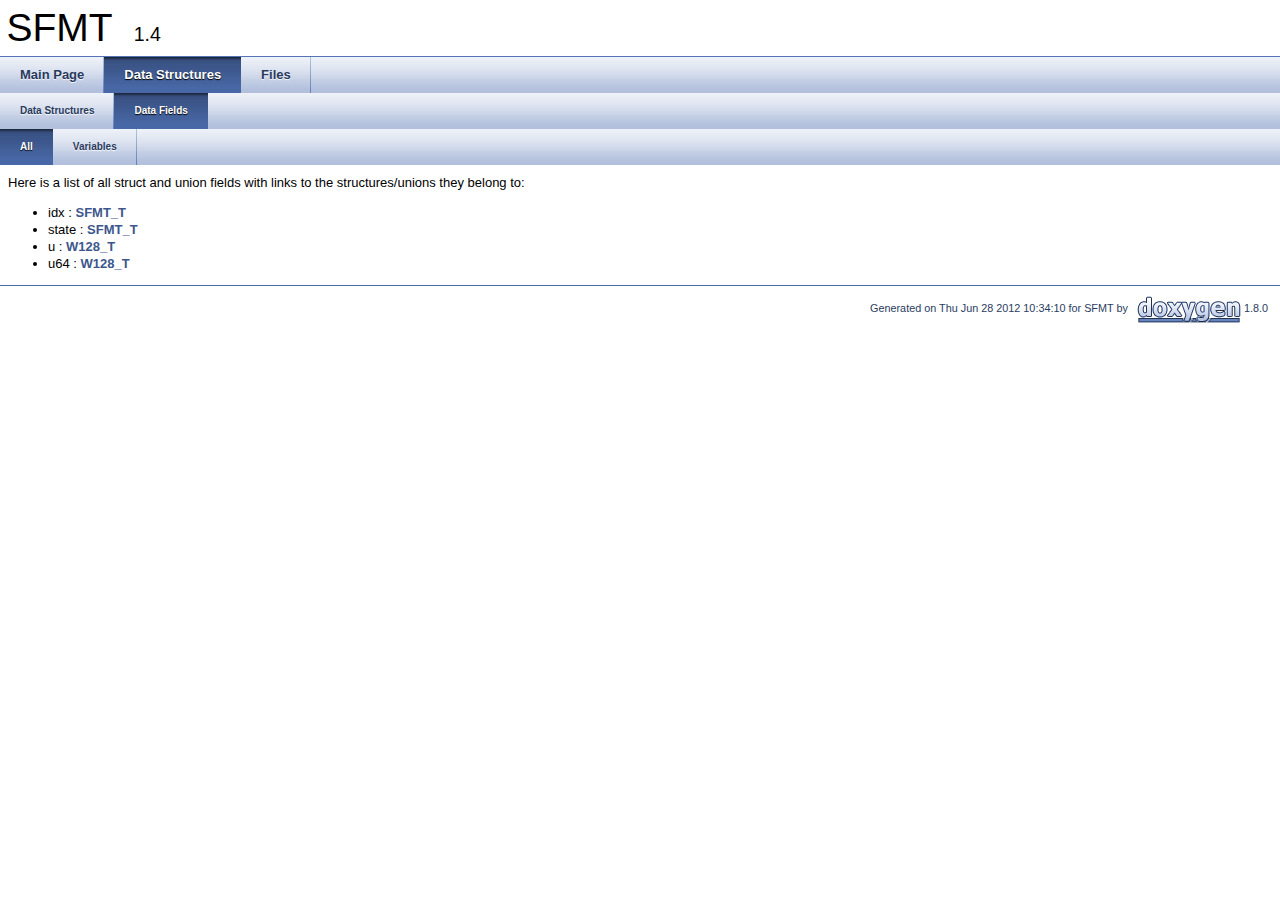
<file: external/SFMT-src-1.4/html/functions.html>
<!DOCTYPE html PUBLIC "-//W3C//DTD XHTML 1.0 Transitional//EN" "http://www.w3.org/TR/xhtml1/DTD/xhtml1-transitional.dtd">
<html xmlns="http://www.w3.org/1999/xhtml">
<head>
<meta http-equiv="Content-Type" content="text/xhtml;charset=UTF-8"/>
<meta http-equiv="X-UA-Compatible" content="IE=9"/>
<title>SFMT: Data Fields</title>

<link href="tabs.css" rel="stylesheet" type="text/css"/>
<link href="doxygen.css" rel="stylesheet" type="text/css" />



</head>
<body>
<div id="top"><!-- do not remove this div! -->


<div id="titlearea">
<table cellspacing="0" cellpadding="0">
 <tbody>
 <tr style="height: 56px;">
  
  
  <td style="padding-left: 0.5em;">
   <div id="projectname">SFMT
   &#160;<span id="projectnumber">1.4</span>
   </div>
   
  </td>
  
  
  
 </tr>
 </tbody>
</table>
</div>

<!-- Generated by Doxygen 1.8.0 -->
  <div id="navrow1" class="tabs">
    <ul class="tablist">
      <li><a href="index.html"><span>Main&#160;Page</span></a></li>
      <li class="current"><a href="annotated.html"><span>Data&#160;Structures</span></a></li>
      <li><a href="files.html"><span>Files</span></a></li>
    </ul>
  </div>
  <div id="navrow2" class="tabs2">
    <ul class="tablist">
      <li><a href="annotated.html"><span>Data&#160;Structures</span></a></li>
      <li class="current"><a href="functions.html"><span>Data&#160;Fields</span></a></li>
    </ul>
  </div>
  <div id="navrow3" class="tabs2">
    <ul class="tablist">
      <li class="current"><a href="functions.html"><span>All</span></a></li>
      <li><a href="functions_vars.html"><span>Variables</span></a></li>
    </ul>
  </div>
</div>
<div class="contents">
<div class="textblock">Here is a list of all struct and union fields with links to the structures/unions they belong to:</div><ul>
<li>idx
: <a class="el" href="struct_s_f_m_t___t.html#adff6ae93dbd68c2f74a96b99367aba24">SFMT_T</a>
</li>
<li>state
: <a class="el" href="struct_s_f_m_t___t.html#a7bf9ad40f20e770d1e703b70248a5386">SFMT_T</a>
</li>
<li>u
: <a class="el" href="union_w128___t.html#a09193c7aed9f152649d36a78792ffd11">W128_T</a>
</li>
<li>u64
: <a class="el" href="union_w128___t.html#ae222444071b31f65e53d6bbc3c3dd39e">W128_T</a>
</li>
</ul>
</div><!-- contents -->


<hr class="footer"/><address class="footer"><small>
Generated on Thu Jun 28 2012 10:34:10 for SFMT by &#160;<a href="http://www.doxygen.org/index.html">
<img class="footer" src="doxygen.png" alt="doxygen"/>
</a> 1.8.0
</small></address>

</body>
</html>
</file>
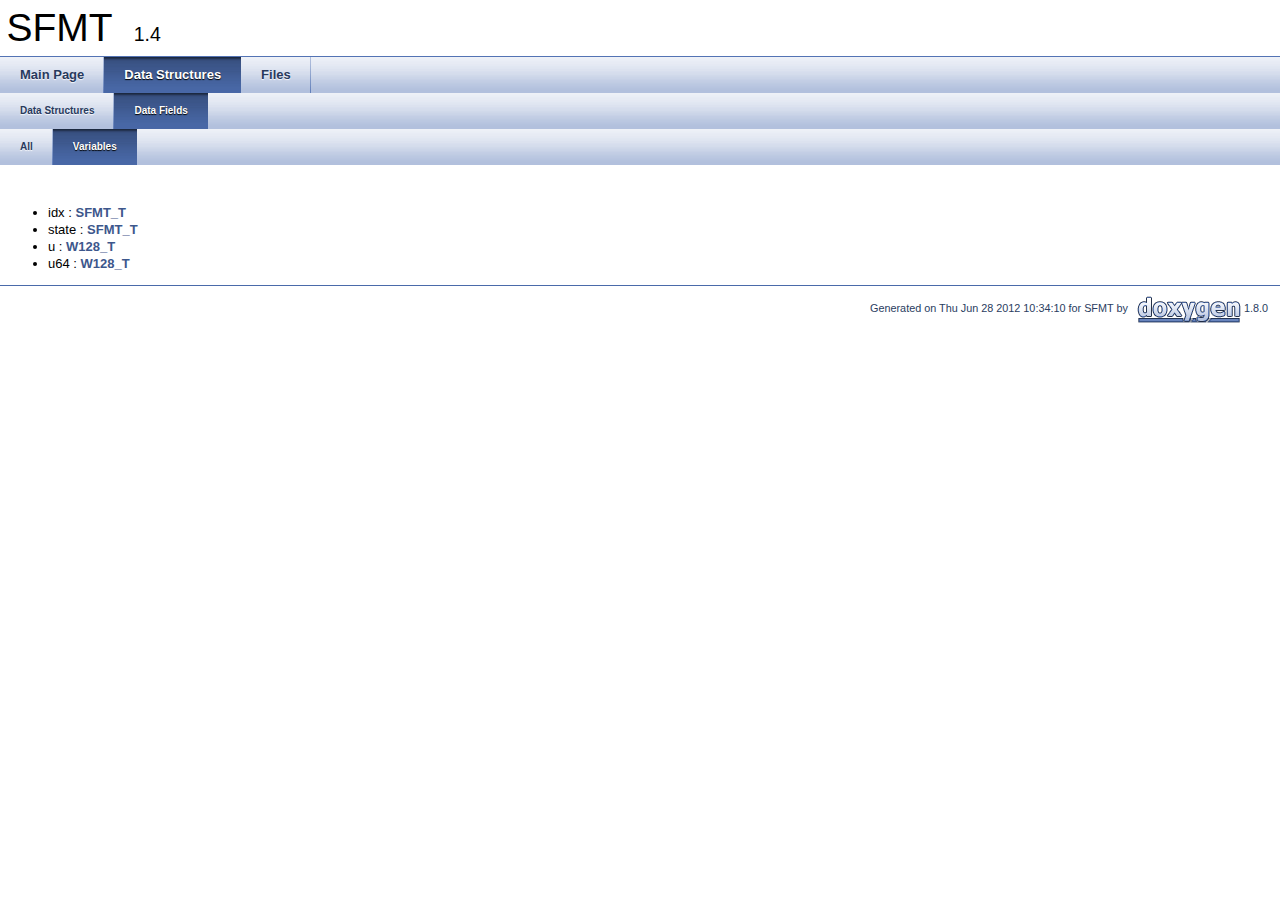
<file: external/SFMT-src-1.4/html/functions_vars.html>
<!DOCTYPE html PUBLIC "-//W3C//DTD XHTML 1.0 Transitional//EN" "http://www.w3.org/TR/xhtml1/DTD/xhtml1-transitional.dtd">
<html xmlns="http://www.w3.org/1999/xhtml">
<head>
<meta http-equiv="Content-Type" content="text/xhtml;charset=UTF-8"/>
<meta http-equiv="X-UA-Compatible" content="IE=9"/>
<title>SFMT: Data Fields - Variables</title>

<link href="tabs.css" rel="stylesheet" type="text/css"/>
<link href="doxygen.css" rel="stylesheet" type="text/css" />



</head>
<body>
<div id="top"><!-- do not remove this div! -->


<div id="titlearea">
<table cellspacing="0" cellpadding="0">
 <tbody>
 <tr style="height: 56px;">
  
  
  <td style="padding-left: 0.5em;">
   <div id="projectname">SFMT
   &#160;<span id="projectnumber">1.4</span>
   </div>
   
  </td>
  
  
  
 </tr>
 </tbody>
</table>
</div>

<!-- Generated by Doxygen 1.8.0 -->
  <div id="navrow1" class="tabs">
    <ul class="tablist">
      <li><a href="index.html"><span>Main&#160;Page</span></a></li>
      <li class="current"><a href="annotated.html"><span>Data&#160;Structures</span></a></li>
      <li><a href="files.html"><span>Files</span></a></li>
    </ul>
  </div>
  <div id="navrow2" class="tabs2">
    <ul class="tablist">
      <li><a href="annotated.html"><span>Data&#160;Structures</span></a></li>
      <li class="current"><a href="functions.html"><span>Data&#160;Fields</span></a></li>
    </ul>
  </div>
  <div id="navrow3" class="tabs2">
    <ul class="tablist">
      <li><a href="functions.html"><span>All</span></a></li>
      <li class="current"><a href="functions_vars.html"><span>Variables</span></a></li>
    </ul>
  </div>
</div>
<div class="contents">
&#160;<ul>
<li>idx
: <a class="el" href="struct_s_f_m_t___t.html#adff6ae93dbd68c2f74a96b99367aba24">SFMT_T</a>
</li>
<li>state
: <a class="el" href="struct_s_f_m_t___t.html#a7bf9ad40f20e770d1e703b70248a5386">SFMT_T</a>
</li>
<li>u
: <a class="el" href="union_w128___t.html#a09193c7aed9f152649d36a78792ffd11">W128_T</a>
</li>
<li>u64
: <a class="el" href="union_w128___t.html#ae222444071b31f65e53d6bbc3c3dd39e">W128_T</a>
</li>
</ul>
</div><!-- contents -->


<hr class="footer"/><address class="footer"><small>
Generated on Thu Jun 28 2012 10:34:10 for SFMT by &#160;<a href="http://www.doxygen.org/index.html">
<img class="footer" src="doxygen.png" alt="doxygen"/>
</a> 1.8.0
</small></address>

</body>
</html>
</file>
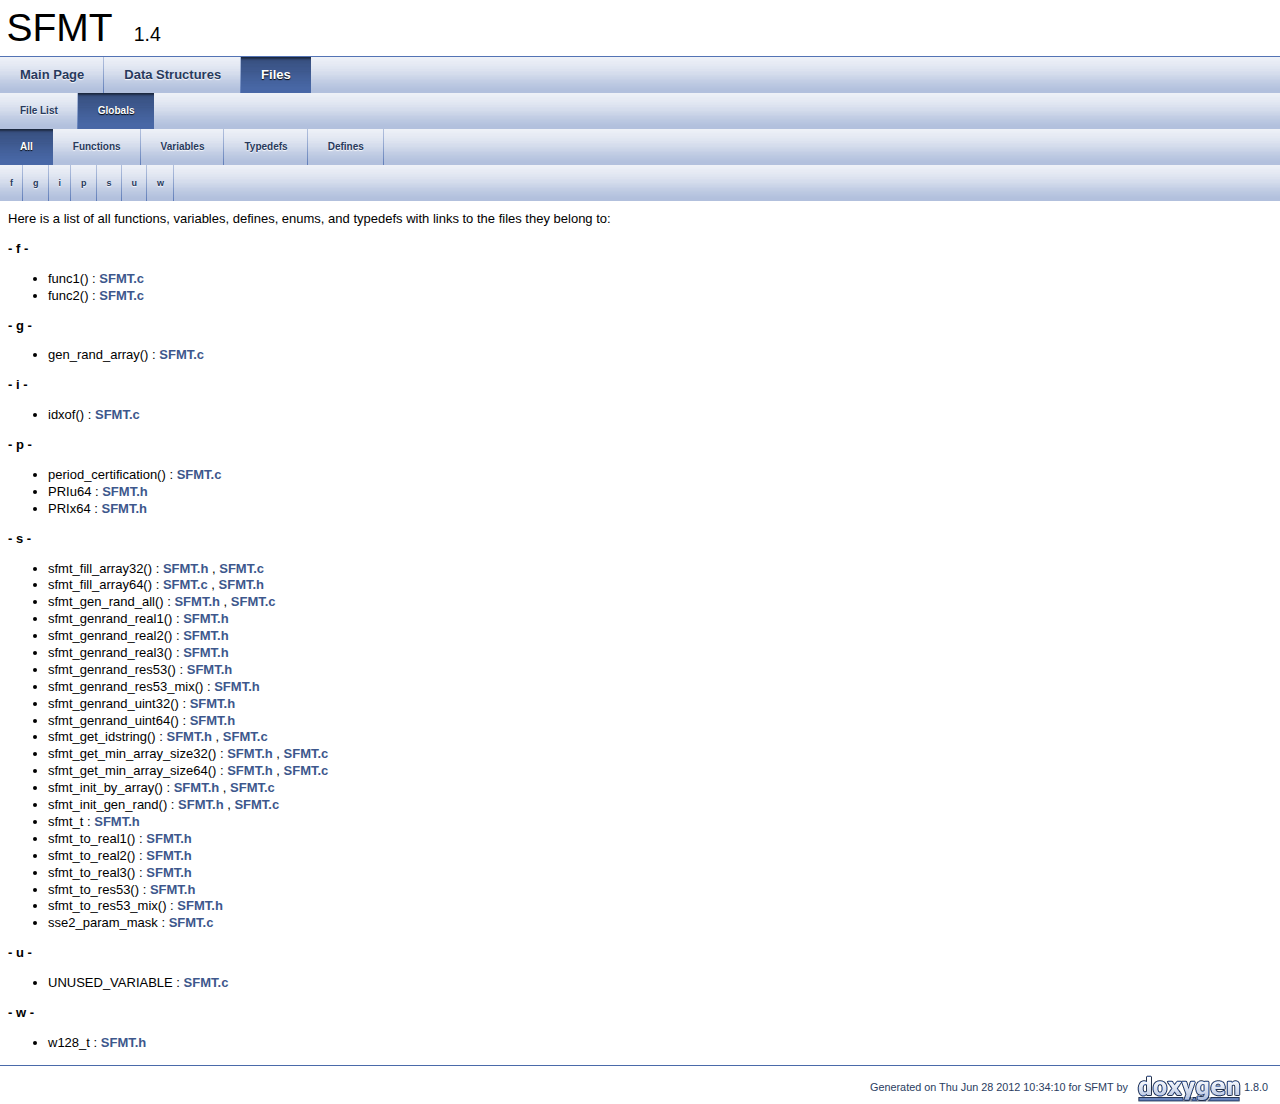
<file: external/SFMT-src-1.4/html/globals.html>
<!DOCTYPE html PUBLIC "-//W3C//DTD XHTML 1.0 Transitional//EN" "http://www.w3.org/TR/xhtml1/DTD/xhtml1-transitional.dtd">
<html xmlns="http://www.w3.org/1999/xhtml">
<head>
<meta http-equiv="Content-Type" content="text/xhtml;charset=UTF-8"/>
<meta http-equiv="X-UA-Compatible" content="IE=9"/>
<title>SFMT: Globals</title>

<link href="tabs.css" rel="stylesheet" type="text/css"/>
<link href="doxygen.css" rel="stylesheet" type="text/css" />



</head>
<body>
<div id="top"><!-- do not remove this div! -->


<div id="titlearea">
<table cellspacing="0" cellpadding="0">
 <tbody>
 <tr style="height: 56px;">
  
  
  <td style="padding-left: 0.5em;">
   <div id="projectname">SFMT
   &#160;<span id="projectnumber">1.4</span>
   </div>
   
  </td>
  
  
  
 </tr>
 </tbody>
</table>
</div>

<!-- Generated by Doxygen 1.8.0 -->
  <div id="navrow1" class="tabs">
    <ul class="tablist">
      <li><a href="index.html"><span>Main&#160;Page</span></a></li>
      <li><a href="annotated.html"><span>Data&#160;Structures</span></a></li>
      <li class="current"><a href="files.html"><span>Files</span></a></li>
    </ul>
  </div>
  <div id="navrow2" class="tabs2">
    <ul class="tablist">
      <li><a href="files.html"><span>File&#160;List</span></a></li>
      <li class="current"><a href="globals.html"><span>Globals</span></a></li>
    </ul>
  </div>
  <div id="navrow3" class="tabs2">
    <ul class="tablist">
      <li class="current"><a href="globals.html"><span>All</span></a></li>
      <li><a href="globals_func.html"><span>Functions</span></a></li>
      <li><a href="globals_vars.html"><span>Variables</span></a></li>
      <li><a href="globals_type.html"><span>Typedefs</span></a></li>
      <li><a href="globals_defs.html"><span>Defines</span></a></li>
    </ul>
  </div>
  <div id="navrow4" class="tabs3">
    <ul class="tablist">
      <li><a href="#index_f"><span>f</span></a></li>
      <li><a href="#index_g"><span>g</span></a></li>
      <li><a href="#index_i"><span>i</span></a></li>
      <li><a href="#index_p"><span>p</span></a></li>
      <li><a href="#index_s"><span>s</span></a></li>
      <li><a href="#index_u"><span>u</span></a></li>
      <li><a href="#index_w"><span>w</span></a></li>
    </ul>
  </div>
</div>
<div class="contents">
<div class="textblock">Here is a list of all functions, variables, defines, enums, and typedefs with links to the files they belong to:</div>

<h3><a class="anchor" id="index_f"></a>- f -</h3><ul>
<li>func1()
: <a class="el" href="_s_f_m_t_8c.html#a4c995d884c911ea326dd7b5dac69df52">SFMT.c</a>
</li>
<li>func2()
: <a class="el" href="_s_f_m_t_8c.html#abbf9b5910c59f1aebf5739f26d87f6a3">SFMT.c</a>
</li>
</ul>


<h3><a class="anchor" id="index_g"></a>- g -</h3><ul>
<li>gen_rand_array()
: <a class="el" href="_s_f_m_t_8c.html#a6bc561a0aa50307534d7e6dd93311d4f">SFMT.c</a>
</li>
</ul>


<h3><a class="anchor" id="index_i"></a>- i -</h3><ul>
<li>idxof()
: <a class="el" href="_s_f_m_t_8c.html#a6ceeab85133c3fd7ec95aa85523ff544">SFMT.c</a>
</li>
</ul>


<h3><a class="anchor" id="index_p"></a>- p -</h3><ul>
<li>period_certification()
: <a class="el" href="_s_f_m_t_8c.html#a1fb62e08a8633bd2e7d7f1e4374b6815">SFMT.c</a>
</li>
<li>PRIu64
: <a class="el" href="_s_f_m_t_8h.html#ac582131d7a7c8ee57e73180d1714f9d5">SFMT.h</a>
</li>
<li>PRIx64
: <a class="el" href="_s_f_m_t_8h.html#aba38357387a474f439428dee1984fc5a">SFMT.h</a>
</li>
</ul>


<h3><a class="anchor" id="index_s"></a>- s -</h3><ul>
<li>sfmt_fill_array32()
: <a class="el" href="_s_f_m_t_8h.html#a04f57c1e9a6b5c0c52ac774a50da6c7e">SFMT.h</a>
, <a class="el" href="_s_f_m_t_8c.html#a04f57c1e9a6b5c0c52ac774a50da6c7e">SFMT.c</a>
</li>
<li>sfmt_fill_array64()
: <a class="el" href="_s_f_m_t_8c.html#ab9d6542bb167426bd35591afd32136af">SFMT.c</a>
, <a class="el" href="_s_f_m_t_8h.html#ab9d6542bb167426bd35591afd32136af">SFMT.h</a>
</li>
<li>sfmt_gen_rand_all()
: <a class="el" href="_s_f_m_t_8h.html#a2224d63688cbf9b1f50c01d5d9bb7f29">SFMT.h</a>
, <a class="el" href="_s_f_m_t_8c.html#a2224d63688cbf9b1f50c01d5d9bb7f29">SFMT.c</a>
</li>
<li>sfmt_genrand_real1()
: <a class="el" href="_s_f_m_t_8h.html#ac8f1ec46b29372bbd2dd311ce2887ebf">SFMT.h</a>
</li>
<li>sfmt_genrand_real2()
: <a class="el" href="_s_f_m_t_8h.html#a3e68d5e08ce1841614dbd93cc4cfa251">SFMT.h</a>
</li>
<li>sfmt_genrand_real3()
: <a class="el" href="_s_f_m_t_8h.html#a89e02c7333287e1ca650c38983ab6dae">SFMT.h</a>
</li>
<li>sfmt_genrand_res53()
: <a class="el" href="_s_f_m_t_8h.html#aa5b6472af111363e237ae022f6a9ef48">SFMT.h</a>
</li>
<li>sfmt_genrand_res53_mix()
: <a class="el" href="_s_f_m_t_8h.html#a6b92b2435f0182f5fa19f94bb7986d74">SFMT.h</a>
</li>
<li>sfmt_genrand_uint32()
: <a class="el" href="_s_f_m_t_8h.html#a320ad3d4b201c8b5525871b5d4c9d110">SFMT.h</a>
</li>
<li>sfmt_genrand_uint64()
: <a class="el" href="_s_f_m_t_8h.html#ae99df9ac1b48be1370492d448504b717">SFMT.h</a>
</li>
<li>sfmt_get_idstring()
: <a class="el" href="_s_f_m_t_8h.html#a6454ae6ac89dbaa2fd5db79be99dd408">SFMT.h</a>
, <a class="el" href="_s_f_m_t_8c.html#a6454ae6ac89dbaa2fd5db79be99dd408">SFMT.c</a>
</li>
<li>sfmt_get_min_array_size32()
: <a class="el" href="_s_f_m_t_8h.html#a4a0698581c5ce4fdb269f814fd438a5f">SFMT.h</a>
, <a class="el" href="_s_f_m_t_8c.html#a4a0698581c5ce4fdb269f814fd438a5f">SFMT.c</a>
</li>
<li>sfmt_get_min_array_size64()
: <a class="el" href="_s_f_m_t_8h.html#a22ebb5ab2cf7e28d2bcf21ffffcc7e39">SFMT.h</a>
, <a class="el" href="_s_f_m_t_8c.html#a22ebb5ab2cf7e28d2bcf21ffffcc7e39">SFMT.c</a>
</li>
<li>sfmt_init_by_array()
: <a class="el" href="_s_f_m_t_8h.html#a28f357a6d2a9cd74cec3c9d458e58475">SFMT.h</a>
, <a class="el" href="_s_f_m_t_8c.html#a28f357a6d2a9cd74cec3c9d458e58475">SFMT.c</a>
</li>
<li>sfmt_init_gen_rand()
: <a class="el" href="_s_f_m_t_8h.html#a674d820db863265836ef9cb203aa4130">SFMT.h</a>
, <a class="el" href="_s_f_m_t_8c.html#a674d820db863265836ef9cb203aa4130">SFMT.c</a>
</li>
<li>sfmt_t
: <a class="el" href="_s_f_m_t_8h.html#a786e4a6ba82d3cb2f62241d6351d973f">SFMT.h</a>
</li>
<li>sfmt_to_real1()
: <a class="el" href="_s_f_m_t_8h.html#a29ed9f4537b9e617737dc32585636000">SFMT.h</a>
</li>
<li>sfmt_to_real2()
: <a class="el" href="_s_f_m_t_8h.html#a4caa47d7e18ec69f30a56f9390fda3e7">SFMT.h</a>
</li>
<li>sfmt_to_real3()
: <a class="el" href="_s_f_m_t_8h.html#a48d93f237f52b2a149ab0d683527aa9c">SFMT.h</a>
</li>
<li>sfmt_to_res53()
: <a class="el" href="_s_f_m_t_8h.html#abd5780d6ef5e9836a63e555e9f7da940">SFMT.h</a>
</li>
<li>sfmt_to_res53_mix()
: <a class="el" href="_s_f_m_t_8h.html#a686d9c9d19ba29e0890abd2127f46339">SFMT.h</a>
</li>
<li>sse2_param_mask
: <a class="el" href="_s_f_m_t_8c.html#a37c6c31e28f6abce2614edb5f7124eec">SFMT.c</a>
</li>
</ul>


<h3><a class="anchor" id="index_u"></a>- u -</h3><ul>
<li>UNUSED_VARIABLE
: <a class="el" href="_s_f_m_t_8c.html#a4048bf3892868ded8a28f8cbdd339c09">SFMT.c</a>
</li>
</ul>


<h3><a class="anchor" id="index_w"></a>- w -</h3><ul>
<li>w128_t
: <a class="el" href="_s_f_m_t_8h.html#ab1ee414cba9ca0f33a3716e7a92c2b79">SFMT.h</a>
</li>
</ul>
</div><!-- contents -->


<hr class="footer"/><address class="footer"><small>
Generated on Thu Jun 28 2012 10:34:10 for SFMT by &#160;<a href="http://www.doxygen.org/index.html">
<img class="footer" src="doxygen.png" alt="doxygen"/>
</a> 1.8.0
</small></address>

</body>
</html>
</file>
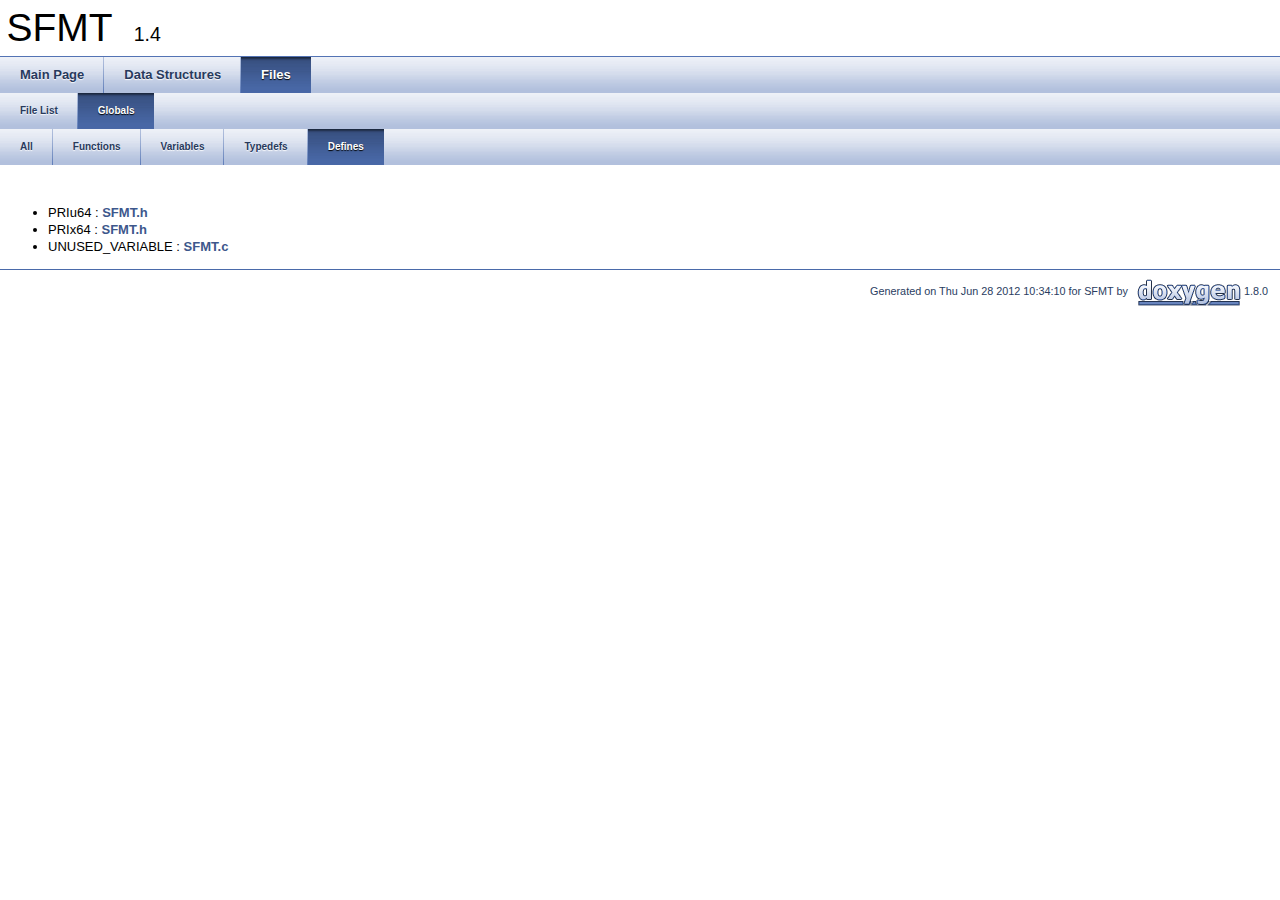
<file: external/SFMT-src-1.4/html/globals_defs.html>
<!DOCTYPE html PUBLIC "-//W3C//DTD XHTML 1.0 Transitional//EN" "http://www.w3.org/TR/xhtml1/DTD/xhtml1-transitional.dtd">
<html xmlns="http://www.w3.org/1999/xhtml">
<head>
<meta http-equiv="Content-Type" content="text/xhtml;charset=UTF-8"/>
<meta http-equiv="X-UA-Compatible" content="IE=9"/>
<title>SFMT: Globals</title>

<link href="tabs.css" rel="stylesheet" type="text/css"/>
<link href="doxygen.css" rel="stylesheet" type="text/css" />



</head>
<body>
<div id="top"><!-- do not remove this div! -->


<div id="titlearea">
<table cellspacing="0" cellpadding="0">
 <tbody>
 <tr style="height: 56px;">
  
  
  <td style="padding-left: 0.5em;">
   <div id="projectname">SFMT
   &#160;<span id="projectnumber">1.4</span>
   </div>
   
  </td>
  
  
  
 </tr>
 </tbody>
</table>
</div>

<!-- Generated by Doxygen 1.8.0 -->
  <div id="navrow1" class="tabs">
    <ul class="tablist">
      <li><a href="index.html"><span>Main&#160;Page</span></a></li>
      <li><a href="annotated.html"><span>Data&#160;Structures</span></a></li>
      <li class="current"><a href="files.html"><span>Files</span></a></li>
    </ul>
  </div>
  <div id="navrow2" class="tabs2">
    <ul class="tablist">
      <li><a href="files.html"><span>File&#160;List</span></a></li>
      <li class="current"><a href="globals.html"><span>Globals</span></a></li>
    </ul>
  </div>
  <div id="navrow3" class="tabs2">
    <ul class="tablist">
      <li><a href="globals.html"><span>All</span></a></li>
      <li><a href="globals_func.html"><span>Functions</span></a></li>
      <li><a href="globals_vars.html"><span>Variables</span></a></li>
      <li><a href="globals_type.html"><span>Typedefs</span></a></li>
      <li class="current"><a href="globals_defs.html"><span>Defines</span></a></li>
    </ul>
  </div>
</div>
<div class="contents">
&#160;<ul>
<li>PRIu64
: <a class="el" href="_s_f_m_t_8h.html#ac582131d7a7c8ee57e73180d1714f9d5">SFMT.h</a>
</li>
<li>PRIx64
: <a class="el" href="_s_f_m_t_8h.html#aba38357387a474f439428dee1984fc5a">SFMT.h</a>
</li>
<li>UNUSED_VARIABLE
: <a class="el" href="_s_f_m_t_8c.html#a4048bf3892868ded8a28f8cbdd339c09">SFMT.c</a>
</li>
</ul>
</div><!-- contents -->


<hr class="footer"/><address class="footer"><small>
Generated on Thu Jun 28 2012 10:34:10 for SFMT by &#160;<a href="http://www.doxygen.org/index.html">
<img class="footer" src="doxygen.png" alt="doxygen"/>
</a> 1.8.0
</small></address>

</body>
</html>
</file>
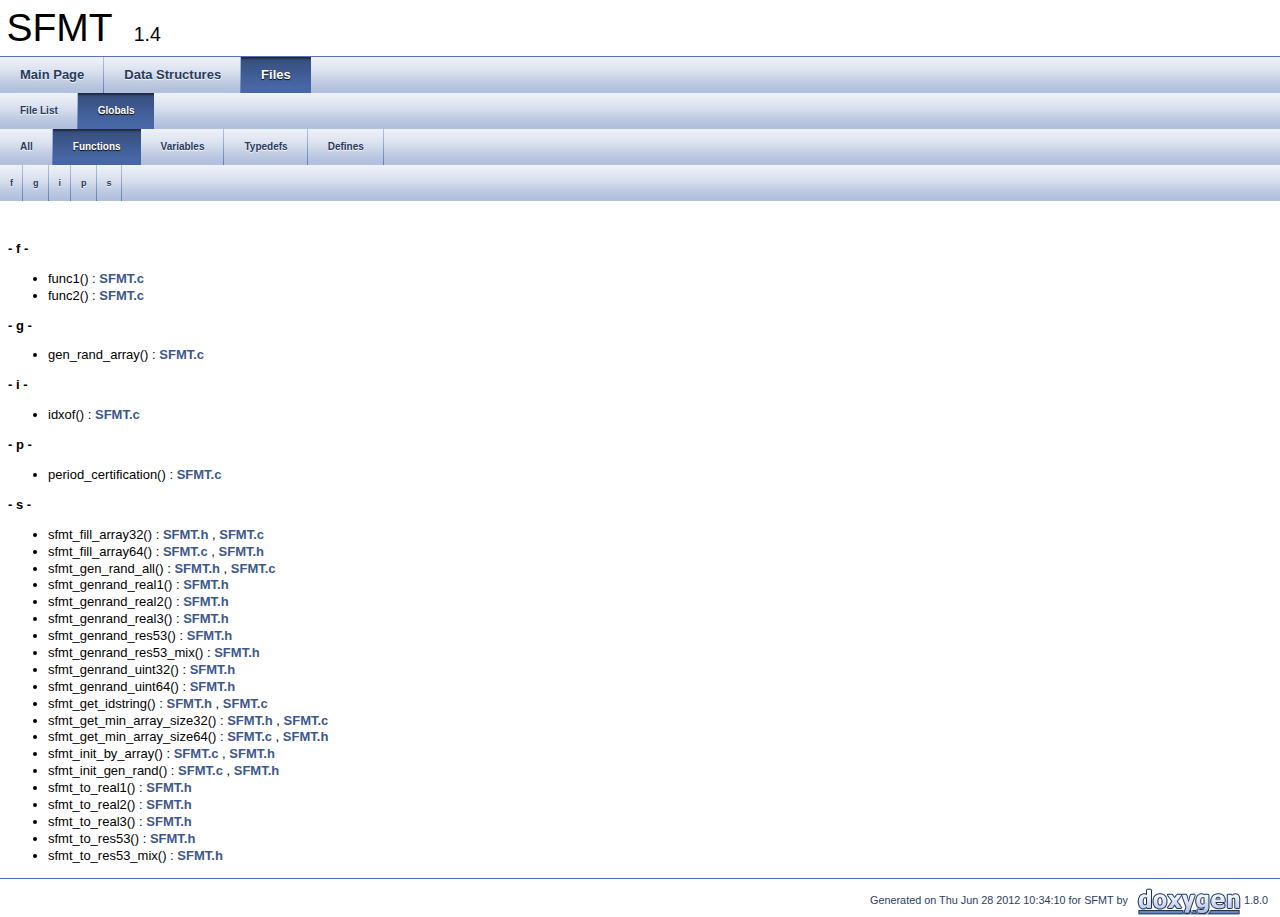
<file: external/SFMT-src-1.4/html/globals_func.html>
<!DOCTYPE html PUBLIC "-//W3C//DTD XHTML 1.0 Transitional//EN" "http://www.w3.org/TR/xhtml1/DTD/xhtml1-transitional.dtd">
<html xmlns="http://www.w3.org/1999/xhtml">
<head>
<meta http-equiv="Content-Type" content="text/xhtml;charset=UTF-8"/>
<meta http-equiv="X-UA-Compatible" content="IE=9"/>
<title>SFMT: Globals</title>

<link href="tabs.css" rel="stylesheet" type="text/css"/>
<link href="doxygen.css" rel="stylesheet" type="text/css" />



</head>
<body>
<div id="top"><!-- do not remove this div! -->


<div id="titlearea">
<table cellspacing="0" cellpadding="0">
 <tbody>
 <tr style="height: 56px;">
  
  
  <td style="padding-left: 0.5em;">
   <div id="projectname">SFMT
   &#160;<span id="projectnumber">1.4</span>
   </div>
   
  </td>
  
  
  
 </tr>
 </tbody>
</table>
</div>

<!-- Generated by Doxygen 1.8.0 -->
  <div id="navrow1" class="tabs">
    <ul class="tablist">
      <li><a href="index.html"><span>Main&#160;Page</span></a></li>
      <li><a href="annotated.html"><span>Data&#160;Structures</span></a></li>
      <li class="current"><a href="files.html"><span>Files</span></a></li>
    </ul>
  </div>
  <div id="navrow2" class="tabs2">
    <ul class="tablist">
      <li><a href="files.html"><span>File&#160;List</span></a></li>
      <li class="current"><a href="globals.html"><span>Globals</span></a></li>
    </ul>
  </div>
  <div id="navrow3" class="tabs2">
    <ul class="tablist">
      <li><a href="globals.html"><span>All</span></a></li>
      <li class="current"><a href="globals_func.html"><span>Functions</span></a></li>
      <li><a href="globals_vars.html"><span>Variables</span></a></li>
      <li><a href="globals_type.html"><span>Typedefs</span></a></li>
      <li><a href="globals_defs.html"><span>Defines</span></a></li>
    </ul>
  </div>
  <div id="navrow4" class="tabs3">
    <ul class="tablist">
      <li><a href="#index_f"><span>f</span></a></li>
      <li><a href="#index_g"><span>g</span></a></li>
      <li><a href="#index_i"><span>i</span></a></li>
      <li><a href="#index_p"><span>p</span></a></li>
      <li><a href="#index_s"><span>s</span></a></li>
    </ul>
  </div>
</div>
<div class="contents">
&#160;

<h3><a class="anchor" id="index_f"></a>- f -</h3><ul>
<li>func1()
: <a class="el" href="_s_f_m_t_8c.html#a4c995d884c911ea326dd7b5dac69df52">SFMT.c</a>
</li>
<li>func2()
: <a class="el" href="_s_f_m_t_8c.html#abbf9b5910c59f1aebf5739f26d87f6a3">SFMT.c</a>
</li>
</ul>


<h3><a class="anchor" id="index_g"></a>- g -</h3><ul>
<li>gen_rand_array()
: <a class="el" href="_s_f_m_t_8c.html#a6bc561a0aa50307534d7e6dd93311d4f">SFMT.c</a>
</li>
</ul>


<h3><a class="anchor" id="index_i"></a>- i -</h3><ul>
<li>idxof()
: <a class="el" href="_s_f_m_t_8c.html#a6ceeab85133c3fd7ec95aa85523ff544">SFMT.c</a>
</li>
</ul>


<h3><a class="anchor" id="index_p"></a>- p -</h3><ul>
<li>period_certification()
: <a class="el" href="_s_f_m_t_8c.html#a1fb62e08a8633bd2e7d7f1e4374b6815">SFMT.c</a>
</li>
</ul>


<h3><a class="anchor" id="index_s"></a>- s -</h3><ul>
<li>sfmt_fill_array32()
: <a class="el" href="_s_f_m_t_8h.html#a04f57c1e9a6b5c0c52ac774a50da6c7e">SFMT.h</a>
, <a class="el" href="_s_f_m_t_8c.html#a04f57c1e9a6b5c0c52ac774a50da6c7e">SFMT.c</a>
</li>
<li>sfmt_fill_array64()
: <a class="el" href="_s_f_m_t_8c.html#ab9d6542bb167426bd35591afd32136af">SFMT.c</a>
, <a class="el" href="_s_f_m_t_8h.html#ab9d6542bb167426bd35591afd32136af">SFMT.h</a>
</li>
<li>sfmt_gen_rand_all()
: <a class="el" href="_s_f_m_t_8h.html#a2224d63688cbf9b1f50c01d5d9bb7f29">SFMT.h</a>
, <a class="el" href="_s_f_m_t_8c.html#a2224d63688cbf9b1f50c01d5d9bb7f29">SFMT.c</a>
</li>
<li>sfmt_genrand_real1()
: <a class="el" href="_s_f_m_t_8h.html#ac8f1ec46b29372bbd2dd311ce2887ebf">SFMT.h</a>
</li>
<li>sfmt_genrand_real2()
: <a class="el" href="_s_f_m_t_8h.html#a3e68d5e08ce1841614dbd93cc4cfa251">SFMT.h</a>
</li>
<li>sfmt_genrand_real3()
: <a class="el" href="_s_f_m_t_8h.html#a89e02c7333287e1ca650c38983ab6dae">SFMT.h</a>
</li>
<li>sfmt_genrand_res53()
: <a class="el" href="_s_f_m_t_8h.html#aa5b6472af111363e237ae022f6a9ef48">SFMT.h</a>
</li>
<li>sfmt_genrand_res53_mix()
: <a class="el" href="_s_f_m_t_8h.html#a6b92b2435f0182f5fa19f94bb7986d74">SFMT.h</a>
</li>
<li>sfmt_genrand_uint32()
: <a class="el" href="_s_f_m_t_8h.html#a320ad3d4b201c8b5525871b5d4c9d110">SFMT.h</a>
</li>
<li>sfmt_genrand_uint64()
: <a class="el" href="_s_f_m_t_8h.html#ae99df9ac1b48be1370492d448504b717">SFMT.h</a>
</li>
<li>sfmt_get_idstring()
: <a class="el" href="_s_f_m_t_8h.html#a6454ae6ac89dbaa2fd5db79be99dd408">SFMT.h</a>
, <a class="el" href="_s_f_m_t_8c.html#a6454ae6ac89dbaa2fd5db79be99dd408">SFMT.c</a>
</li>
<li>sfmt_get_min_array_size32()
: <a class="el" href="_s_f_m_t_8h.html#a4a0698581c5ce4fdb269f814fd438a5f">SFMT.h</a>
, <a class="el" href="_s_f_m_t_8c.html#a4a0698581c5ce4fdb269f814fd438a5f">SFMT.c</a>
</li>
<li>sfmt_get_min_array_size64()
: <a class="el" href="_s_f_m_t_8c.html#a22ebb5ab2cf7e28d2bcf21ffffcc7e39">SFMT.c</a>
, <a class="el" href="_s_f_m_t_8h.html#a22ebb5ab2cf7e28d2bcf21ffffcc7e39">SFMT.h</a>
</li>
<li>sfmt_init_by_array()
: <a class="el" href="_s_f_m_t_8c.html#a28f357a6d2a9cd74cec3c9d458e58475">SFMT.c</a>
, <a class="el" href="_s_f_m_t_8h.html#a28f357a6d2a9cd74cec3c9d458e58475">SFMT.h</a>
</li>
<li>sfmt_init_gen_rand()
: <a class="el" href="_s_f_m_t_8c.html#a674d820db863265836ef9cb203aa4130">SFMT.c</a>
, <a class="el" href="_s_f_m_t_8h.html#a674d820db863265836ef9cb203aa4130">SFMT.h</a>
</li>
<li>sfmt_to_real1()
: <a class="el" href="_s_f_m_t_8h.html#a29ed9f4537b9e617737dc32585636000">SFMT.h</a>
</li>
<li>sfmt_to_real2()
: <a class="el" href="_s_f_m_t_8h.html#a4caa47d7e18ec69f30a56f9390fda3e7">SFMT.h</a>
</li>
<li>sfmt_to_real3()
: <a class="el" href="_s_f_m_t_8h.html#a48d93f237f52b2a149ab0d683527aa9c">SFMT.h</a>
</li>
<li>sfmt_to_res53()
: <a class="el" href="_s_f_m_t_8h.html#abd5780d6ef5e9836a63e555e9f7da940">SFMT.h</a>
</li>
<li>sfmt_to_res53_mix()
: <a class="el" href="_s_f_m_t_8h.html#a686d9c9d19ba29e0890abd2127f46339">SFMT.h</a>
</li>
</ul>
</div><!-- contents -->


<hr class="footer"/><address class="footer"><small>
Generated on Thu Jun 28 2012 10:34:10 for SFMT by &#160;<a href="http://www.doxygen.org/index.html">
<img class="footer" src="doxygen.png" alt="doxygen"/>
</a> 1.8.0
</small></address>

</body>
</html>
</file>
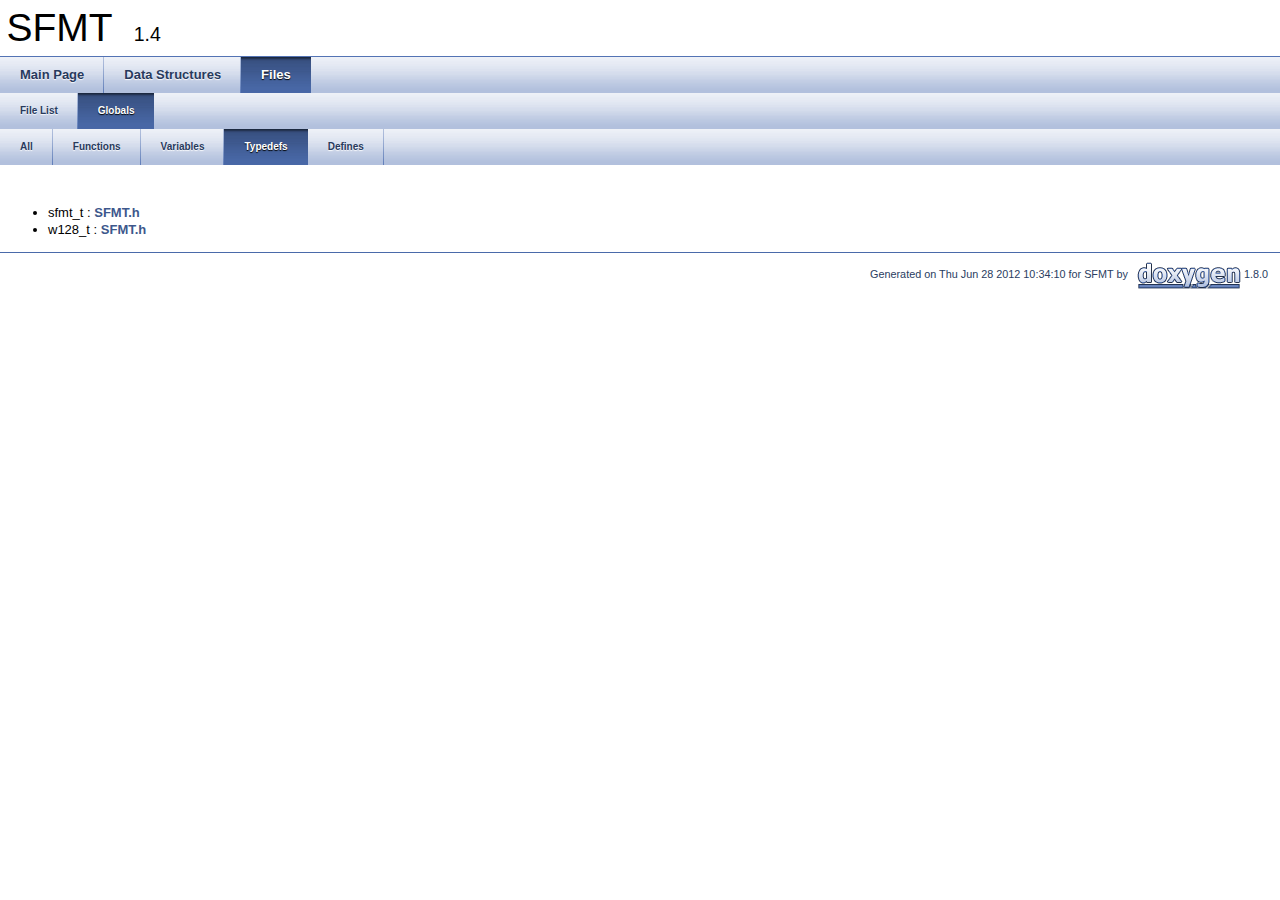
<file: external/SFMT-src-1.4/html/globals_type.html>
<!DOCTYPE html PUBLIC "-//W3C//DTD XHTML 1.0 Transitional//EN" "http://www.w3.org/TR/xhtml1/DTD/xhtml1-transitional.dtd">
<html xmlns="http://www.w3.org/1999/xhtml">
<head>
<meta http-equiv="Content-Type" content="text/xhtml;charset=UTF-8"/>
<meta http-equiv="X-UA-Compatible" content="IE=9"/>
<title>SFMT: Globals</title>

<link href="tabs.css" rel="stylesheet" type="text/css"/>
<link href="doxygen.css" rel="stylesheet" type="text/css" />



</head>
<body>
<div id="top"><!-- do not remove this div! -->


<div id="titlearea">
<table cellspacing="0" cellpadding="0">
 <tbody>
 <tr style="height: 56px;">
  
  
  <td style="padding-left: 0.5em;">
   <div id="projectname">SFMT
   &#160;<span id="projectnumber">1.4</span>
   </div>
   
  </td>
  
  
  
 </tr>
 </tbody>
</table>
</div>

<!-- Generated by Doxygen 1.8.0 -->
  <div id="navrow1" class="tabs">
    <ul class="tablist">
      <li><a href="index.html"><span>Main&#160;Page</span></a></li>
      <li><a href="annotated.html"><span>Data&#160;Structures</span></a></li>
      <li class="current"><a href="files.html"><span>Files</span></a></li>
    </ul>
  </div>
  <div id="navrow2" class="tabs2">
    <ul class="tablist">
      <li><a href="files.html"><span>File&#160;List</span></a></li>
      <li class="current"><a href="globals.html"><span>Globals</span></a></li>
    </ul>
  </div>
  <div id="navrow3" class="tabs2">
    <ul class="tablist">
      <li><a href="globals.html"><span>All</span></a></li>
      <li><a href="globals_func.html"><span>Functions</span></a></li>
      <li><a href="globals_vars.html"><span>Variables</span></a></li>
      <li class="current"><a href="globals_type.html"><span>Typedefs</span></a></li>
      <li><a href="globals_defs.html"><span>Defines</span></a></li>
    </ul>
  </div>
</div>
<div class="contents">
&#160;<ul>
<li>sfmt_t
: <a class="el" href="_s_f_m_t_8h.html#a786e4a6ba82d3cb2f62241d6351d973f">SFMT.h</a>
</li>
<li>w128_t
: <a class="el" href="_s_f_m_t_8h.html#ab1ee414cba9ca0f33a3716e7a92c2b79">SFMT.h</a>
</li>
</ul>
</div><!-- contents -->


<hr class="footer"/><address class="footer"><small>
Generated on Thu Jun 28 2012 10:34:10 for SFMT by &#160;<a href="http://www.doxygen.org/index.html">
<img class="footer" src="doxygen.png" alt="doxygen"/>
</a> 1.8.0
</small></address>

</body>
</html>
</file>
<file: external/SFMT-src-1.4/html/tabs.css>
.tabs, .tabs2, .tabs3 {
    background-image: url('tab_b.png');
    width: 100%;
    z-index: 101;
    font-size: 13px;
}

.tabs2 {
    font-size: 10px;
}
.tabs3 {
    font-size: 9px;
}

.tablist {
    margin: 0;
    padding: 0;
    display: table;
}

.tablist li {
    float: left;
    display: table-cell;
    background-image: url('tab_b.png');
    line-height: 36px;
    list-style: none;
}

.tablist a {
    display: block;
    padding: 0 20px;
    font-weight: bold;
    background-image:url('tab_s.png');
    background-repeat:no-repeat;
    background-position:right;
    color: #283A5D;
    text-shadow: 0px 1px 1px rgba(255, 255, 255, 0.9);
    text-decoration: none;
    outline: none;
}

.tabs3 .tablist a {
    padding: 0 10px;
}

.tablist a:hover {
    background-image: url('tab_h.png');
    background-repeat:repeat-x;
    color: #fff;
    text-shadow: 0px 1px 1px rgba(0, 0, 0, 1.0);
    text-decoration: none;
}

.tablist li.current a {
    background-image: url('tab_a.png');
    background-repeat:repeat-x;
    color: #fff;
    text-shadow: 0px 1px 1px rgba(0, 0, 0, 1.0);
}
</file>
<file: external/SFMT-src-1.4/html/doxygen.css>
/* The standard CSS for doxygen */

body, table, div, p, dl {
	font-family: Lucida Grande, Verdana, Geneva, Arial, sans-serif;
	font-size: 13px;
	line-height: 1.3;
}

/* @group Heading Levels */

h1 {
	font-size: 150%;
}

.title {
	font-size: 150%;
	font-weight: bold;
	margin: 10px 2px;
}

h2 {
	font-size: 120%;
}

h3 {
	font-size: 100%;
}

dt {
	font-weight: bold;
}

div.multicol {
	-moz-column-gap: 1em;
	-webkit-column-gap: 1em;
	-moz-column-count: 3;
	-webkit-column-count: 3;
}

p.startli, p.startdd, p.starttd {
	margin-top: 2px;
}

p.endli {
	margin-bottom: 0px;
}

p.enddd {
	margin-bottom: 4px;
}

p.endtd {
	margin-bottom: 2px;
}

/* @end */

caption {
	font-weight: bold;
}

span.legend {
        font-size: 70%;
        text-align: center;
}

h3.version {
        font-size: 90%;
        text-align: center;
}

div.qindex, div.navtab{
	background-color: #EBEFF6;
	border: 1px solid #A3B4D7;
	text-align: center;
}

div.qindex, div.navpath {
	width: 100%;
	line-height: 140%;
}

div.navtab {
	margin-right: 15px;
}

/* @group Link Styling */

a {
	color: #3D578C;
	font-weight: normal;
	text-decoration: none;
}

.contents a:visited {
	color: #4665A2;
}

a:hover {
	text-decoration: underline;
}

a.qindex {
	font-weight: bold;
}

a.qindexHL {
	font-weight: bold;
	background-color: #9CAFD4;
	color: #ffffff;
	border: 1px double #869DCA;
}

.contents a.qindexHL:visited {
        color: #ffffff;
}

a.el {
	font-weight: bold;
}

a.elRef {
}

a.code, a.code:visited {
	color: #4665A2; 
}

a.codeRef, a.codeRef:visited {
	color: #4665A2; 
}

/* @end */

dl.el {
	margin-left: -1cm;
}

.fragment {
	font-family: monospace, fixed;
	font-size: 105%;
}

pre.fragment {
	border: 1px solid #C4CFE5;
	background-color: #FBFCFD;
	padding: 4px 6px;
	margin: 4px 8px 4px 2px;
	overflow: auto;
	word-wrap: break-word;
	font-size:  9pt;
	line-height: 125%;
}

div.ah {
	background-color: black;
	font-weight: bold;
	color: #ffffff;
	margin-bottom: 3px;
	margin-top: 3px;
	padding: 0.2em;
	border: solid thin #333;
	border-radius: 0.5em;
	-webkit-border-radius: .5em;
	-moz-border-radius: .5em;
	box-shadow: 2px 2px 3px #999;
	-webkit-box-shadow: 2px 2px 3px #999;
	-moz-box-shadow: rgba(0, 0, 0, 0.15) 2px 2px 2px;
	background-image: -webkit-gradient(linear, left top, left bottom, from(#eee), to(#000),color-stop(0.3, #444));
	background-image: -moz-linear-gradient(center top, #eee 0%, #444 40%, #000);
}

div.groupHeader {
	margin-left: 16px;
	margin-top: 12px;
	font-weight: bold;
}

div.groupText {
	margin-left: 16px;
	font-style: italic;
}

body {
	background-color: white;
	color: black;
        margin: 0;
}

div.contents {
	margin-top: 10px;
	margin-left: 8px;
	margin-right: 8px;
}

td.indexkey {
	background-color: #EBEFF6;
	font-weight: bold;
	border: 1px solid #C4CFE5;
	margin: 2px 0px 2px 0;
	padding: 2px 10px;
        white-space: nowrap;
        vertical-align: top;
}

td.indexvalue {
	background-color: #EBEFF6;
	border: 1px solid #C4CFE5;
	padding: 2px 10px;
	margin: 2px 0px;
}

tr.memlist {
	background-color: #EEF1F7;
}

p.formulaDsp {
	text-align: center;
}

img.formulaDsp {
	
}

img.formulaInl {
	vertical-align: middle;
}

div.center {
	text-align: center;
        margin-top: 0px;
        margin-bottom: 0px;
        padding: 0px;
}

div.center img {
	border: 0px;
}

address.footer {
	text-align: right;
	padding-right: 12px;
}

img.footer {
	border: 0px;
	vertical-align: middle;
}

/* @group Code Colorization */

span.keyword {
	color: #008000
}

span.keywordtype {
	color: #604020
}

span.keywordflow {
	color: #e08000
}

span.comment {
	color: #800000
}

span.preprocessor {
	color: #806020
}

span.stringliteral {
	color: #002080
}

span.charliteral {
	color: #008080
}

span.vhdldigit { 
	color: #ff00ff 
}

span.vhdlchar { 
	color: #000000 
}

span.vhdlkeyword { 
	color: #700070 
}

span.vhdllogic { 
	color: #ff0000 
}

blockquote {
        background-color: #F7F8FB;
        border-left: 2px solid #9CAFD4;
        margin: 0 24px 0 4px;
        padding: 0 12px 0 16px;
}

/* @end */

/*
.search {
	color: #003399;
	font-weight: bold;
}

form.search {
	margin-bottom: 0px;
	margin-top: 0px;
}

input.search {
	font-size: 75%;
	color: #000080;
	font-weight: normal;
	background-color: #e8eef2;
}
*/

td.tiny {
	font-size: 75%;
}

.dirtab {
	padding: 4px;
	border-collapse: collapse;
	border: 1px solid #A3B4D7;
}

th.dirtab {
	background: #EBEFF6;
	font-weight: bold;
}

hr {
	height: 0px;
	border: none;
	border-top: 1px solid #4A6AAA;
}

hr.footer {
	height: 1px;
}

/* @group Member Descriptions */

table.memberdecls {
	border-spacing: 0px;
	padding: 0px;
}

.mdescLeft, .mdescRight,
.memItemLeft, .memItemRight,
.memTemplItemLeft, .memTemplItemRight, .memTemplParams {
	background-color: #F9FAFC;
	border: none;
	margin: 4px;
	padding: 1px 0 0 8px;
}

.mdescLeft, .mdescRight {
	padding: 0px 8px 4px 8px;
	color: #555;
}

.memItemLeft, .memItemRight, .memTemplParams {
	border-top: 1px solid #C4CFE5;
}

.memItemLeft, .memTemplItemLeft {
        white-space: nowrap;
}

.memItemRight {
	width: 100%;
}

.memTemplParams {
	color: #4665A2;
        white-space: nowrap;
}

/* @end */

/* @group Member Details */

/* Styles for detailed member documentation */

.memtemplate {
	font-size: 80%;
	color: #4665A2;
	font-weight: normal;
	margin-left: 9px;
}

.memnav {
	background-color: #EBEFF6;
	border: 1px solid #A3B4D7;
	text-align: center;
	margin: 2px;
	margin-right: 15px;
	padding: 2px;
}

.mempage {
	width: 100%;
}

.memitem {
	padding: 0;
	margin-bottom: 10px;
	margin-right: 5px;
}

.memname {
        white-space: nowrap;
        font-weight: bold;
        margin-left: 6px;
}

.memproto, dl.reflist dt {
        border-top: 1px solid #A8B8D9;
        border-left: 1px solid #A8B8D9;
        border-right: 1px solid #A8B8D9;
        padding: 6px 0px 6px 0px;
        color: #253555;
        font-weight: bold;
        text-shadow: 0px 1px 1px rgba(255, 255, 255, 0.9);
        /* opera specific markup */
        box-shadow: 5px 5px 5px rgba(0, 0, 0, 0.15);
        border-top-right-radius: 8px;
        border-top-left-radius: 8px;
        /* firefox specific markup */
        -moz-box-shadow: rgba(0, 0, 0, 0.15) 5px 5px 5px;
        -moz-border-radius-topright: 8px;
        -moz-border-radius-topleft: 8px;
        /* webkit specific markup */
        -webkit-box-shadow: 5px 5px 5px rgba(0, 0, 0, 0.15);
        -webkit-border-top-right-radius: 8px;
        -webkit-border-top-left-radius: 8px;
        background-image:url('nav_f.png');
        background-repeat:repeat-x;
        background-color: #E2E8F2;

}

.memdoc, dl.reflist dd {
        border-bottom: 1px solid #A8B8D9;      
        border-left: 1px solid #A8B8D9;      
        border-right: 1px solid #A8B8D9; 
        padding: 2px 5px;
        background-color: #FBFCFD;
        border-top-width: 0;
        /* opera specific markup */
        border-bottom-left-radius: 8px;
        border-bottom-right-radius: 8px;
        box-shadow: 5px 5px 5px rgba(0, 0, 0, 0.15);
        /* firefox specific markup */
        -moz-border-radius-bottomleft: 8px;
        -moz-border-radius-bottomright: 8px;
        -moz-box-shadow: rgba(0, 0, 0, 0.15) 5px 5px 5px;
        background-image: -moz-linear-gradient(center top, #FFFFFF 0%, #FFFFFF 60%, #F7F8FB 95%, #EEF1F7);
        /* webkit specific markup */
        -webkit-border-bottom-left-radius: 8px;
        -webkit-border-bottom-right-radius: 8px;
        -webkit-box-shadow: 5px 5px 5px rgba(0, 0, 0, 0.15);
        background-image: -webkit-gradient(linear,center top,center bottom,from(#FFFFFF), color-stop(0.6,#FFFFFF), color-stop(0.60,#FFFFFF), color-stop(0.95,#F7F8FB), to(#EEF1F7));
}

dl.reflist dt {
        padding: 5px;
}

dl.reflist dd {
        margin: 0px 0px 10px 0px;
        padding: 5px;
}

.paramkey {
	text-align: right;
}

.paramtype {
	white-space: nowrap;
}

.paramname {
	color: #602020;
	white-space: nowrap;
}
.paramname em {
	font-style: normal;
}

.params, .retval, .exception, .tparams {
        border-spacing: 6px 2px;
}       

.params .paramname, .retval .paramname {
        font-weight: bold;
        vertical-align: top;
}
        
.params .paramtype {
        font-style: italic;
        vertical-align: top;
}       
        
.params .paramdir {
        font-family: "courier new",courier,monospace;
        vertical-align: top;
}




/* @end */

/* @group Directory (tree) */

/* for the tree view */

.ftvtree {
	font-family: sans-serif;
	margin: 0px;
}

/* these are for tree view when used as main index */

.directory {
	font-size: 9pt;
	font-weight: bold;
	margin: 5px;
}

.directory h3 {
	margin: 0px;
	margin-top: 1em;
	font-size: 11pt;
}

/*
The following two styles can be used to replace the root node title
with an image of your choice.  Simply uncomment the next two styles,
specify the name of your image and be sure to set 'height' to the
proper pixel height of your image.
*/

/*
.directory h3.swap {
	height: 61px;
	background-repeat: no-repeat;
	background-image: url("yourimage.gif");
}
.directory h3.swap span {
	display: none;
}
*/

.directory > h3 {
	margin-top: 0;
}

.directory p {
	margin: 0px;
	white-space: nowrap;
}

.directory div {
	display: none;
	margin: 0px;
}

.directory img {
	vertical-align: -30%;
}

/* these are for tree view when not used as main index */

.directory-alt {
	font-size: 100%;
	font-weight: bold;
}

.directory-alt h3 {
	margin: 0px;
	margin-top: 1em;
	font-size: 11pt;
}

.directory-alt > h3 {
	margin-top: 0;
}

.directory-alt p {
	margin: 0px;
	white-space: nowrap;
}

.directory-alt div {
	display: none;
	margin: 0px;
}

.directory-alt img {
	vertical-align: -30%;
}

/* @end */

div.dynheader {
        margin-top: 8px;
}

address {
	font-style: normal;
	color: #2A3D61;
}

table.doxtable {
	border-collapse:collapse;
        margin-top: 4px;
        margin-bottom: 4px;
}

table.doxtable td, table.doxtable th {
	border: 1px solid #2D4068;
	padding: 3px 7px 2px;
}

table.doxtable th {
	background-color: #374F7F;
	color: #FFFFFF;
	font-size: 110%;
	padding-bottom: 4px;
	padding-top: 5px;
}

table.fieldtable {
        width: 100%;
        margin-bottom: 10px;
        border: 1px solid #A8B8D9;
        border-spacing: 0px;
        -moz-border-radius: 4px;
        -webkit-border-radius: 4px;
        border-radius: 4px;
        -moz-box-shadow: rgba(0, 0, 0, 0.15) 2px 2px 2px;
        -webkit-box-shadow: 2px 2px 2px rgba(0, 0, 0, 0.15);
        box-shadow: 2px 2px 2px rgba(0, 0, 0, 0.15);
}

.fieldtable td, .fieldtable th {
        padding: 3px 7px 2px;
}

.fieldtable td.fieldtype, .fieldtable td.fieldname {
        white-space: nowrap;
        border-right: 1px solid #A8B8D9;
        border-bottom: 1px solid #A8B8D9;
        vertical-align: top;
}

.fieldtable td.fielddoc {
        border-bottom: 1px solid #A8B8D9;
        width: 100%;
}

.fieldtable tr:last-child td {
        border-bottom: none;
}

.fieldtable th {
        background-image:url('nav_f.png');
        background-repeat:repeat-x;
        background-color: #E2E8F2;
        font-size: 90%;
        color: #253555;
        padding-bottom: 4px;
        padding-top: 5px;
        text-align:left;
        -moz-border-radius-topleft: 4px;
        -moz-border-radius-topright: 4px;
        -webkit-border-top-left-radius: 4px;
        -webkit-border-top-right-radius: 4px;
        border-top-left-radius: 4px;
        border-top-right-radius: 4px;
        border-bottom: 1px solid #A8B8D9;
}


.tabsearch {
	top: 0px;
	left: 10px;
	height: 36px;
	background-image: url('tab_b.png');
	z-index: 101;
	overflow: hidden;
	font-size: 13px;
}

.navpath ul
{
	font-size: 11px;
	background-image:url('tab_b.png');
	background-repeat:repeat-x;
	height:30px;
	line-height:30px;
	color:#8AA0CC;
	border:solid 1px #C2CDE4;
	overflow:hidden;
	margin:0px;
	padding:0px;
}

.navpath li
{
	list-style-type:none;
	float:left;
	padding-left:10px;
	padding-right:15px;
	background-image:url('bc_s.png');
	background-repeat:no-repeat;
	background-position:right;
	color:#364D7C;
}

.navpath li.navelem a
{
	height:32px;
	display:block;
	text-decoration: none;
	outline: none;
}

.navpath li.navelem a:hover
{
	color:#6884BD;
}

.navpath li.footer
{
        list-style-type:none;
        float:right;
        padding-left:10px;
        padding-right:15px;
        background-image:none;
        background-repeat:no-repeat;
        background-position:right;
        color:#364D7C;
        font-size: 8pt;
}


div.summary
{
	float: right;
	font-size: 8pt;
	padding-right: 5px;
	width: 50%;
	text-align: right;
}       

div.summary a
{
	white-space: nowrap;
}

div.ingroups
{
	margin-left: 5px;
	font-size: 8pt;
	padding-left: 5px;
	width: 50%;
	text-align: left;
}

div.ingroups a
{
	white-space: nowrap;
}

div.header
{
        background-image:url('nav_h.png');
        background-repeat:repeat-x;
	background-color: #F9FAFC;
	margin:  0px;
	border-bottom: 1px solid #C4CFE5;
}

div.headertitle
{
	padding: 5px 5px 5px 7px;
}

dl
{
        padding: 0 0 0 10px;
}

/* dl.note, dl.warning, dl.attention, dl.pre, dl.post, dl.invariant, dl.deprecated, dl.todo, dl.test, dl.bug */
dl.section
{
        border-left:4px solid;
        padding: 0 0 0 6px;
}

dl.note
{
        border-color: #D0C000;
}

dl.warning, dl.attention
{
        border-color: #FF0000;
}

dl.pre, dl.post, dl.invariant
{
        border-color: #00D000;
}

dl.deprecated
{
        border-color: #505050;
}

dl.todo
{
        border-color: #00C0E0;
}

dl.test
{
        border-color: #3030E0;
}

dl.bug
{
        border-color: #C08050;
}

dl.section dd {
	margin-bottom: 6px;
}


#projectlogo
{
	text-align: center;
	vertical-align: bottom;
	border-collapse: separate;
}
 
#projectlogo img
{ 
	border: 0px none;
}
 
#projectname
{
	font: 300% Tahoma, Arial,sans-serif;
	margin: 0px;
	padding: 2px 0px;
}
    
#projectbrief
{
	font: 120% Tahoma, Arial,sans-serif;
	margin: 0px;
	padding: 0px;
}

#projectnumber
{
	font: 50% Tahoma, Arial,sans-serif;
	margin: 0px;
	padding: 0px;
}

#titlearea
{
	padding: 0px;
	margin: 0px;
	width: 100%;
	border-bottom: 1px solid #5373B4;
}

.image
{
        text-align: center;
}

.dotgraph
{
        text-align: center;
}

.mscgraph
{
        text-align: center;
}

.caption
{
	font-weight: bold;
}

div.zoom
{
	border: 1px solid #90A5CE;
}

dl.citelist {
        margin-bottom:50px;
}

dl.citelist dt {
        color:#334975;
        float:left;
        font-weight:bold;
        margin-right:10px;
        padding:5px;
}

dl.citelist dd {
        margin:2px 0;
        padding:5px 0;
}

div.toc {
        padding: 14px 25px;
        background-color: #F4F6FA;
        border: 1px solid #D8DFEE;
        border-radius: 7px 7px 7px 7px;
        float: right;
        height: auto;
        margin: 0 20px 10px 10px;
        width: 200px;
}

div.toc li {
        background: url("bdwn.png") no-repeat scroll 0 5px transparent;
        font: 10px/1.2 Verdana,DejaVu Sans,Geneva,sans-serif;
        margin-top: 5px;
        padding-left: 10px;
        padding-top: 2px;
}

div.toc h3 {
        font: bold 12px/1.2 Arial,FreeSans,sans-serif;
	color: #4665A2;
        border-bottom: 0 none;
        margin: 0;
}

div.toc ul {
        list-style: none outside none;
        border: medium none;
        padding: 0px;
}       

div.toc li.level1 {
        margin-left: 0px;
}

div.toc li.level2 {
        margin-left: 15px;
}

div.toc li.level3 {
        margin-left: 30px;
}

div.toc li.level4 {
        margin-left: 45px;
}


@media print
{
  #top { display: none; }
  #side-nav { display: none; }
  #nav-path { display: none; }
  body { overflow:visible; }
  h1, h2, h3, h4, h5, h6 { page-break-after: avoid; }
  .summary { display: none; }
  .memitem { page-break-inside: avoid; }
  #doc-content
  {
    margin-left:0 !important;
    height:auto !important;
    width:auto !important;
    overflow:inherit;
    display:inline;
  }
  pre.fragment
  {
    overflow: visible;
    text-wrap: unrestricted;
    white-space: -moz-pre-wrap; /* Moz */
    white-space: -pre-wrap; /* Opera 4-6 */
    white-space: -o-pre-wrap; /* Opera 7 */
    white-space: pre-wrap; /* CSS3  */
    word-wrap: break-word; /* IE 5.5+ */
  }
}
</file>
<file: external/SFMT-src-1.4/jump/html/tabs.css>
.tabs, .tabs2, .tabs3 {
    background-image: url('tab_b.png');
    width: 100%;
    z-index: 101;
    font-size: 13px;
}

.tabs2 {
    font-size: 10px;
}
.tabs3 {
    font-size: 9px;
}

.tablist {
    margin: 0;
    padding: 0;
    display: table;
}

.tablist li {
    float: left;
    display: table-cell;
    background-image: url('tab_b.png');
    line-height: 36px;
    list-style: none;
}

.tablist a {
    display: block;
    padding: 0 20px;
    font-weight: bold;
    background-image:url('tab_s.png');
    background-repeat:no-repeat;
    background-position:right;
    color: #283A5D;
    text-shadow: 0px 1px 1px rgba(255, 255, 255, 0.9);
    text-decoration: none;
    outline: none;
}

.tabs3 .tablist a {
    padding: 0 10px;
}

.tablist a:hover {
    background-image: url('tab_h.png');
    background-repeat:repeat-x;
    color: #fff;
    text-shadow: 0px 1px 1px rgba(0, 0, 0, 1.0);
    text-decoration: none;
}

.tablist li.current a {
    background-image: url('tab_a.png');
    background-repeat:repeat-x;
    color: #fff;
    text-shadow: 0px 1px 1px rgba(0, 0, 0, 1.0);
}
</file>
<file: external/SFMT-src-1.4/jump/html/doxygen.css>
/* The standard CSS for doxygen */

body, table, div, p, dl {
	font-family: Lucida Grande, Verdana, Geneva, Arial, sans-serif;
	font-size: 13px;
	line-height: 1.3;
}

/* @group Heading Levels */

h1 {
	font-size: 150%;
}

.title {
	font-size: 150%;
	font-weight: bold;
	margin: 10px 2px;
}

h2 {
	font-size: 120%;
}

h3 {
	font-size: 100%;
}

dt {
	font-weight: bold;
}

div.multicol {
	-moz-column-gap: 1em;
	-webkit-column-gap: 1em;
	-moz-column-count: 3;
	-webkit-column-count: 3;
}

p.startli, p.startdd, p.starttd {
	margin-top: 2px;
}

p.endli {
	margin-bottom: 0px;
}

p.enddd {
	margin-bottom: 4px;
}

p.endtd {
	margin-bottom: 2px;
}

/* @end */

caption {
	font-weight: bold;
}

span.legend {
        font-size: 70%;
        text-align: center;
}

h3.version {
        font-size: 90%;
        text-align: center;
}

div.qindex, div.navtab{
	background-color: #EBEFF6;
	border: 1px solid #A3B4D7;
	text-align: center;
}

div.qindex, div.navpath {
	width: 100%;
	line-height: 140%;
}

div.navtab {
	margin-right: 15px;
}

/* @group Link Styling */

a {
	color: #3D578C;
	font-weight: normal;
	text-decoration: none;
}

.contents a:visited {
	color: #4665A2;
}

a:hover {
	text-decoration: underline;
}

a.qindex {
	font-weight: bold;
}

a.qindexHL {
	font-weight: bold;
	background-color: #9CAFD4;
	color: #ffffff;
	border: 1px double #869DCA;
}

.contents a.qindexHL:visited {
        color: #ffffff;
}

a.el {
	font-weight: bold;
}

a.elRef {
}

a.code, a.code:visited {
	color: #4665A2; 
}

a.codeRef, a.codeRef:visited {
	color: #4665A2; 
}

/* @end */

dl.el {
	margin-left: -1cm;
}

.fragment {
	font-family: monospace, fixed;
	font-size: 105%;
}

pre.fragment {
	border: 1px solid #C4CFE5;
	background-color: #FBFCFD;
	padding: 4px 6px;
	margin: 4px 8px 4px 2px;
	overflow: auto;
	word-wrap: break-word;
	font-size:  9pt;
	line-height: 125%;
}

div.ah {
	background-color: black;
	font-weight: bold;
	color: #ffffff;
	margin-bottom: 3px;
	margin-top: 3px;
	padding: 0.2em;
	border: solid thin #333;
	border-radius: 0.5em;
	-webkit-border-radius: .5em;
	-moz-border-radius: .5em;
	box-shadow: 2px 2px 3px #999;
	-webkit-box-shadow: 2px 2px 3px #999;
	-moz-box-shadow: rgba(0, 0, 0, 0.15) 2px 2px 2px;
	background-image: -webkit-gradient(linear, left top, left bottom, from(#eee), to(#000),color-stop(0.3, #444));
	background-image: -moz-linear-gradient(center top, #eee 0%, #444 40%, #000);
}

div.groupHeader {
	margin-left: 16px;
	margin-top: 12px;
	font-weight: bold;
}

div.groupText {
	margin-left: 16px;
	font-style: italic;
}

body {
	background-color: white;
	color: black;
        margin: 0;
}

div.contents {
	margin-top: 10px;
	margin-left: 8px;
	margin-right: 8px;
}

td.indexkey {
	background-color: #EBEFF6;
	font-weight: bold;
	border: 1px solid #C4CFE5;
	margin: 2px 0px 2px 0;
	padding: 2px 10px;
        white-space: nowrap;
        vertical-align: top;
}

td.indexvalue {
	background-color: #EBEFF6;
	border: 1px solid #C4CFE5;
	padding: 2px 10px;
	margin: 2px 0px;
}

tr.memlist {
	background-color: #EEF1F7;
}

p.formulaDsp {
	text-align: center;
}

img.formulaDsp {
	
}

img.formulaInl {
	vertical-align: middle;
}

div.center {
	text-align: center;
        margin-top: 0px;
        margin-bottom: 0px;
        padding: 0px;
}

div.center img {
	border: 0px;
}

address.footer {
	text-align: right;
	padding-right: 12px;
}

img.footer {
	border: 0px;
	vertical-align: middle;
}

/* @group Code Colorization */

span.keyword {
	color: #008000
}

span.keywordtype {
	color: #604020
}

span.keywordflow {
	color: #e08000
}

span.comment {
	color: #800000
}

span.preprocessor {
	color: #806020
}

span.stringliteral {
	color: #002080
}

span.charliteral {
	color: #008080
}

span.vhdldigit { 
	color: #ff00ff 
}

span.vhdlchar { 
	color: #000000 
}

span.vhdlkeyword { 
	color: #700070 
}

span.vhdllogic { 
	color: #ff0000 
}

blockquote {
        background-color: #F7F8FB;
        border-left: 2px solid #9CAFD4;
        margin: 0 24px 0 4px;
        padding: 0 12px 0 16px;
}

/* @end */

/*
.search {
	color: #003399;
	font-weight: bold;
}

form.search {
	margin-bottom: 0px;
	margin-top: 0px;
}

input.search {
	font-size: 75%;
	color: #000080;
	font-weight: normal;
	background-color: #e8eef2;
}
*/

td.tiny {
	font-size: 75%;
}

.dirtab {
	padding: 4px;
	border-collapse: collapse;
	border: 1px solid #A3B4D7;
}

th.dirtab {
	background: #EBEFF6;
	font-weight: bold;
}

hr {
	height: 0px;
	border: none;
	border-top: 1px solid #4A6AAA;
}

hr.footer {
	height: 1px;
}

/* @group Member Descriptions */

table.memberdecls {
	border-spacing: 0px;
	padding: 0px;
}

.mdescLeft, .mdescRight,
.memItemLeft, .memItemRight,
.memTemplItemLeft, .memTemplItemRight, .memTemplParams {
	background-color: #F9FAFC;
	border: none;
	margin: 4px;
	padding: 1px 0 0 8px;
}

.mdescLeft, .mdescRight {
	padding: 0px 8px 4px 8px;
	color: #555;
}

.memItemLeft, .memItemRight, .memTemplParams {
	border-top: 1px solid #C4CFE5;
}

.memItemLeft, .memTemplItemLeft {
        white-space: nowrap;
}

.memItemRight {
	width: 100%;
}

.memTemplParams {
	color: #4665A2;
        white-space: nowrap;
}

/* @end */

/* @group Member Details */

/* Styles for detailed member documentation */

.memtemplate {
	font-size: 80%;
	color: #4665A2;
	font-weight: normal;
	margin-left: 9px;
}

.memnav {
	background-color: #EBEFF6;
	border: 1px solid #A3B4D7;
	text-align: center;
	margin: 2px;
	margin-right: 15px;
	padding: 2px;
}

.mempage {
	width: 100%;
}

.memitem {
	padding: 0;
	margin-bottom: 10px;
	margin-right: 5px;
}

.memname {
        white-space: nowrap;
        font-weight: bold;
        margin-left: 6px;
}

.memproto, dl.reflist dt {
        border-top: 1px solid #A8B8D9;
        border-left: 1px solid #A8B8D9;
        border-right: 1px solid #A8B8D9;
        padding: 6px 0px 6px 0px;
        color: #253555;
        font-weight: bold;
        text-shadow: 0px 1px 1px rgba(255, 255, 255, 0.9);
        /* opera specific markup */
        box-shadow: 5px 5px 5px rgba(0, 0, 0, 0.15);
        border-top-right-radius: 8px;
        border-top-left-radius: 8px;
        /* firefox specific markup */
        -moz-box-shadow: rgba(0, 0, 0, 0.15) 5px 5px 5px;
        -moz-border-radius-topright: 8px;
        -moz-border-radius-topleft: 8px;
        /* webkit specific markup */
        -webkit-box-shadow: 5px 5px 5px rgba(0, 0, 0, 0.15);
        -webkit-border-top-right-radius: 8px;
        -webkit-border-top-left-radius: 8px;
        background-image:url('nav_f.png');
        background-repeat:repeat-x;
        background-color: #E2E8F2;

}

.memdoc, dl.reflist dd {
        border-bottom: 1px solid #A8B8D9;      
        border-left: 1px solid #A8B8D9;      
        border-right: 1px solid #A8B8D9; 
        padding: 2px 5px;
        background-color: #FBFCFD;
        border-top-width: 0;
        /* opera specific markup */
        border-bottom-left-radius: 8px;
        border-bottom-right-radius: 8px;
        box-shadow: 5px 5px 5px rgba(0, 0, 0, 0.15);
        /* firefox specific markup */
        -moz-border-radius-bottomleft: 8px;
        -moz-border-radius-bottomright: 8px;
        -moz-box-shadow: rgba(0, 0, 0, 0.15) 5px 5px 5px;
        background-image: -moz-linear-gradient(center top, #FFFFFF 0%, #FFFFFF 60%, #F7F8FB 95%, #EEF1F7);
        /* webkit specific markup */
        -webkit-border-bottom-left-radius: 8px;
        -webkit-border-bottom-right-radius: 8px;
        -webkit-box-shadow: 5px 5px 5px rgba(0, 0, 0, 0.15);
        background-image: -webkit-gradient(linear,center top,center bottom,from(#FFFFFF), color-stop(0.6,#FFFFFF), color-stop(0.60,#FFFFFF), color-stop(0.95,#F7F8FB), to(#EEF1F7));
}

dl.reflist dt {
        padding: 5px;
}

dl.reflist dd {
        margin: 0px 0px 10px 0px;
        padding: 5px;
}

.paramkey {
	text-align: right;
}

.paramtype {
	white-space: nowrap;
}

.paramname {
	color: #602020;
	white-space: nowrap;
}
.paramname em {
	font-style: normal;
}

.params, .retval, .exception, .tparams {
        border-spacing: 6px 2px;
}       

.params .paramname, .retval .paramname {
        font-weight: bold;
        vertical-align: top;
}
        
.params .paramtype {
        font-style: italic;
        vertical-align: top;
}       
        
.params .paramdir {
        font-family: "courier new",courier,monospace;
        vertical-align: top;
}




/* @end */

/* @group Directory (tree) */

/* for the tree view */

.ftvtree {
	font-family: sans-serif;
	margin: 0px;
}

/* these are for tree view when used as main index */

.directory {
	font-size: 9pt;
	font-weight: bold;
	margin: 5px;
}

.directory h3 {
	margin: 0px;
	margin-top: 1em;
	font-size: 11pt;
}

/*
The following two styles can be used to replace the root node title
with an image of your choice.  Simply uncomment the next two styles,
specify the name of your image and be sure to set 'height' to the
proper pixel height of your image.
*/

/*
.directory h3.swap {
	height: 61px;
	background-repeat: no-repeat;
	background-image: url("yourimage.gif");
}
.directory h3.swap span {
	display: none;
}
*/

.directory > h3 {
	margin-top: 0;
}

.directory p {
	margin: 0px;
	white-space: nowrap;
}

.directory div {
	display: none;
	margin: 0px;
}

.directory img {
	vertical-align: -30%;
}

/* these are for tree view when not used as main index */

.directory-alt {
	font-size: 100%;
	font-weight: bold;
}

.directory-alt h3 {
	margin: 0px;
	margin-top: 1em;
	font-size: 11pt;
}

.directory-alt > h3 {
	margin-top: 0;
}

.directory-alt p {
	margin: 0px;
	white-space: nowrap;
}

.directory-alt div {
	display: none;
	margin: 0px;
}

.directory-alt img {
	vertical-align: -30%;
}

/* @end */

div.dynheader {
        margin-top: 8px;
}

address {
	font-style: normal;
	color: #2A3D61;
}

table.doxtable {
	border-collapse:collapse;
        margin-top: 4px;
        margin-bottom: 4px;
}

table.doxtable td, table.doxtable th {
	border: 1px solid #2D4068;
	padding: 3px 7px 2px;
}

table.doxtable th {
	background-color: #374F7F;
	color: #FFFFFF;
	font-size: 110%;
	padding-bottom: 4px;
	padding-top: 5px;
}

table.fieldtable {
        width: 100%;
        margin-bottom: 10px;
        border: 1px solid #A8B8D9;
        border-spacing: 0px;
        -moz-border-radius: 4px;
        -webkit-border-radius: 4px;
        border-radius: 4px;
        -moz-box-shadow: rgba(0, 0, 0, 0.15) 2px 2px 2px;
        -webkit-box-shadow: 2px 2px 2px rgba(0, 0, 0, 0.15);
        box-shadow: 2px 2px 2px rgba(0, 0, 0, 0.15);
}

.fieldtable td, .fieldtable th {
        padding: 3px 7px 2px;
}

.fieldtable td.fieldtype, .fieldtable td.fieldname {
        white-space: nowrap;
        border-right: 1px solid #A8B8D9;
        border-bottom: 1px solid #A8B8D9;
        vertical-align: top;
}

.fieldtable td.fielddoc {
        border-bottom: 1px solid #A8B8D9;
        width: 100%;
}

.fieldtable tr:last-child td {
        border-bottom: none;
}

.fieldtable th {
        background-image:url('nav_f.png');
        background-repeat:repeat-x;
        background-color: #E2E8F2;
        font-size: 90%;
        color: #253555;
        padding-bottom: 4px;
        padding-top: 5px;
        text-align:left;
        -moz-border-radius-topleft: 4px;
        -moz-border-radius-topright: 4px;
        -webkit-border-top-left-radius: 4px;
        -webkit-border-top-right-radius: 4px;
        border-top-left-radius: 4px;
        border-top-right-radius: 4px;
        border-bottom: 1px solid #A8B8D9;
}


.tabsearch {
	top: 0px;
	left: 10px;
	height: 36px;
	background-image: url('tab_b.png');
	z-index: 101;
	overflow: hidden;
	font-size: 13px;
}

.navpath ul
{
	font-size: 11px;
	background-image:url('tab_b.png');
	background-repeat:repeat-x;
	height:30px;
	line-height:30px;
	color:#8AA0CC;
	border:solid 1px #C2CDE4;
	overflow:hidden;
	margin:0px;
	padding:0px;
}

.navpath li
{
	list-style-type:none;
	float:left;
	padding-left:10px;
	padding-right:15px;
	background-image:url('bc_s.png');
	background-repeat:no-repeat;
	background-position:right;
	color:#364D7C;
}

.navpath li.navelem a
{
	height:32px;
	display:block;
	text-decoration: none;
	outline: none;
}

.navpath li.navelem a:hover
{
	color:#6884BD;
}

.navpath li.footer
{
        list-style-type:none;
        float:right;
        padding-left:10px;
        padding-right:15px;
        background-image:none;
        background-repeat:no-repeat;
        background-position:right;
        color:#364D7C;
        font-size: 8pt;
}


div.summary
{
	float: right;
	font-size: 8pt;
	padding-right: 5px;
	width: 50%;
	text-align: right;
}       

div.summary a
{
	white-space: nowrap;
}

div.ingroups
{
	margin-left: 5px;
	font-size: 8pt;
	padding-left: 5px;
	width: 50%;
	text-align: left;
}

div.ingroups a
{
	white-space: nowrap;
}

div.header
{
        background-image:url('nav_h.png');
        background-repeat:repeat-x;
	background-color: #F9FAFC;
	margin:  0px;
	border-bottom: 1px solid #C4CFE5;
}

div.headertitle
{
	padding: 5px 5px 5px 7px;
}

dl
{
        padding: 0 0 0 10px;
}

/* dl.note, dl.warning, dl.attention, dl.pre, dl.post, dl.invariant, dl.deprecated, dl.todo, dl.test, dl.bug */
dl.section
{
        border-left:4px solid;
        padding: 0 0 0 6px;
}

dl.note
{
        border-color: #D0C000;
}

dl.warning, dl.attention
{
        border-color: #FF0000;
}

dl.pre, dl.post, dl.invariant
{
        border-color: #00D000;
}

dl.deprecated
{
        border-color: #505050;
}

dl.todo
{
        border-color: #00C0E0;
}

dl.test
{
        border-color: #3030E0;
}

dl.bug
{
        border-color: #C08050;
}

dl.section dd {
	margin-bottom: 6px;
}


#projectlogo
{
	text-align: center;
	vertical-align: bottom;
	border-collapse: separate;
}
 
#projectlogo img
{ 
	border: 0px none;
}
 
#projectname
{
	font: 300% Tahoma, Arial,sans-serif;
	margin: 0px;
	padding: 2px 0px;
}
    
#projectbrief
{
	font: 120% Tahoma, Arial,sans-serif;
	margin: 0px;
	padding: 0px;
}

#projectnumber
{
	font: 50% Tahoma, Arial,sans-serif;
	margin: 0px;
	padding: 0px;
}

#titlearea
{
	padding: 0px;
	margin: 0px;
	width: 100%;
	border-bottom: 1px solid #5373B4;
}

.image
{
        text-align: center;
}

.dotgraph
{
        text-align: center;
}

.mscgraph
{
        text-align: center;
}

.caption
{
	font-weight: bold;
}

div.zoom
{
	border: 1px solid #90A5CE;
}

dl.citelist {
        margin-bottom:50px;
}

dl.citelist dt {
        color:#334975;
        float:left;
        font-weight:bold;
        margin-right:10px;
        padding:5px;
}

dl.citelist dd {
        margin:2px 0;
        padding:5px 0;
}

div.toc {
        padding: 14px 25px;
        background-color: #F4F6FA;
        border: 1px solid #D8DFEE;
        border-radius: 7px 7px 7px 7px;
        float: right;
        height: auto;
        margin: 0 20px 10px 10px;
        width: 200px;
}

div.toc li {
        background: url("bdwn.png") no-repeat scroll 0 5px transparent;
        font: 10px/1.2 Verdana,DejaVu Sans,Geneva,sans-serif;
        margin-top: 5px;
        padding-left: 10px;
        padding-top: 2px;
}

div.toc h3 {
        font: bold 12px/1.2 Arial,FreeSans,sans-serif;
	color: #4665A2;
        border-bottom: 0 none;
        margin: 0;
}

div.toc ul {
        list-style: none outside none;
        border: medium none;
        padding: 0px;
}       

div.toc li.level1 {
        margin-left: 0px;
}

div.toc li.level2 {
        margin-left: 15px;
}

div.toc li.level3 {
        margin-left: 30px;
}

div.toc li.level4 {
        margin-left: 45px;
}


@media print
{
  #top { display: none; }
  #side-nav { display: none; }
  #nav-path { display: none; }
  body { overflow:visible; }
  h1, h2, h3, h4, h5, h6 { page-break-after: avoid; }
  .summary { display: none; }
  .memitem { page-break-inside: avoid; }
  #doc-content
  {
    margin-left:0 !important;
    height:auto !important;
    width:auto !important;
    overflow:inherit;
    display:inline;
  }
  pre.fragment
  {
    overflow: visible;
    text-wrap: unrestricted;
    white-space: -moz-pre-wrap; /* Moz */
    white-space: -pre-wrap; /* Opera 4-6 */
    white-space: -o-pre-wrap; /* Opera 7 */
    white-space: pre-wrap; /* CSS3  */
    word-wrap: break-word; /* IE 5.5+ */
  }
}
</file>
